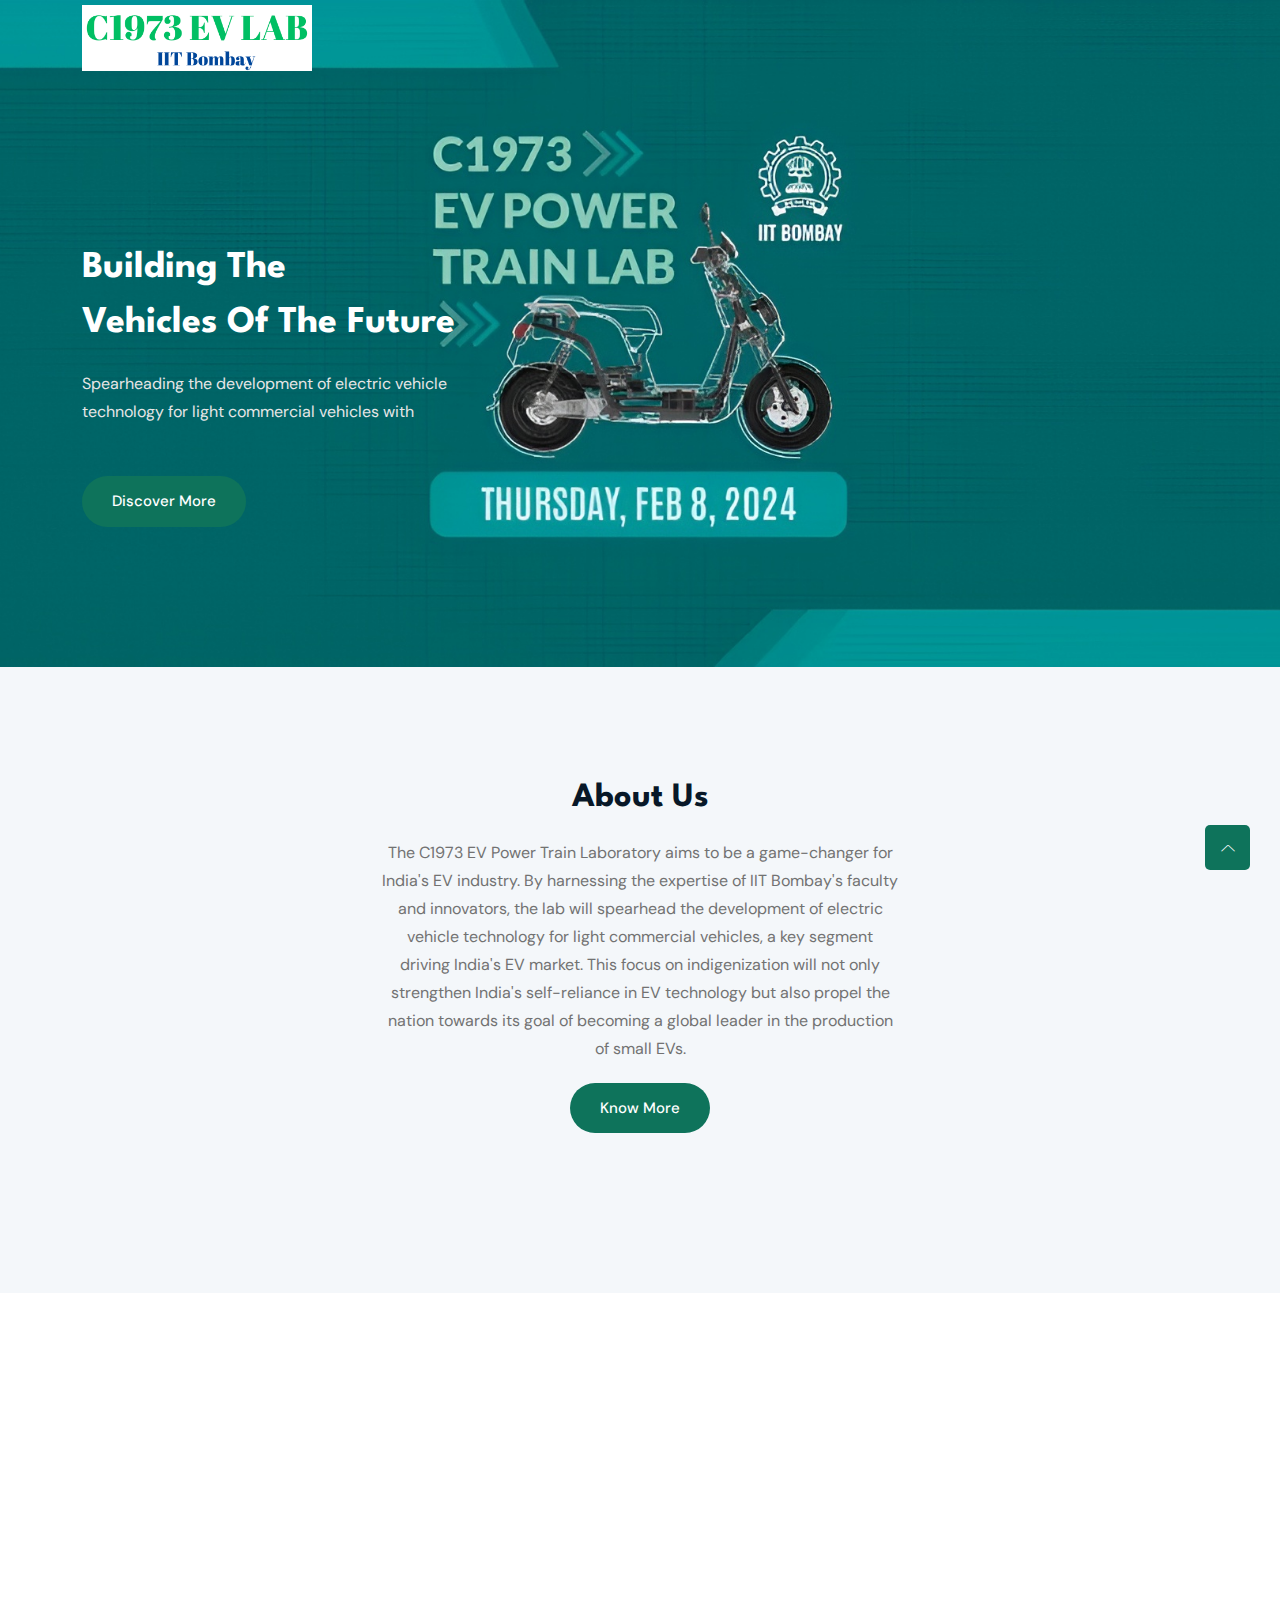
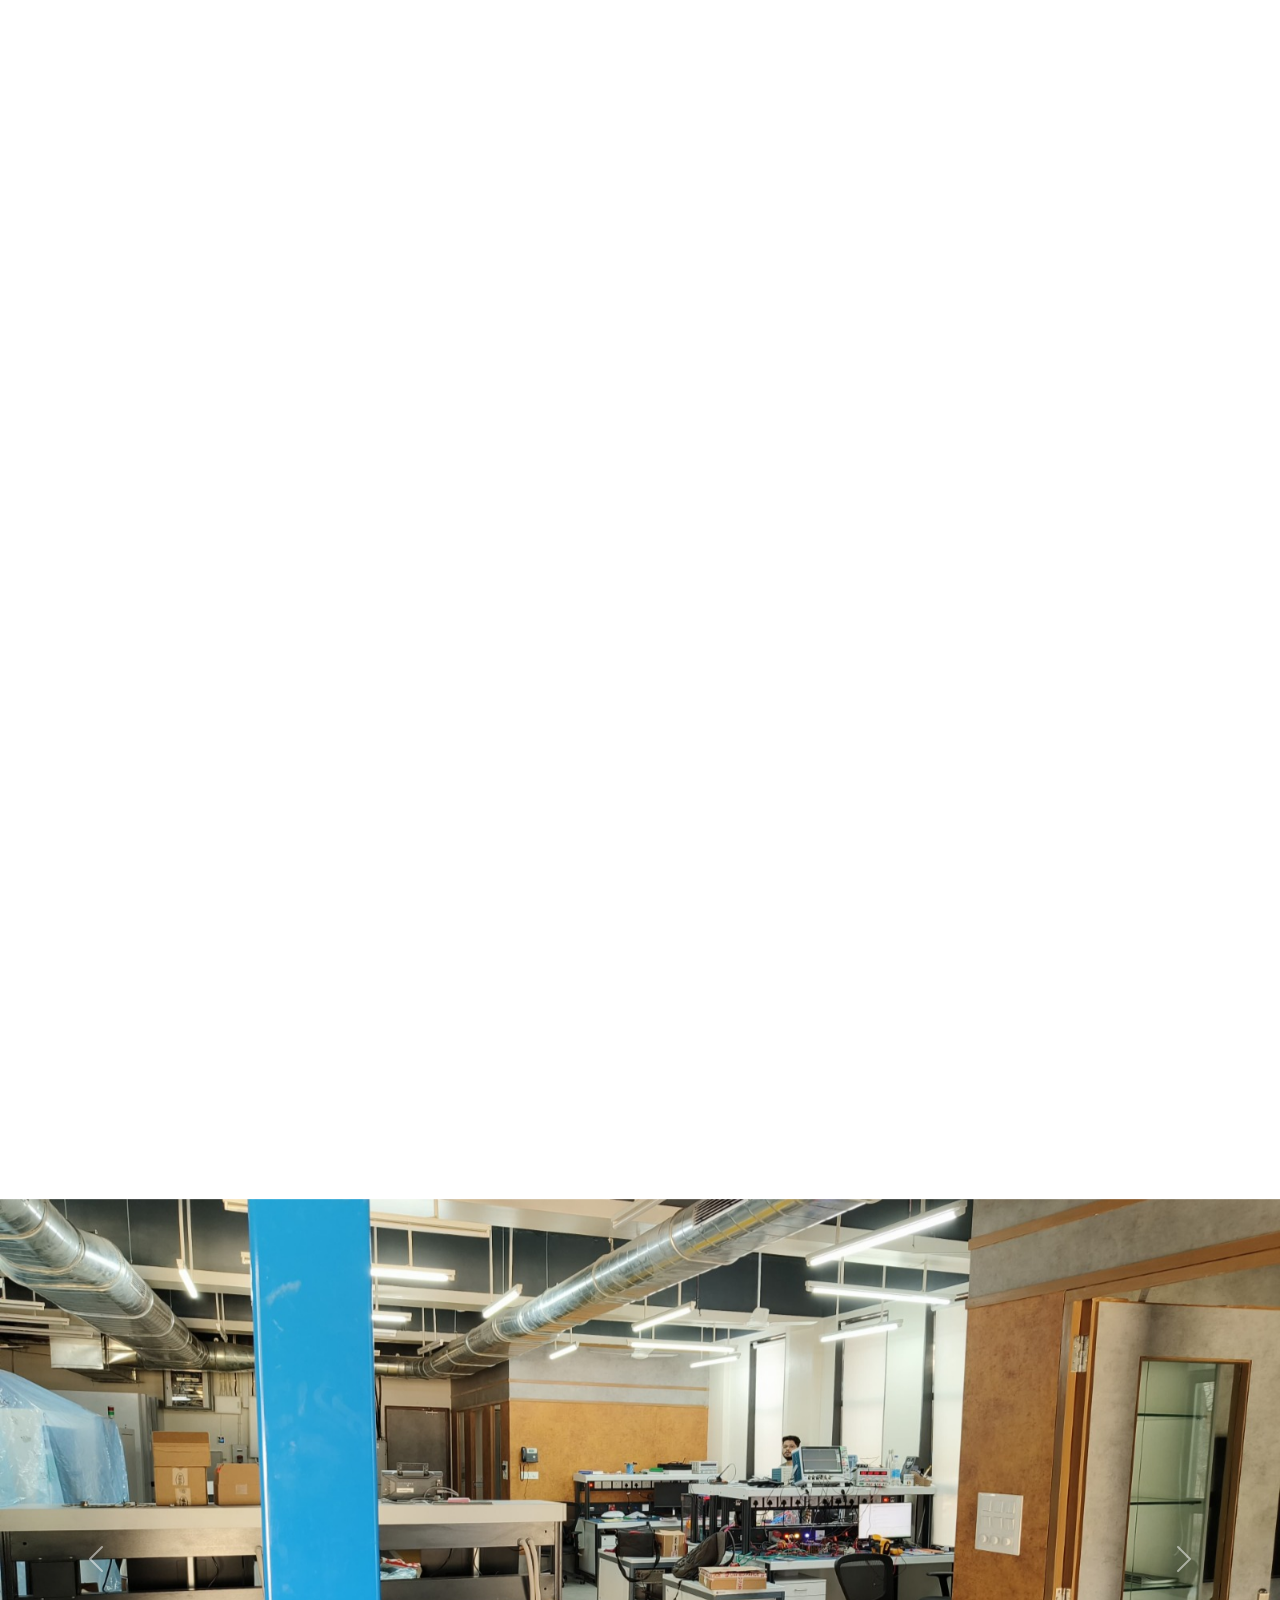
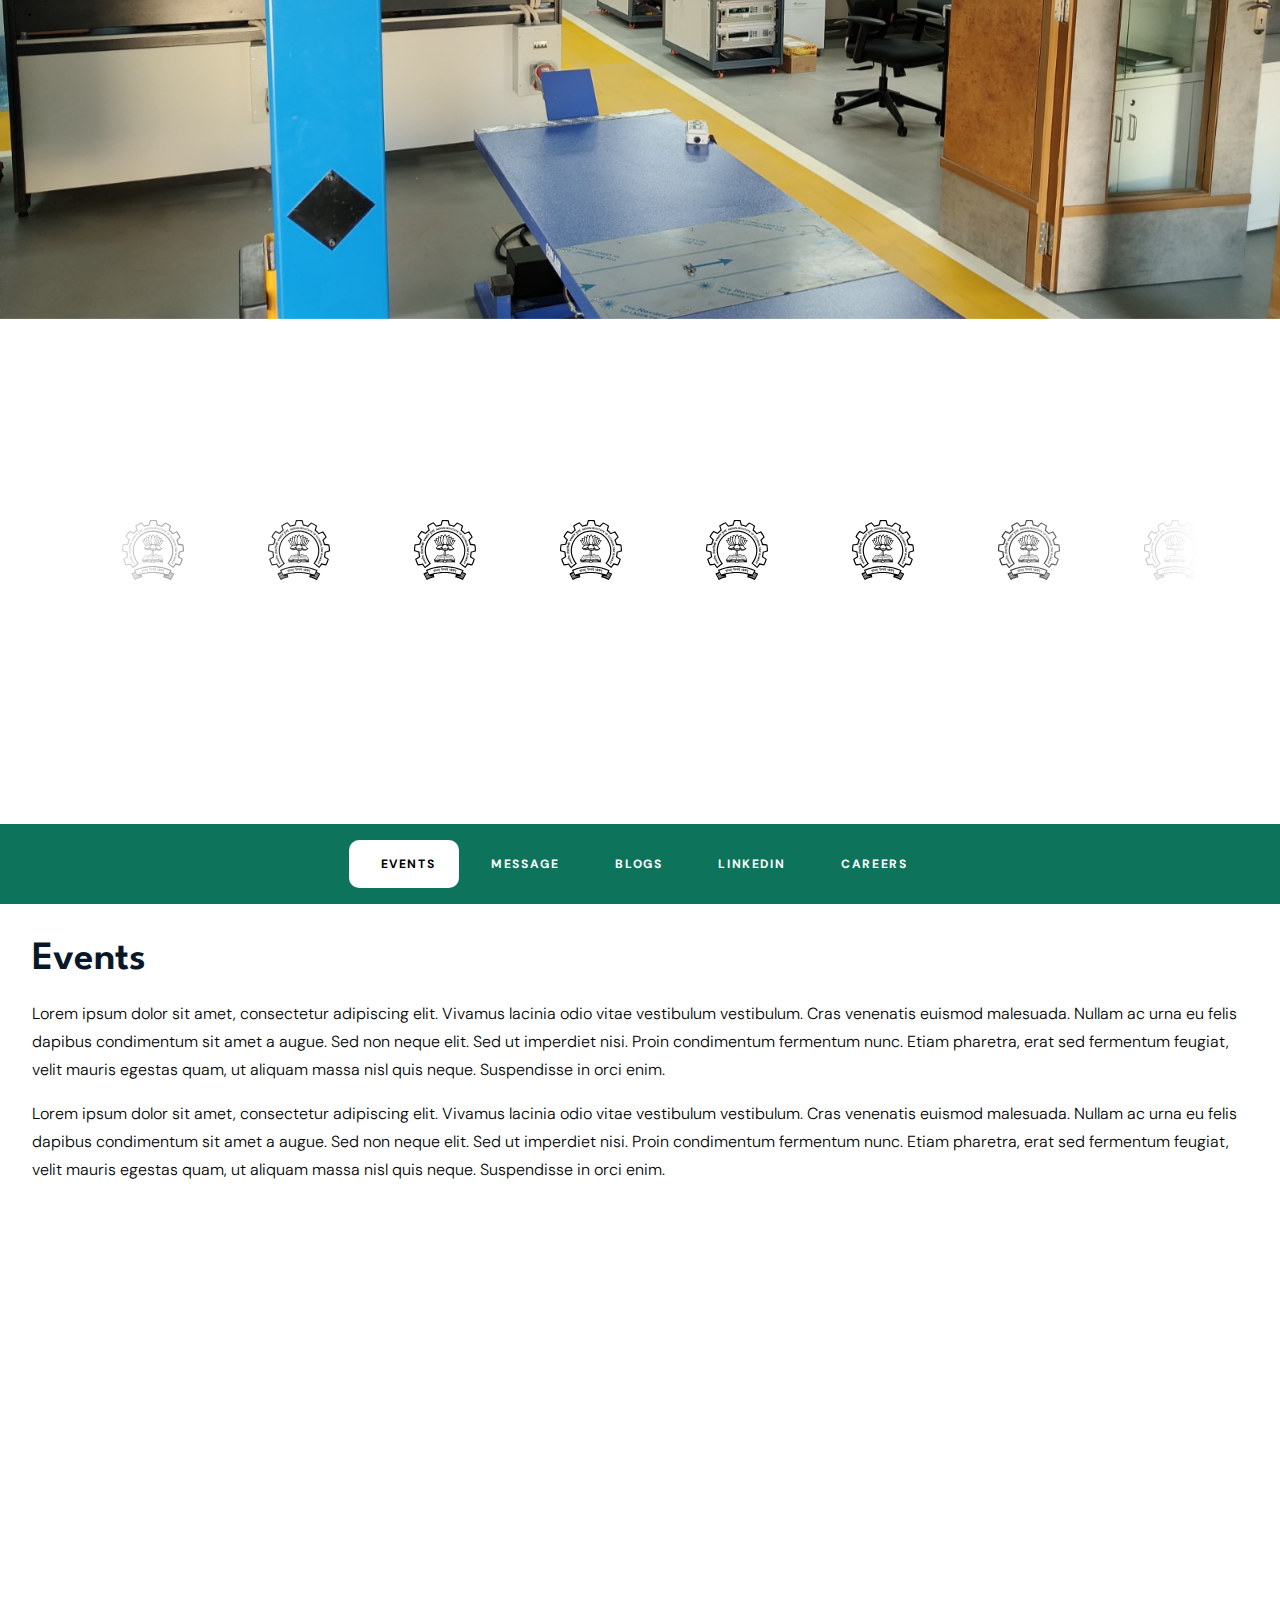
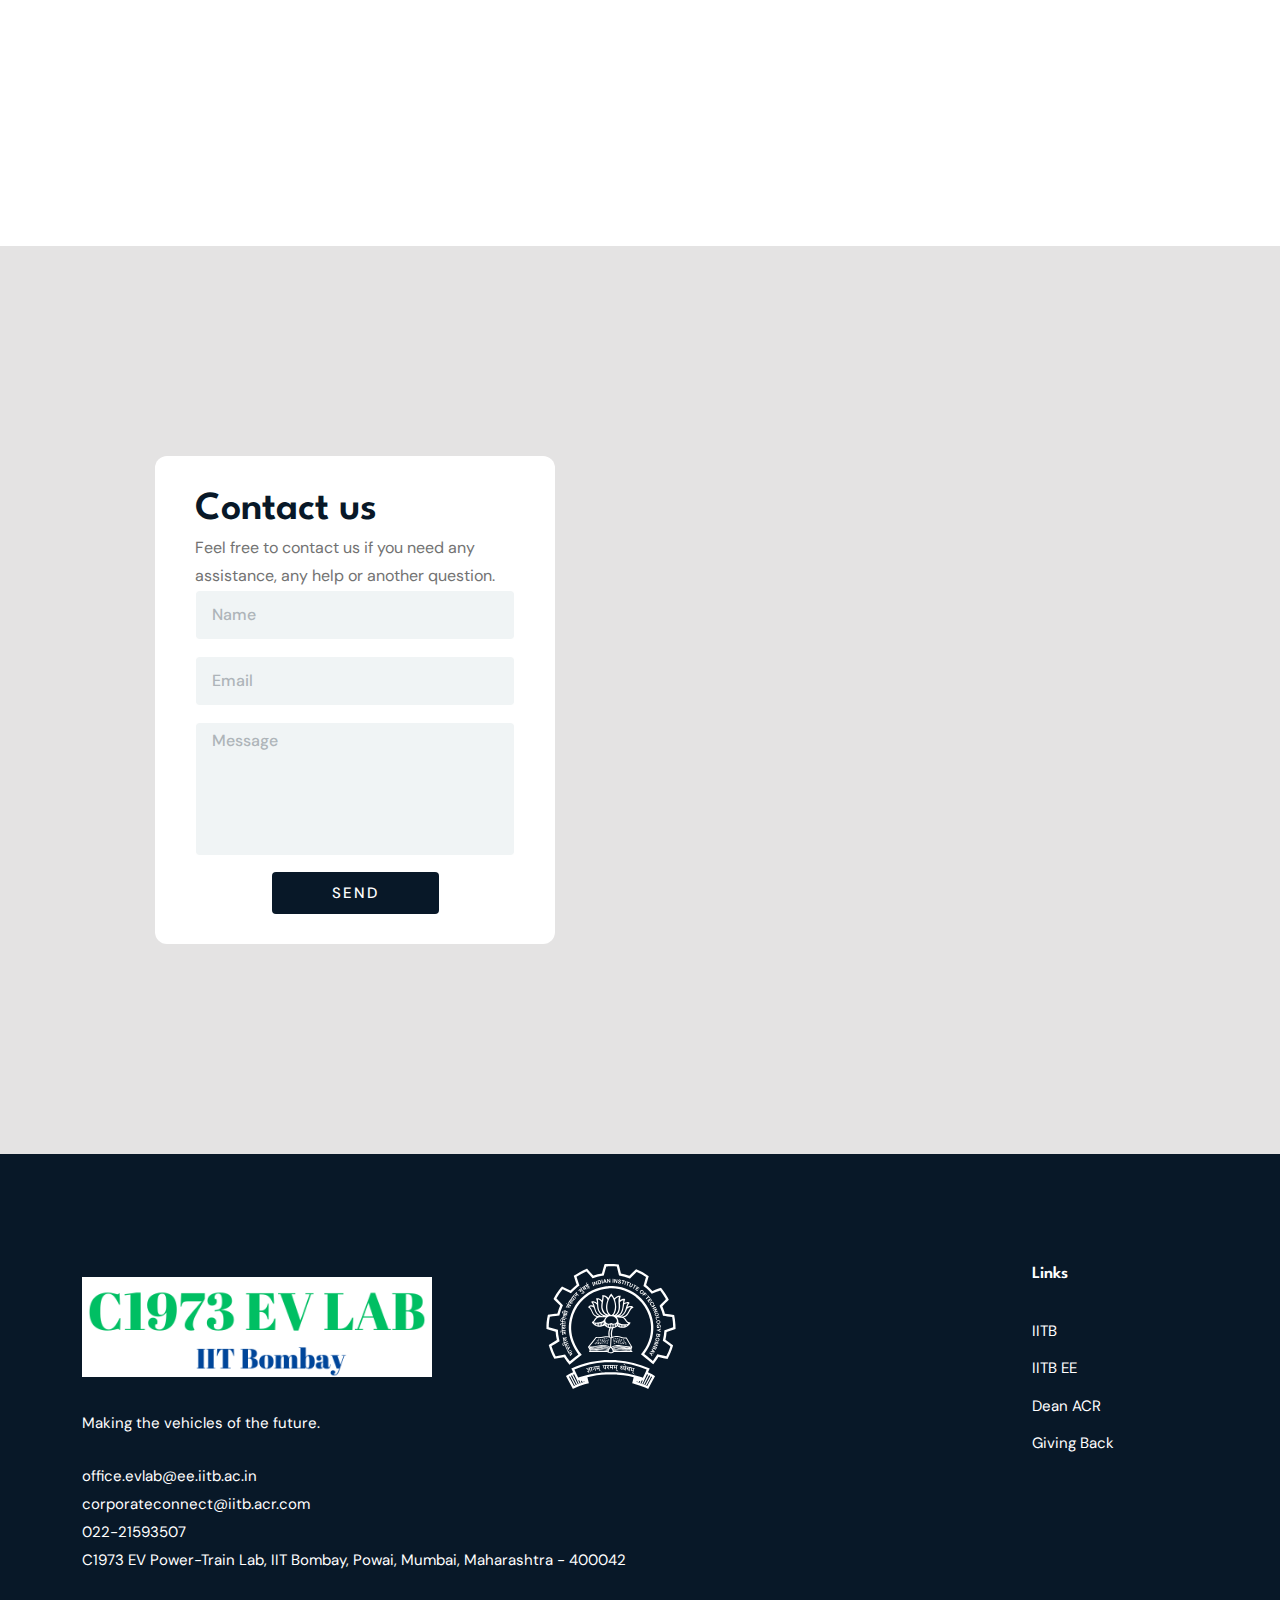
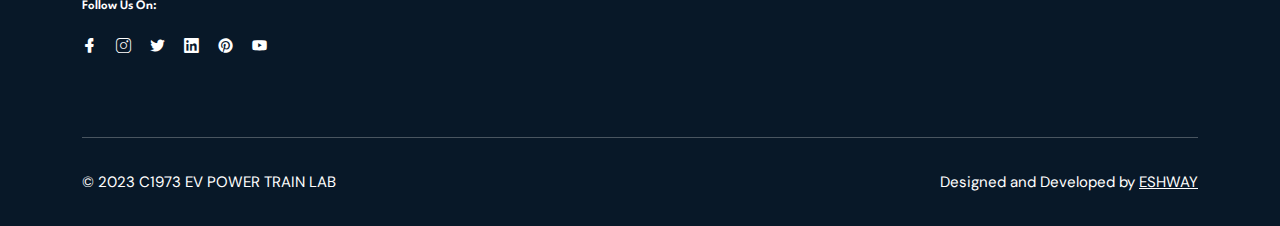
<file: index.html>
<!DOCTYPE html>
<html class="no-js" lang="zxx">

<head>
    <meta charset="utf-8" />
    <meta http-equiv="x-ua-compatible" content="ie=edge" />
    <title>C1973 Power Train</title>
    <meta name="description" content="" />
    <meta name="viewport" content="width=device-width, initial-scale=1" />
    <link rel="shortcut icon" type="image/x-icon" href="ass/iitb.svg" />

    <!-- ========================= CSS here ========================= -->
    <link rel="stylesheet" href="assets/css/bootstrap.min.css" />
    <link rel="stylesheet" href="assets/css/LineIcons.3.0.css" />
    <link rel="stylesheet" href="assets/css/animate.css" />
    <link rel="stylesheet" href="assets/css/tiny-slider.css" />
    <link rel="stylesheet" href="assets/css/glightbox.min.css" />
    <link rel="stylesheet" href="assets/css/main.css" />
    <link rel="stylesheet" href="assets/css/custom.css">
    <link rel="stylesheet" href="assets/css/logocarousel.css">
    <link rel="stylesheet" href="assets/css/tab.css">
    <link rel="stylesheet" href="assets/css/contact.css">

</head>

<body>
    <!--[if lte IE 9]>
      <p class="browserupgrade">
        You are using an <strong>outdated</strong> browser. Please
        <a href="https://browsehappy.com/">upgrade your browser</a> to improve
        your experience and security.
      </p>
    <![endif]-->

    <!-- Preloader -->
    <div class="preloader">
        <div class="preloader-inner">
            <div class="preloader-icon">
                <span></span>
                <span></span>
            </div>
        </div>
    </div>
    <!-- /End Preloader -->

    <!-- Start Header Area -->
    <header class="header navbar-area">
        <div class="container">
            <div class="row align-items-center">
                <div class="col-lg-12">
                    <div class="nav-inner">
                        <!-- Start Navbar -->
                        <nav class="navbar navbar-expand-lg">
                            <a class="navbar-brand" href="index.html">
                                <img src="ass/lwh.png" alt="Logo">
                            </a>

                            <div class="collapse navbar-collapse sub-menu-bar" id="navbarSupportedContent">

                            </div> <!-- navbar collapse -->

                        </nav>
                        <!-- End Navbar -->
                    </div>
                </div>
            </div> <!-- row -->
        </div> <!-- container -->
    </header>
    <!-- End Header Area -->

    <!-- Start Hero Area -->
    <section class="hero-area">
        <div class="container">
            <div class="row align-items-center">
                <div class="col-lg-5 col-md-12 col-12">
                    <div class="hero-content">
                        <h1 class="wow fadeInUp" data-wow-delay=".4s">Building the <br> vehicles of the future</h1>
                        <p class="wow fadeInUp" data-wow-delay=".6s">Spearheading the development of electric vehicle
                            <br>
                            technology for light commercial vehicles
                            with
                        </p>
                        <div class="button wow fadeInUp" data-wow-delay=".8s">
                            <a href="about-us.html" class="btn ">Discover More</a>
                        </div>
                    </div>
                </div>

            </div>
        </div>
    </section>
    <!-- End Hero Area -->

    <!-- Start Services Area -->
    <div class="services section">
        <div class="container">
            <div class="row">
                <div class="col-12">
                    <div class="section-title">

                        <h2 class="wow fadeInUp" data-wow-delay=".4s">About Us</h2>
                        <p class="wow fadeInUp" data-wow-delay=".6s">The C1973 EV Power Train Laboratory aims to be a
                            game-changer for India's EV industry. By harnessing the expertise of IIT Bombay's faculty
                            and innovators, the lab will spearhead the development of electric vehicle technology for
                            light commercial vehicles, a key segment driving India's EV market. This focus on
                            indigenization will not only strengthen India's self-reliance in EV technology but also
                            propel the nation towards its goal of becoming a global leader in the production of small
                            EVs.</p>
                        <div class="button" style="margin-top: 20px;">
                            <a href="about-us.html" class="btn">Know More</a>
                        </div>
                    </div>
                </div>
            </div>

        </div>
    </div>
    <!-- End Services Area -->

    <section class="about section">
        <div class="container">
            <div class="row align-items-center">

                <div class="col-lg-6 col-12">
                    <div class="content wow fadeInRight" data-wow-delay=".4s">
                        <h2>Overview</h2>
                        <p>The EV Power Train Lab, nestled within the institute’s expansive grounds, holds the promise
                            of being a game-changer, fostering advancements in teaching and research within the realm of
                            Electric Vehicles (EVs). The lab would be the core of all EV activities at IIT Bombay,
                            focusing on the production of small vehicles (2/3/4 wheelers) in the country.</p>
                        <p>The goal for the EV Power Train Lab is to become one of the leading R&D laboratories globally
                            for EV Power Trains in small vehicles. It aims to be the preferred source of R&D for firms
                            in India, enabling innovation and global technology competitiveness. The lab also aspires to
                            play a pivotal role in manpower training through internal and professional programs,
                            solidifying IIT Bombay’s position at the forefront of sustainable technology </p>
                    </div>
                </div>
                <div class="col-lg-6 col-12">
                    <div class="image wow fadeInLeft" data-wow-delay=".2s">
                        <img src="ass/powertrain.webp" alt="#">
                    </div>
                </div>
            </div>

            <div class="row">


                <div>
                    <div class="content wow fadeInRight" data-wow-delay=".4s">
                        <h3 style="font-size: larger; font-weight: 800; margin-top: 30px;">We are open for projects in
                        </h3>

                    </div>
                </div>


                <div class="col-lg-4 col-md-6 col-12 wow fadeInUp" data-wow-delay=".2s">
                    <div class="single-service">
                        <div class="main-icon">
                            <i class="lni lni-grid-alt"></i>
                        </div>
                        <h4 class="text-title">Advanced Battery Management </h4>
                        <p>Advanced battery management systems. This
                            would include the characterization of battery
                            cells and accordingly determining the charging
                            current, to extend the overall operational life
                            and safety of the battery. Research will also
                            focus on battery pack design and its life
                            estimation. </p>
                    </div>
                </div>
                <div class="col-lg-4 col-md-6 col-12 wow fadeInUp" data-wow-delay=".4s">
                    <div class="single-service">
                        <div class="main-icon">
                            <i class="lni lni-keyword-research"></i>
                        </div>
                        <h4 class="text-title">Advanced Motor Controller</h4>
                        <p>GaN based motor controllers for electric 2 & 3-
                            wheelers with reduced sensor requirements.
                            Using advanced technology in power
                            electronics, to reduce the size and increase
                            efficiency of powertrain.</p>
                    </div>
                </div>
                <div class="col-lg-4 col-md-6 col-12 wow fadeInUp" data-wow-delay=".6s">
                    <div class="single-service">
                        <div class="main-icon">
                            <i class="lni lni-vector"></i>
                        </div>
                        <h4 class="text-title">Magnetl-less motors</h4>
                        <p>Design and development of magnet-less
                            motors for electric 2 & 3-wheelers. This will
                            reduce dependence on imported permanent
                            magnets and make Indian EV sustainable.</p>
                    </div>
                </div>

            </div>

            <div class="row" style="margin: 30px;">

                <div class="col-lg-6 col-12">
                    <div class="content wow fadeInRight" data-wow-delay=".4s">
                        <h3 style="font-size: larger; font-weight: 800;">Overview</h3>
                        <ul>
                            <li>Advancing R&D in EV Powertrain through new
                                & futuristic technologies</li>
                            <li>
                                Translational Research Level (TRL) - TRL 5-7
                            </li>
                            <li>
                                Training human resources to advance the
                                Indian EV ecosystem
                            </li>
                            <li>
                                Design and deliver specialized courses in EVs
                            </li>
                        </ul>
                    </div>
                </div>
                <div class="col-lg-6 col-12">
                    <div class="content wow fadeInRight" data-wow-delay=".4s">
                        <h3 style="font-size: larger; font-weight: 800;">Strengths</h3>
                        <ul>
                            <li>Complimentary IITB facilities: IITB Research Park, SINE Incubation Center, and other
                                fabrication
                                facilities.</li>
                            <li>
                                Existing core departments like Electrical Engineering, Mechanical Engineering, Chemical
                                Engineering, Aerospace Engineering.
                            </li>
                            <li>
                                Established centers like NCPRE, IIT Bombay-Ohio State Frontier Center
                            </li>
                            <li>
                                The Innovative Concept Award 2023, IEEE International Future Energy Challenge (IFEC)
                                -2023 at
                                Hannover, Germany
                            </li>
                        </ul>
                    </div>
                </div>




            </div>
    </section>

    <section style="width: 100%; margin: auto;">
        <div id="carouselExampleAutoplaying" class="carousel slide" data-bs-ride="carousel">
            <div class="carousel-inner">
                <div class="carousel-item active">
                    <img src="ass/c1973/lab1.jpg" class="d-block w-100" alt="...">
                </div>
                <div class="carousel-item">
                    <img src="ass/c1973/lab2.jpg" class="d-block w-100" alt="...">
                </div>
                <div class="carousel-item">
                    <img src="ass/c1973/lab3.jpg" class="d-block w-100" alt="...">
                </div>
                <div class="carousel-item">
                    <img src="ass/c1973/lab4.jpg" class="d-block w-100" alt="...">
                </div>
            </div>
            <button class="carousel-control-prev" type="button" data-bs-target="#carouselExampleAutoplaying"
                data-bs-slide="prev">
                <span class="carousel-control-prev-icon" aria-hidden="true"></span>
                <span class="visually-hidden">Previous</span>
            </button>
            <button class="carousel-control-next" type="button" data-bs-target="#carouselExampleAutoplaying"
                data-bs-slide="next">
                <span class="carousel-control-next-icon" aria-hidden="true"></span>
                <span class="visually-hidden">Next</span>
            </button>
        </div>
    </section>

    <section class="section">

        <div class="container">
            <div class="row align-items-center">

                <div class="col-lg-6 col-12">
                    <div class="content wow fadeInRight" data-wow-delay=".4s">
                        <h2 class="wow fadeInUp" data-wow-delay=".4s" style="font-size:larger; font-weight: 800;">Our
                            Industrial Collaborations:</h2>
                    </div>
                </div>
            </div>
            <div class="logos">
                <div class="logo_items">
                    <img src="/ass/iitbb.svg" style="margin: 20px; padding: 20px;">
                    <img src="/ass/iitbb.svg" style="margin: 20px; padding: 20px;">
                    <img src="/ass/iitbb.svg" style="margin: 20px; padding: 20px;">
                    <img src="/ass/iitbb.svg" style="margin: 20px; padding: 20px;">
                    <img src="/ass/iitbb.svg" style="margin: 20px; padding: 20px;">
                    <img src="/ass/iitbb.svg" style="margin: 20px; padding: 20px;">
                    <img src="/ass/iitbb.svg" style="margin: 20px; padding: 20px;">
                    <img src="/ass/iitbb.svg" style="margin: 20px; padding: 20px;">
                    <img src="/ass/iitbb.svg" style="margin: 20px; padding: 20px;">
                    <img src="/ass/iitbb.svg" style="margin: 20px; padding: 20px;">
                    <img src="/ass/iitbb.svg" style="margin: 20px; padding: 20px;">
                    <img src="/ass/iitbb.svg" style="margin: 20px; padding: 20px;">
                    <img src="/ass/iitbb.svg" style="margin: 20px; padding: 20px;">
                    <img src="/ass/iitbb.svg" style="margin: 20px; padding: 20px;">
                    <img src="/ass/iitbb.svg" style="margin: 20px; padding: 20px;">
                </div>
            </div>

        </div>




        <script>
            var copy = document.querySelector(".logos-slide").cloneNode(true);
            document.querySelector(".logos").appendChild(copy);
        </script>
    </section>






    <section id="insights">
        <div class="tabs">
            <header class="tab-buttons">
                <button class="tab-button" data-tab="1">
                    <span class="line"></span>
                    <span>Events</span>
                </button>
                <button class="tab-button" data-tab="2">
                    <span class="line"></span>
                    <span>Message</span>
                </button>
                <button class="tab-button" data-tab="3">
                    <span class="line"></span>
                    <span>Blogs</span>
                </button>
                <button class="tab-button" data-tab="4">
                    <span class="line"></span>
                    <span>LinkedIn</span>
                </button>
                <button class="tab-button" data-tab="5">
                    <span class="line"></span>
                    <span>Careers</span>
                </button>
            </header>
            <div class="tab-contents">
                <div class="tab-content" data-tab="1">
                    <h2>Events</h2>
                    <p>Lorem ipsum dolor sit amet, consectetur adipiscing elit. Vivamus lacinia odio vitae vestibulum vestibulum. Cras venenatis euismod malesuada. Nullam ac urna eu felis dapibus condimentum sit amet a augue. Sed non neque elit. Sed ut imperdiet nisi. Proin condimentum fermentum nunc. Etiam pharetra, erat sed fermentum feugiat, velit mauris egestas quam, ut aliquam massa nisl quis neque. Suspendisse in orci enim.</p>
       
                    <p>Lorem ipsum dolor sit amet, consectetur adipiscing elit. Vivamus lacinia odio vitae vestibulum vestibulum. Cras venenatis euismod malesuada. Nullam ac urna eu felis dapibus condimentum sit amet a augue. Sed non neque elit. Sed ut imperdiet nisi. Proin condimentum fermentum nunc. Etiam pharetra, erat sed fermentum feugiat, velit mauris egestas quam, ut aliquam massa nisl quis neque. Suspendisse in orci enim.</p>
                </div>
                <div class="tab-content" data-tab="2">
                    <h2>Message from the team</h2>
                    <p>Lorem ipsum dolor sit amet, consectetur adipiscing elit. Vivamus lacinia odio vitae vestibulum vestibulum. Cras venenatis euismod malesuada. Nullam ac urna eu felis dapibus condimentum sit amet a augue. Sed non neque elit. Sed ut imperdiet nisi. Proin condimentum fermentum nunc. Etiam pharetra, erat sed fermentum feugiat, velit mauris egestas quam, ut aliquam massa nisl quis neque. Suspendisse in orci enim.</p>
                   
                  <p>Lorem ipsum dolor sit amet, consectetur adipiscing elit. Vivamus lacinia odio vitae vestibulum vestibulum. Cras venenatis euismod malesuada. Nullam ac urna eu felis dapibus condimentum sit amet a augue. Sed non neque elit. Sed ut imperdiet nisi. Proin condimentum fermentum nunc. Etiam pharetra, erat sed fermentum feugiat, velit mauris egestas quam, ut aliquam massa nisl quis neque. Suspendisse in orci enim.</p>
                </div>
                <div class="tab-content" data-tab="3">
                    <h2>Blogs</h2>
                    <p>Lorem ipsum dolor sit amet, consectetur adipiscing elit. Vivamus lacinia odio vitae vestibulum vestibulum. Cras venenatis euismod malesuada. Nullam ac urna eu felis dapibus condimentum sit amet a augue. Sed non neque elit. Sed ut imperdiet nisi. Proin condimentum fermentum nunc. Etiam pharetra, erat sed fermentum feugiat, velit mauris egestas quam, ut aliquam massa nisl quis neque. Suspendisse in orci enim.</p>
                 
                  <p>Lorem ipsum dolor sit amet, consectetur adipiscing elit. Vivamus lacinia odio vitae vestibulum vestibulum. Cras venenatis euismod malesuada. Nullam ac urna eu felis dapibus condimentum sit amet a augue. Sed non neque elit. Sed ut imperdiet nisi. Proin condimentum fermentum nunc. Etiam pharetra, erat sed fermentum feugiat, velit mauris egestas quam, ut aliquam massa nisl quis neque. Suspendisse in orci enim.</p>
                </div>
                <div class="tab-content" data-tab="4">
                    <h2>Linked In</h2>
                    <div class="embed" style="height: 60vh;">
                        <div class='sk-ww-linkedin-page-post' data-embed-id='25440627'></div>
                    </div>
                </div>
                <div class="tab-content" data-tab="5">
                    <h2>Blogs</h2>
                    <p>Lorem ipsum dolor sit amet, consectetur adipiscing elit. Vivamus lacinia odio vitae vestibulum vestibulum. Cras venenatis euismod malesuada. Nullam ac urna eu felis dapibus condimentum sit amet a augue. Sed non neque elit. Sed ut imperdiet nisi. Proin condimentum fermentum nunc. Etiam pharetra, erat sed fermentum feugiat, velit mauris egestas quam, ut aliquam massa nisl quis neque. Suspendisse in orci enim.</p>
                 
                  <p>Lorem ipsum dolor sit amet, consectetur adipiscing elit. Vivamus lacinia odio vitae vestibulum vestibulum. Cras venenatis euismod malesuada. Nullam ac urna eu felis dapibus condimentum sit amet a augue. Sed non neque elit. Sed ut imperdiet nisi. Proin condimentum fermentum nunc. Etiam pharetra, erat sed fermentum feugiat, velit mauris egestas quam, ut aliquam massa nisl quis neque. Suspendisse in orci enim.</p>
                </div>
            </div>
        </div>
      
    </section>



        <!-- Start About Area -->
        <section class="about section">
            <div class="container">
                <div class="row align-items-center">
                    <div class="col-lg-6 col-12">
                        <div class="image wow fadeInLeft" data-wow-delay=".2s">
                            <img src="ass/team.jpeg" alt="#">
                        </div>
                    </div>
                    <div class="col-lg-6 col-12">
                        <div class="content wow fadeInRight" data-wow-delay=".4s">
                            <h4>The Team</h4>
                            <h2>Meet the minds behind the future of electric vehicles! ⚡ </h2>
                            <p>Our team at the C1973 EV POWER TRAIN LAB, IIT Bombay is a powerhouse of experience, with our
                                exceptional faculty members and Principal Investigator 𝐏𝐫𝐨𝐟. Sandeep Anand providing
                                guidance and mentorship to our talented students and interns. This dynamic mix fosters an
                                environment of continuous learning and groundbreaking innovation in electric vehicles.</p>
                            <p>Here's a glimpse of our dedicated team ✨ </p>
                        </div>
                    </div>
                </div>
            </div>
        </section>
        <!-- End About Area -->



        <section class="about section" style="background-color: rgb(228, 227, 227);">
            <div class="container">
                <div class="row align-items-center">
     
                    <div class="col-lg-6 col-12">
                        <div>
                            <div class="contact-form-wrapper d-flex justify-content-center">
                              <form action="#" class="contact-form">
                                <h2 >Contact us</h2>
                                <p >Feel free to contact us if you need any assistance, any help or another question.
                                </p>
                                <div>
                                  <input type="text" class="form-control rounded border-white mb-3 form-input" id="name" placeholder="Name" required>
                                </div>
                                <div>
                                  <input type="email" class="form-control rounded border-white mb-3 form-input" placeholder="Email" required>
                                </div>
                                <div>
                                  <textarea id="message" class="form-control rounded border-white mb-3 form-text-area" rows="5" cols="30" placeholder="Message" required></textarea>
                                </div>
                                <div class="submit-button-wrapper">
                                  <input type="submit" value="Send">
                                </div>
                              </form>
                            </div>
                          </div>
                    </div>
                    <div class="col-lg-6 col-12">
                        <div class="image wow fadeInLeft" data-wow-delay=".2s">
                            <img src="ass/evill.webp" alt="#">
                        </div>
                    </div>
                </div>
            </div>
        </section>

 
    
    





    <!-- Start Footer Area -->
    <footer class="footer section">
        <!-- Start Footer Top -->
        <div class="footer-top">
            <div class="container">
                <div class="inner-content">
                    <div class="row">
                        <div class="col-lg-10 col-md-18 col-36">
                            <!-- Single Widget -->
                            <div class="single-footer f-about">
                                <div class="logo">

                                    <img src="ass/lwh.png">
                                    <img src="ass/iitb.svg" width="125px" height="125px" alt="Logo" id="sp">

                                </div>
                                <p>Making the vehicles of the future.</p>
                                <div >
                                    <p><a href="mailto:office.evlab@ee.iitb.ac.in/" style="color: white; text-decoration: none;">office.evlab@ee.iitb.ac.in</a><br>
                                        <a style="color: white; text-decoration: none;" href="mailto:corporateconnect@iitb.acr.com">
                                            corporateconnect@iitb.acr.com
                                        </a><br>
                                        <a href="phoneto:022-21593507" style="color: white; text-decoration: none;">022-21593507</a><br>
                                        C1973 EV Power-Train Lab, IIT Bombay,
Powai, Mumbai, Maharashtra - 400042
                                    </p>
                                </div>
                                <h4 class="social-title">Follow Us On:</h4>
                                <ul class="social">
                                    <li><a href="javascript:void(0)"><i class="lni lni-facebook-filled"></i></a></li>
                                    <li><a href="javascript:void(0)"><i class="lni lni-instagram"></i></a></li>
                                    <li><a href="javascript:void(0)"><i class="lni lni-twitter-original"></i></a></li>
                                    <li><a href="javascript:void(0)"><i class="lni lni-linkedin-original"></i></a></li>
                                    <li><a href="javascript:void(0)"><i class="lni lni-pinterest"></i></a></li>
                                    <li><a href="javascript:void(0)"><i class="lni lni-youtube"></i></a></li>
                                </ul>
                            </div>
                            <!-- End Single Widget -->
                        </div>
                        <div class="col-lg-2 col-md-6 col-12">
                            <!-- Single Widget -->
                            <div class="single-footer f-link">
                                <h3>Links</h3>
                                <ul>
                                    <li><a href="javascript:void(0)">IITB</a></li>
                                    <li><a href="javascript:void(0)">IITB EE</a></li>
                                    <li><a href="javascript:void(0)">Dean ACR</a></li>
                                    <li><a href="javascript:void(0)">Giving Back</a></li>
                                </ul>
                            </div>
                            <!-- End Single Widget -->
                        </div>

                    </div>
                </div>
            </div>
        </div>
        </div>
        <!--/ End Footer Top -->
        <!-- Start Copyright Area -->
        <div class="copyright-area">
            <div class="container">
                <div class="inner-content">
                    <div class="row">
                        <div class="col-lg-6 col-md-6 col-12">
                            <p class="copyright-text">© 2023 C1973 EV POWER TRAIN LAB </p>
                        </div>
                        <div class="col-lg-6 col-md-6 col-12">
                            <p class="copyright-owner">Designed and Developed by <a href="https://www.eshway.com/"
                                    rel="nofollow" target="_blank">ESHWAY</a>
                        </div>
                    </div>
                </div>
            </div>
        </div>
        <!-- End Copyright Area -->
    </footer>
    <!--/ End Footer Area -->

    <!-- ========================= scroll-top ========================= -->
    <a href="#" class="scroll-top">
        <i class="lni lni-chevron-up"></i>
    </a>

    <!-- ========================= JS here ========================= -->
    <script src="assets/js/bootstrap.min.js"></script>
    <script src="assets/js/wow.min.js"></script>
    <script src="assets/js/tiny-slider.js"></script>
    <script src="assets/js/glightbox.min.js"></script>
    <script src="assets/js/count-up.min.js"></script>
    <script src="assets/js/imagesloaded.min.js"></script>
    <script src="assets/js/isotope.min.js"></script>
    <script src="assets/js/main.js"></script>
    <script src="assets/js/tabs.js"></script>
    <script src='https://widgets.sociablekit.com/linkedin-page-posts/widget.js' async defer></script>
</body>

</html>
</file>
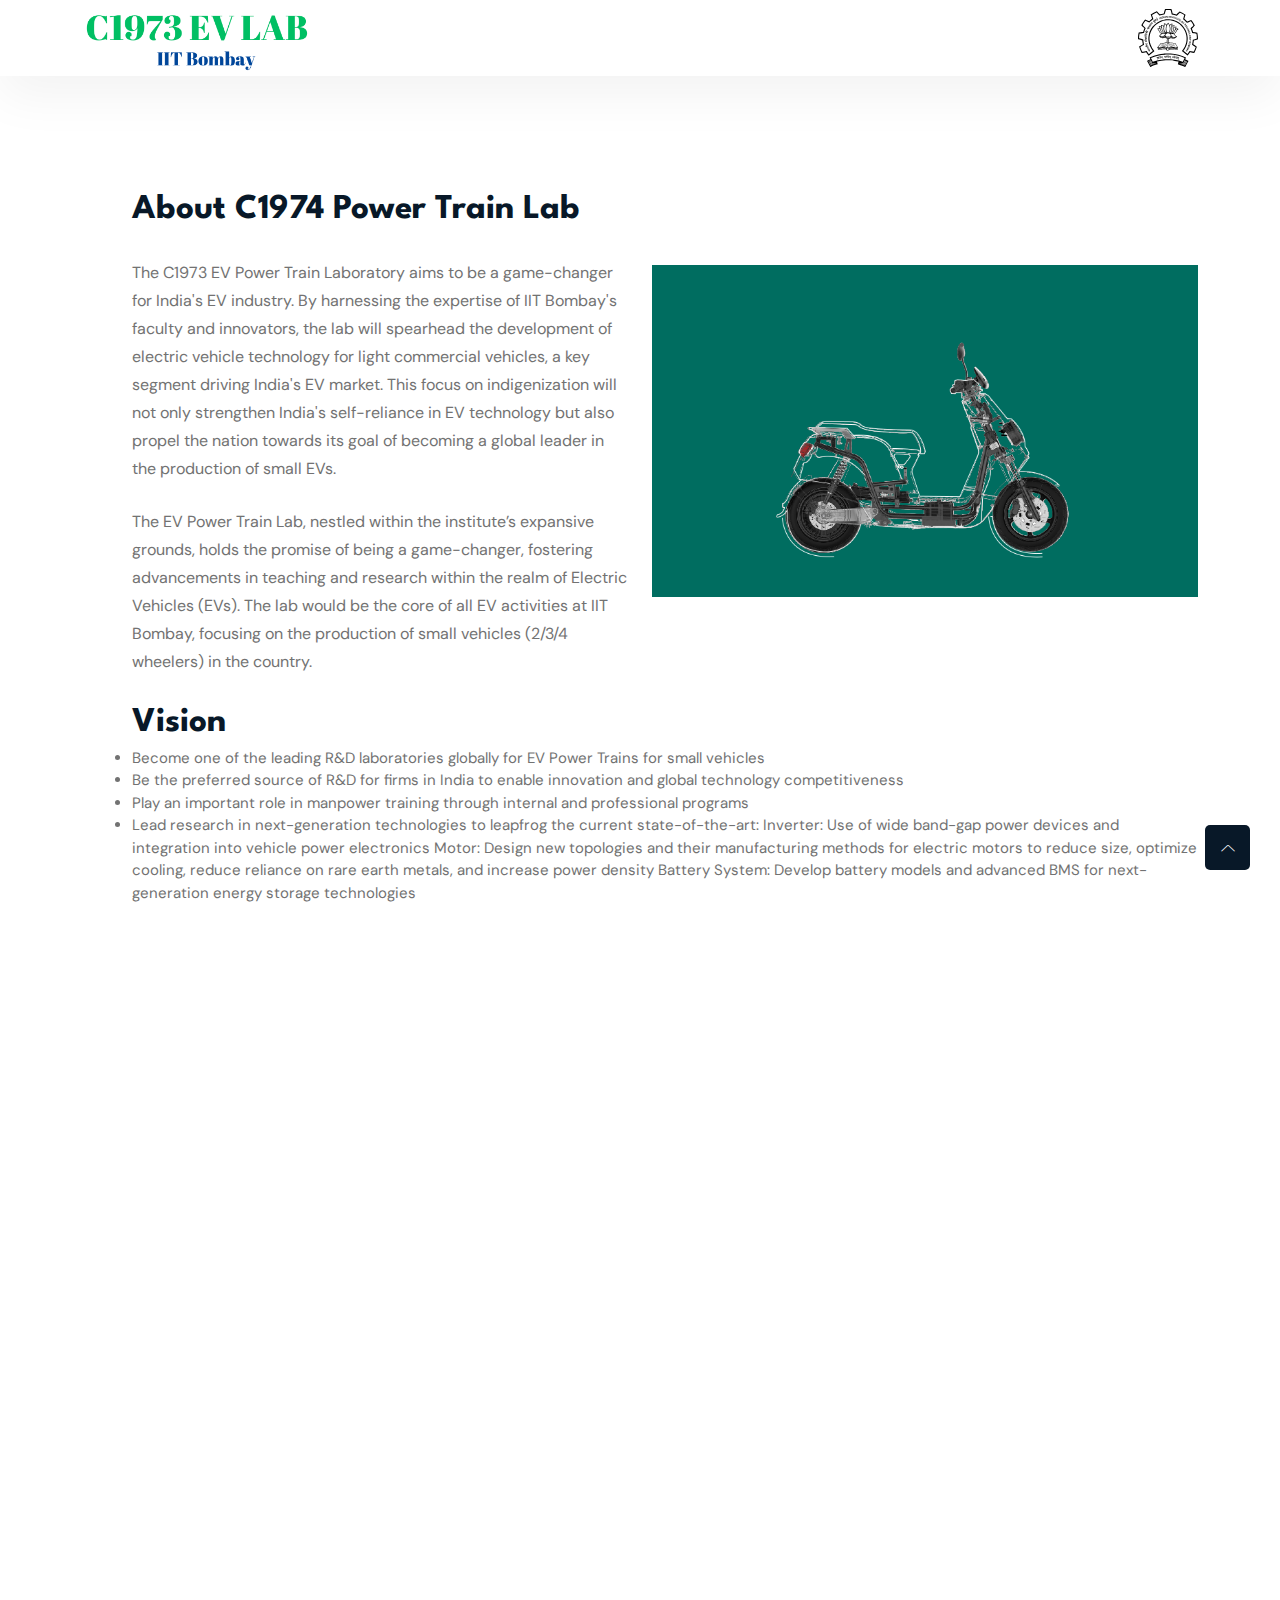
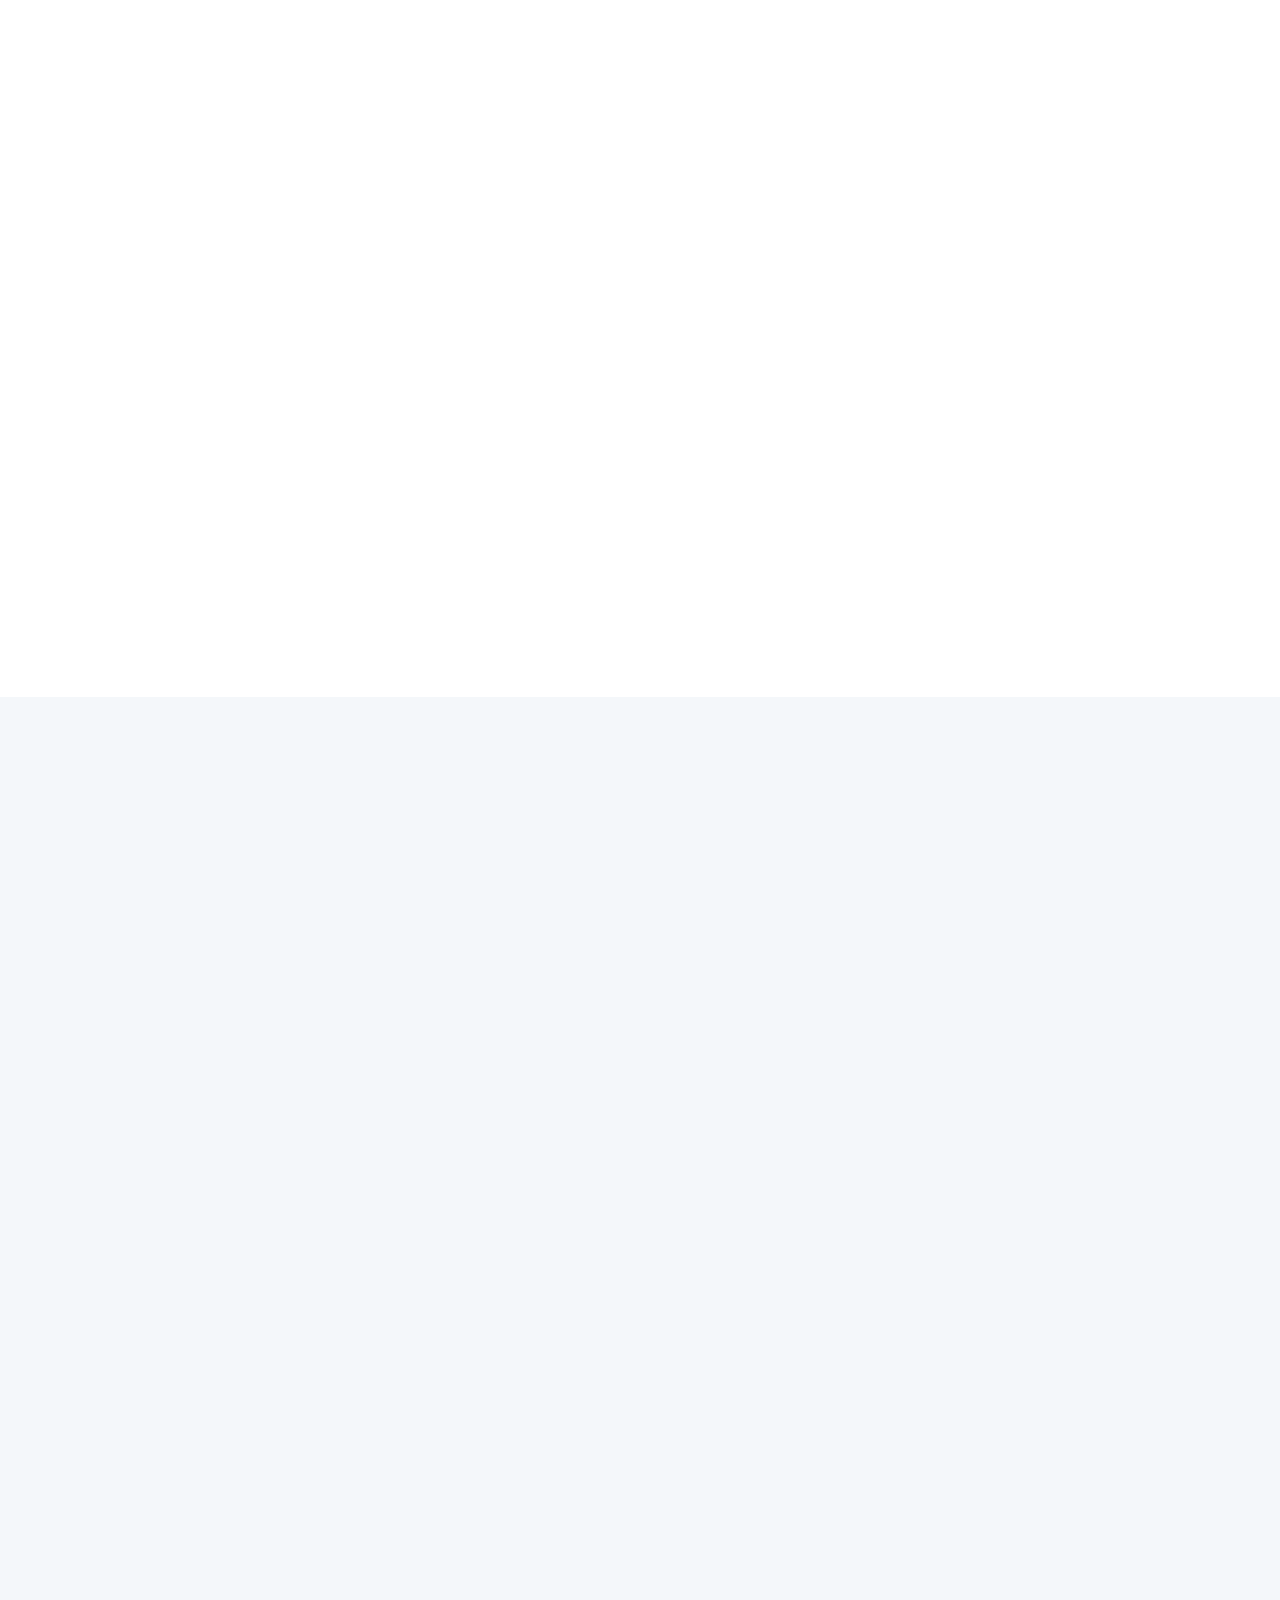
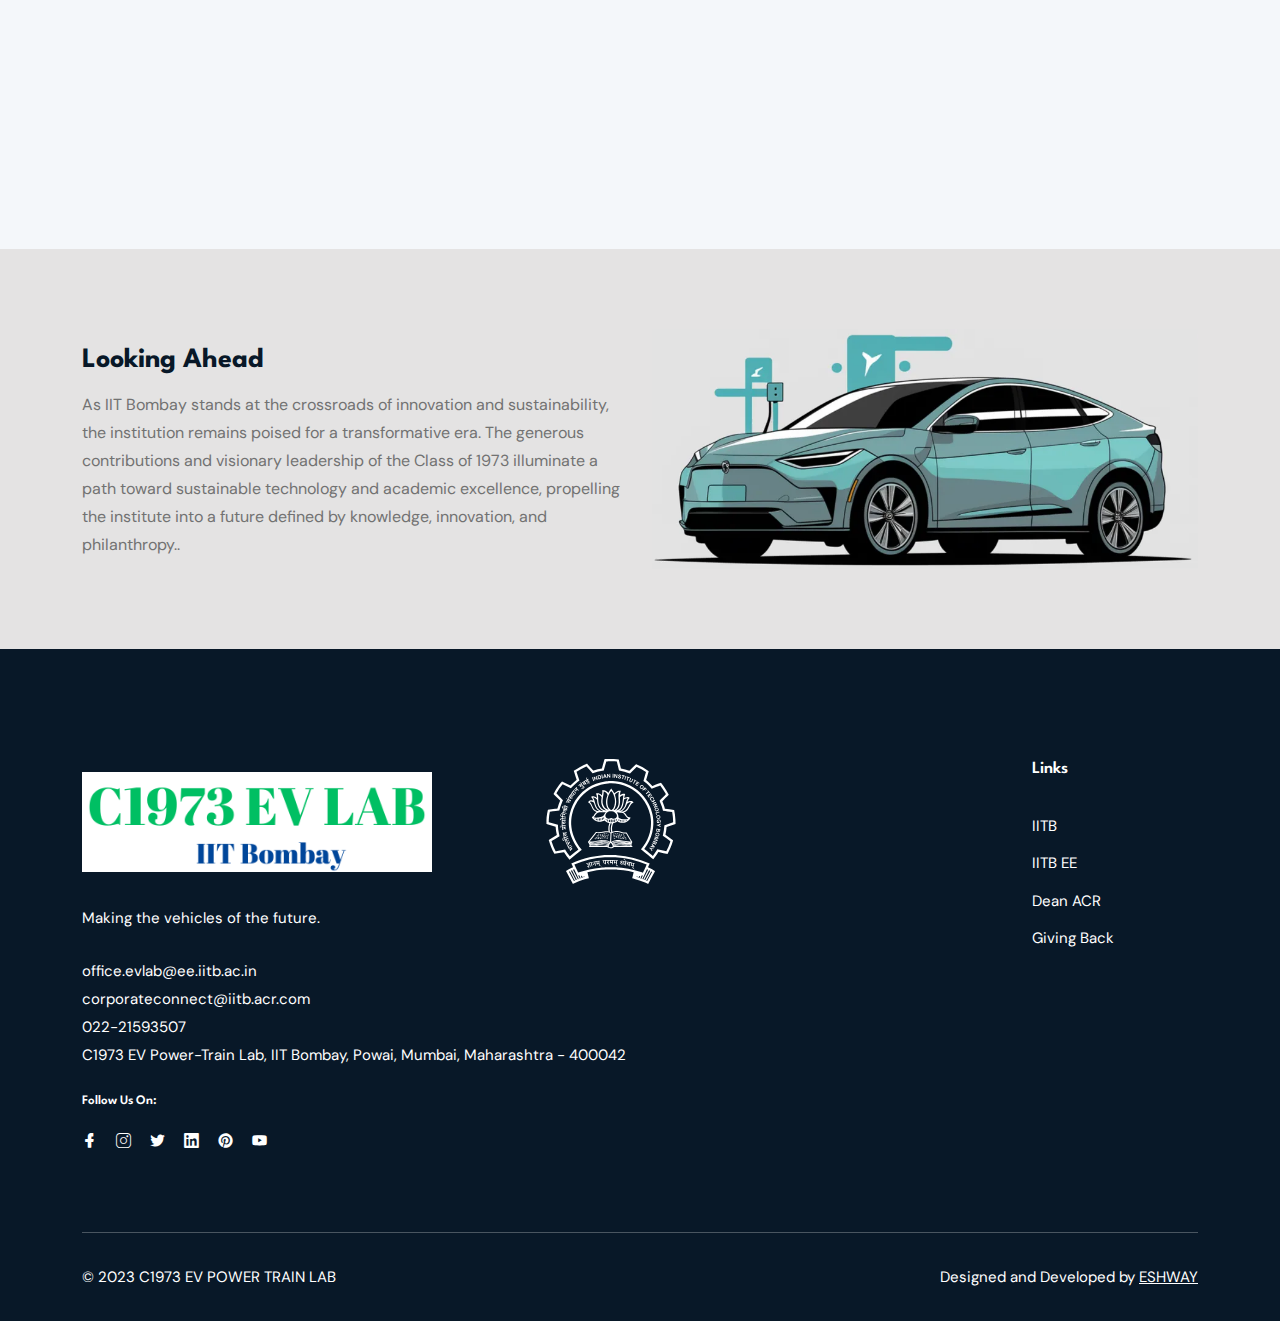
<file: about-us.html>
<!DOCTYPE html>
<html class="no-js" lang="zxx">

<head>
    <meta charset="utf-8" />
    <meta http-equiv="x-ua-compatible" content="ie=edge" />
    <title>About Us</title>
    <meta name="description" content="" />
    <meta name="viewport" content="width=device-width, initial-scale=1" />
    <link rel="shortcut icon" type="image/x-icon" href="ass/iitb.svg" />

    <!-- ========================= CSS here ========================= -->
    <link rel="stylesheet" href="assets/css/bootstrap.min.css" />
    <link rel="stylesheet" href="assets/css/LineIcons.3.0.css" />
    <link rel="stylesheet" href="assets/css/animate.css" />
    <link rel="stylesheet" href="assets/css/tiny-slider.css" />
    <link rel="stylesheet" href="assets/css/glightbox.min.css" />
    <link rel="stylesheet" href="assets/css/main2.css" />

</head>

<body>
    <!--[if lte IE 9]>
      <p class="browserupgrade">
        You are using an <strong>outdated</strong> browser. Please
        <a href="https://browsehappy.com/">upgrade your browser</a> to improve
        your experience and security.
      </p>
    <![endif]-->

    <!-- Preloader -->
    <div class="preloader">
        <div class="preloader-inner">
            <div class="preloader-icon">
                <span></span>
                <span></span>
            </div>
        </div>
    </div>
    <!-- /End Preloader -->

    <!-- Start Header Area -->
    <header class="header navbar-area sticky" style="background-color: white">
        <div class="container">
            <div class="row align-items-center">
                <div class="col-lg-12">
                    <div class="nav-inner">
                        <!-- Start Navbar -->
                        <nav class="navbar navbar-expand-lg ">
                            <a class="navbar-brand" href="index.html">
                                <img src="ass/lbh.png" alt="Logo">
                            </a>

                            <div class="collapse navbar-collapse sub-menu-bar" id="navbarSupportedContent">

                            </div> <!-- navbar collapse -->
                            <div class="log1">
                                <a href="https://www.iitb.ac.in"> <img src="ass/iitbb.svg" alt="Logo" width="60px"> </a>
                            </div>
                        </nav>
                        <!-- End Navbar -->
                    </div>
                </div>
            </div> <!-- row -->
        </div> <!-- container -->
    </header>
    <!-- End Header Area -->

    <!-- Start Breadcrumbs -->

    <!-- End Breadcrumbs -->

    <!-- Start About Area -->


    <section class="about section" style="background: white">
        <div class="container" style="background: white;">
            <div class="row align-items-center" style="background: white;">

                <div class="col-lg-6 col-12" style="background-color: white;">
                    <div class="content wow fadeInRight" data-wow-delay=".4s" >
                        <h2>About C1974 Power Train Lab
                        </h2>
                        <p>The C1973 EV Power Train Laboratory aims to be a
                            game-changer for India's EV industry. By harnessing the expertise of IIT Bombay's faculty
                            and innovators, the lab will spearhead the development of electric vehicle technology for
                            light commercial vehicles, a key segment driving India's EV market. This focus on
                            indigenization will not only strengthen India's self-reliance in EV technology but also
                            propel the nation towards its goal of becoming a global leader in the production of small
                            EVs.</p>
                        <p>
                            The EV Power Train Lab, nestled within the institute’s expansive grounds, holds the promise
                            of being a game-changer, fostering advancements in teaching and research within the realm of
                            Electric Vehicles (EVs). The lab would be the core of all EV activities at IIT Bombay,
                            focusing on the production of small vehicles (2/3/4 wheelers) in the country.
                        </p>

                    </div>
                </div>
                <div class="col-lg-6 col-12">
                    <div class="image wow fadeInLeft" data-wow-delay=".2s">
                        <img src="ass/scooter.png" alt="#">
                    </div>
                </div>
                <div class="col-12" style="margin-top: 2%;">
                    <div class="content wow fadeInRight" data-wow-delay=".4s">
                        <h2>Vision
                        </h2>
                        <ul style="list-style: unset;;">
                            <li>Become one of the leading R&D laboratories globally for EV Power Trains for small
                                vehicles </li>
                            <li>Be the preferred source of R&D for firms in India to enable innovation and global
                                technology competitiveness</li>
                            <li>Play an important role in manpower training through internal and professional programs
                            </li>
                            <li>Lead research in next-generation technologies to leapfrog the current state-of-the-art:
                                Inverter: Use of wide band-gap power devices and integration into vehicle power
                                electronics Motor: Design new topologies and their manufacturing methods for electric
                                motors to reduce size, optimize cooling, reduce reliance on rare earth metals, and
                                increase power density Battery System: Develop battery models and advanced BMS for
                                next-generation energy storage technologies</li>
                        </ul>

                    </div>
                </div>
                <div class="col-12" style="margin-top: 2%;">
                    <div class="content wow fadeInRight" data-wow-delay=".4s">
                        <h2>Mission
                        </h2>
                        <div class="row" style="display: flex;">

                            <div class="col-lg-4 col-md-6 col-12 wow fadeInUp" data-wow-delay=".2s"
                                style="min-height: 100%; align-self: stretch;">
                                <div class="single-service">
                                    <div class="main-icon">
                                        <i class="lni lni-grid-alt"></i>
                                    </div>
                                    <h4 class="text-title">Battery System </h4>
                                    <p>: Develop battery models and advanced BMS for next-generation energy storage
                                        technologies
                                    </p>
                                </div>
                            </div>
                            <div class="col-lg-4 col-md-6 col-12 wow fadeInUp" data-wow-delay=".4s">
                                <div class="single-service">
                                    <div class="main-icon">
                                        <i class="lni lni-keyword-research"></i>
                                    </div>
                                    <h4 class="text-title">Advanced Motor Sytemsr</h4>
                                    <p> Design new topologies and their manufacturing methods for electric motors to
                                        reduce size, optimize cooling, reduce reliance on rare earth metals, and
                                        increase power density </p>
                                </div>
                            </div>
                            <div class="col-lg-4 col-md-6 col-12 wow fadeInUp" data-wow-delay=".6s">
                                <div class="single-service">
                                    <div class="main-icon">
                                        <i class="lni lni-vector"></i>
                                    </div>
                                    <h4 class="text-title">Inverters</h4>
                                    <p>Lead research in next-generation technologies to leapfrog the current
                                        state-of-the-art Inverter. Use of wide band-gap power devices and integration
                                        into vehicle power electronics
                                    </p>
                                </div>
                            </div>
                        </div>
                    </div>
                </div>
            </div>
        </div>
    </section>




    <section class="about section">
        <div class="container">
            <div class="row align-items-center">
                <div class="col-lg-6 col-12">
                    <div class="image wow fadeInLeft" data-wow-delay=".2s">
                        <img src="ass/inaug.jpg" alt="#">
                    </div>
                </div>
                <div class="col-lg-6 col-12">
                    <div class="content wow fadeInRight" data-wow-delay=".4s">
                        <h4>Legacy in Motion:</h4>
                        <h2>Class of 1973 Establishes the C1973 EV Power Train Lab
                        </h2>
                        <p>IIT Bombay, a beacon of technological excellence, marked a historic moment on February 8,
                            2024, with the grand inauguration of the C1973 Electric Vehicle Power Train Laboratory. This
                            visionary initiative, made possible through the generous contributions of the illustrious
                            Class of 1973, amplifies the Institute’s commitment to spearheading India’s self-reliance in
                            Electric Vehicle (EV) manufacturing.</p>
                        <p>The inauguration of the Lab was a fitting occasion for the Institute to showcase its
                            dedication to pioneering advancements in technology and sustainability. Distinguished guests
                            from industry and academia converged to witness the unveiling of this cutting-edge facility
                            that promises to redefine the landscape of EV research and innovation at IIT Bombay.</p>

                    </div>
                </div>
            </div>
        </div>
    </section>




    <!-- End About Area

    <!-- Start Services Area -->
    <div class="services section">
        <div class="container">
            <div class="row">
                <div class="col-lg-6 col-12">
                    <div class="content wow fadeInRight" data-wow-delay=".4s">
                        <h2>Overview:</h2>
                        <p>Against the backdrop of IIT Bombay’s sprawling campus, Prof. Subhasis Chaudhuri, Director,
                            IIT Bombay, set the stage for a transformative era. Welcoming distinguished guests,
                            including the Chairman of the Board of Governors, Shri Sharad Saraf, Chief Guest Mr. Anil
                            Kakodkar, and revered members of the Class of 1973, the Director’s address resonated with
                            the spirit of anticipation and achievement.
                            The EV Power Train Lab, a jewel in the crown of IIT Bombay’s advanced labs, represents more
                            than just a physical facility. It encapsulates the institute’s commitment to innovation and
                            excellence in education. Prof. Chaudhuri skilfully navigated through the lab’s genesis, its
                            ambitious vision, and its alignment with global trends in sustainable technology.
                            As the world moves towards embracing Electric Vehicles as a catalyst for a greener and more
                            sustainable future, the EV Power Train Lab is not just symbolic; it is a tangible leap into
                            a new era of technological evolution. Aligned with the Government of India’s vision, the
                            Class of 1973’s significant contribution is a testament to IIT Bombay’s active role in
                            reducing dependency on foreign markets and fostering a self-sufficient ecosystem for
                            electric vehicle manufacturing within the country.</p>

                    </div>
                </div>

                <div class="col-lg-6 col-12" style="margin-top: auto;margin-bottom: auto;">
                    <div class="image wow fadeInLeft" data-wow-delay=".2s">
                        <img src="ass/inaug2.jpg" alt="#">
                    </div>
                </div>
            </div>
            <div class="row">
                <div>
                    <div class="content wow fadeInRight" data-wow-delay=".4s">
                        <h4 style="margin-top: 20px;">Acknowledgement by Satish Jamdar:</h4>
                        <p>Mr. Satish Jamdar, representing the Class of 1973, delivered an acknowledgment speech,
                            emphasizing the collaborative effort that brought the EV Power Train Lab to fruition. He
                            extended thanks to key figures involved in the project, including Prof. Sandeep Anand, Prof.
                            Ravi Gudi, and other faculty members. He also thanked the seamless coordination among
                            departments, including the Principal Investigator’s team, the architectural unit, the Civil
                            Engineering team, and others including the Electrical team, HVAC team, Public Health team,
                            and DRF team – all of whom played a crucial role in the successful establishment of the EV
                            Power Train Lab. Each department’s dedicated efforts, expertise, and collaborative spirit
                            contributed significantly to the realization of our vision, and he extended his heartfelt
                            gratitude on behalf of his class and ended with his hopeful vision for the future of IIT
                            Bombay. </p>
                        <h4 style="margin-top: 20px;">Vote Of Thanks</h4>
                        <p>Dean Ravi Gudi then took the stage to express gratitude to all participants, emphasizing the
                            significant contributions of faculty, batch representatives, and behind-the-scenes
                            contributors. Special mentions were made to the Chairman, Chief Guest, former professors in
                            attendance, batch leaders, and faculty instrumental in setting up the EV Lab. The Dean
                            concluded by highlighting the profound impact the Class of 1973 has had on shaping IIT
                            Bombay’s future.

                        </p>

                    </div>
                </div>


            </div>


        </div>
    </div>
    </div>
    <!-- End Services Area -->

    <!-- Start Call Action Area -->
    <section class="call-action " style="background-color: rgb(228, 227, 227);">
        <div class="container">
            <div class="inner-content">
                <div class="row align-items-center">
                    <div class="col-lg-6 col-md-7 col-12">
                        <div class="text">
                            <h2>Looking Ahead

                            </h2>
                            <p style="display: block;margin-top: 10px;">As IIT Bombay stands at the crossroads of
                                innovation and sustainability, the institution remains poised for a transformative era.
                                The generous contributions and visionary leadership of the Class of 1973 illuminate a
                                path toward sustainable technology and academic excellence, propelling the institute
                                into a future defined by knowledge, innovation, and philanthropy.. </p>
                        </div>
                    </div>
                    <div class="col-lg-6 col-md-5 col-12">
                        <div class="button">
                            <img src="ass/evill.webp">
                        </div>
                    </div>
                </div>
            </div>
        </div>
    </section>
    <!-- End Call Action Area -->

    <!-- Start Footer Area -->
    <footer class="footer section">
        <!-- Start Footer Top -->
        <div class="footer-top">
            <div class="container">
                <div class="inner-content">
                    <div class="row">
                        <div class="col-lg-10 col-md-18 col-36">
                            <!-- Single Widget -->
                            <div class="single-footer f-about">
                                <div class="logo">

                                    <img src="ass/lwh.png">
                                    <img src="ass/iitb.svg" width="125px" height="125px" alt="Logo" id="sp">

                                </div>
                                <p>Making the vehicles of the future.</p>
                                <div>
                                    <p><a href="mailto:office.evlab@ee.iitb.ac.in/"
                                            style="color: white; text-decoration: none;">office.evlab@ee.iitb.ac.in</a><br>
                                        <a style="color: white; text-decoration: none;"
                                            href="mailto:corporateconnect@iitb.acr.com">
                                            corporateconnect@iitb.acr.com
                                        </a><br>
                                        <a href="phoneto:022-21593507"
                                            style="color: white; text-decoration: none;">022-21593507</a><br>
                                        C1973 EV Power-Train Lab, IIT Bombay,
                                        Powai, Mumbai, Maharashtra - 400042
                                    </p>
                                </div>
                                <h4 class="social-title">Follow Us On:</h4>
                                <ul class="social">
                                    <li><a href="javascript:void(0)"><i class="lni lni-facebook-filled"></i></a></li>
                                    <li><a href="javascript:void(0)"><i class="lni lni-instagram"></i></a></li>
                                    <li><a href="javascript:void(0)"><i class="lni lni-twitter-original"></i></a></li>
                                    <li><a href="javascript:void(0)"><i class="lni lni-linkedin-original"></i></a></li>
                                    <li><a href="javascript:void(0)"><i class="lni lni-pinterest"></i></a></li>
                                    <li><a href="javascript:void(0)"><i class="lni lni-youtube"></i></a></li>
                                </ul>
                            </div>
                            <!-- End Single Widget -->
                        </div>
                        <div class="col-lg-2 col-md-6 col-12">
                            <!-- Single Widget -->
                            <div class="single-footer f-link">
                                <h3>Links</h3>
                                <ul>
                                    <li><a href="javascript:void(0)">IITB</a></li>
                                    <li><a href="javascript:void(0)">IITB EE</a></li>
                                    <li><a href="javascript:void(0)">Dean ACR</a></li>
                                    <li><a href="javascript:void(0)">Giving Back</a></li>
                                </ul>
                            </div>
                            <!-- End Single Widget -->
                        </div>

                    </div>
                </div>
            </div>
        </div>
        </div>
        <!--/ End Footer Top -->
        <!-- Start Copyright Area -->
        <div class="copyright-area">
            <div class="container">
                <div class="inner-content">
                    <div class="row">
                        <div class="col-lg-6 col-md-6 col-12">
                            <p class="copyright-text">© 2023 C1973 EV POWER TRAIN LAB </p>
                        </div>
                        <div class="col-lg-6 col-md-6 col-12">
                            <p class="copyright-owner">Designed and Developed by <a href="https://www.eshway.com/"
                                    rel="nofollow" target="_blank">ESHWAY</a>
                        </div>
                    </div>
                </div>
            </div>
        </div>
        <!-- End Copyright Area -->
    </footer>
    <!--/ End Footer Area -->

    <!--/ End Footer Area -->

    <!-- ========================= scroll-top ========================= -->
    <a href="#" class="scroll-top">
        <i class="lni lni-chevron-up"></i>
    </a>

    <!-- ========================= JS here ========================= -->
    <script src="assets/js/bootstrap.min.js"></script>
    <script src="assets/js/wow.min.js"></script>
    <script src="assets/js/tiny-slider.js"></script>
    <script src="assets/js/glightbox.min.js"></script>
    <script src="assets/js/count-up.min.js"></script>
    <script src="assets/js/main2.js"></script>
    <script src="assets/js/responsive.js"></script>
    <script>
        //========= testimonial 
        tns({
            container: '.testimonial-slider',
            items: 3,
            slideBy: 'page',
            autoplay: false,
            mouseDrag: true,
            gutter: 0,
            nav: true,
            controls: false,
            responsive: {
                0: {
                    items: 1,
                },
                540: {
                    items: 1,
                },
                768: {
                    items: 2,
                },
                992: {
                    items: 2,
                },
                1170: {
                    items: 3,
                }
            }
        });

        //====== counter up 
        var cu = new counterUp({
            start: 0,
            duration: 2000,
            intvalues: true,
            interval: 100,
            append: " ",
        });
        cu.start();
    </script>
</body>

</html>
</file>
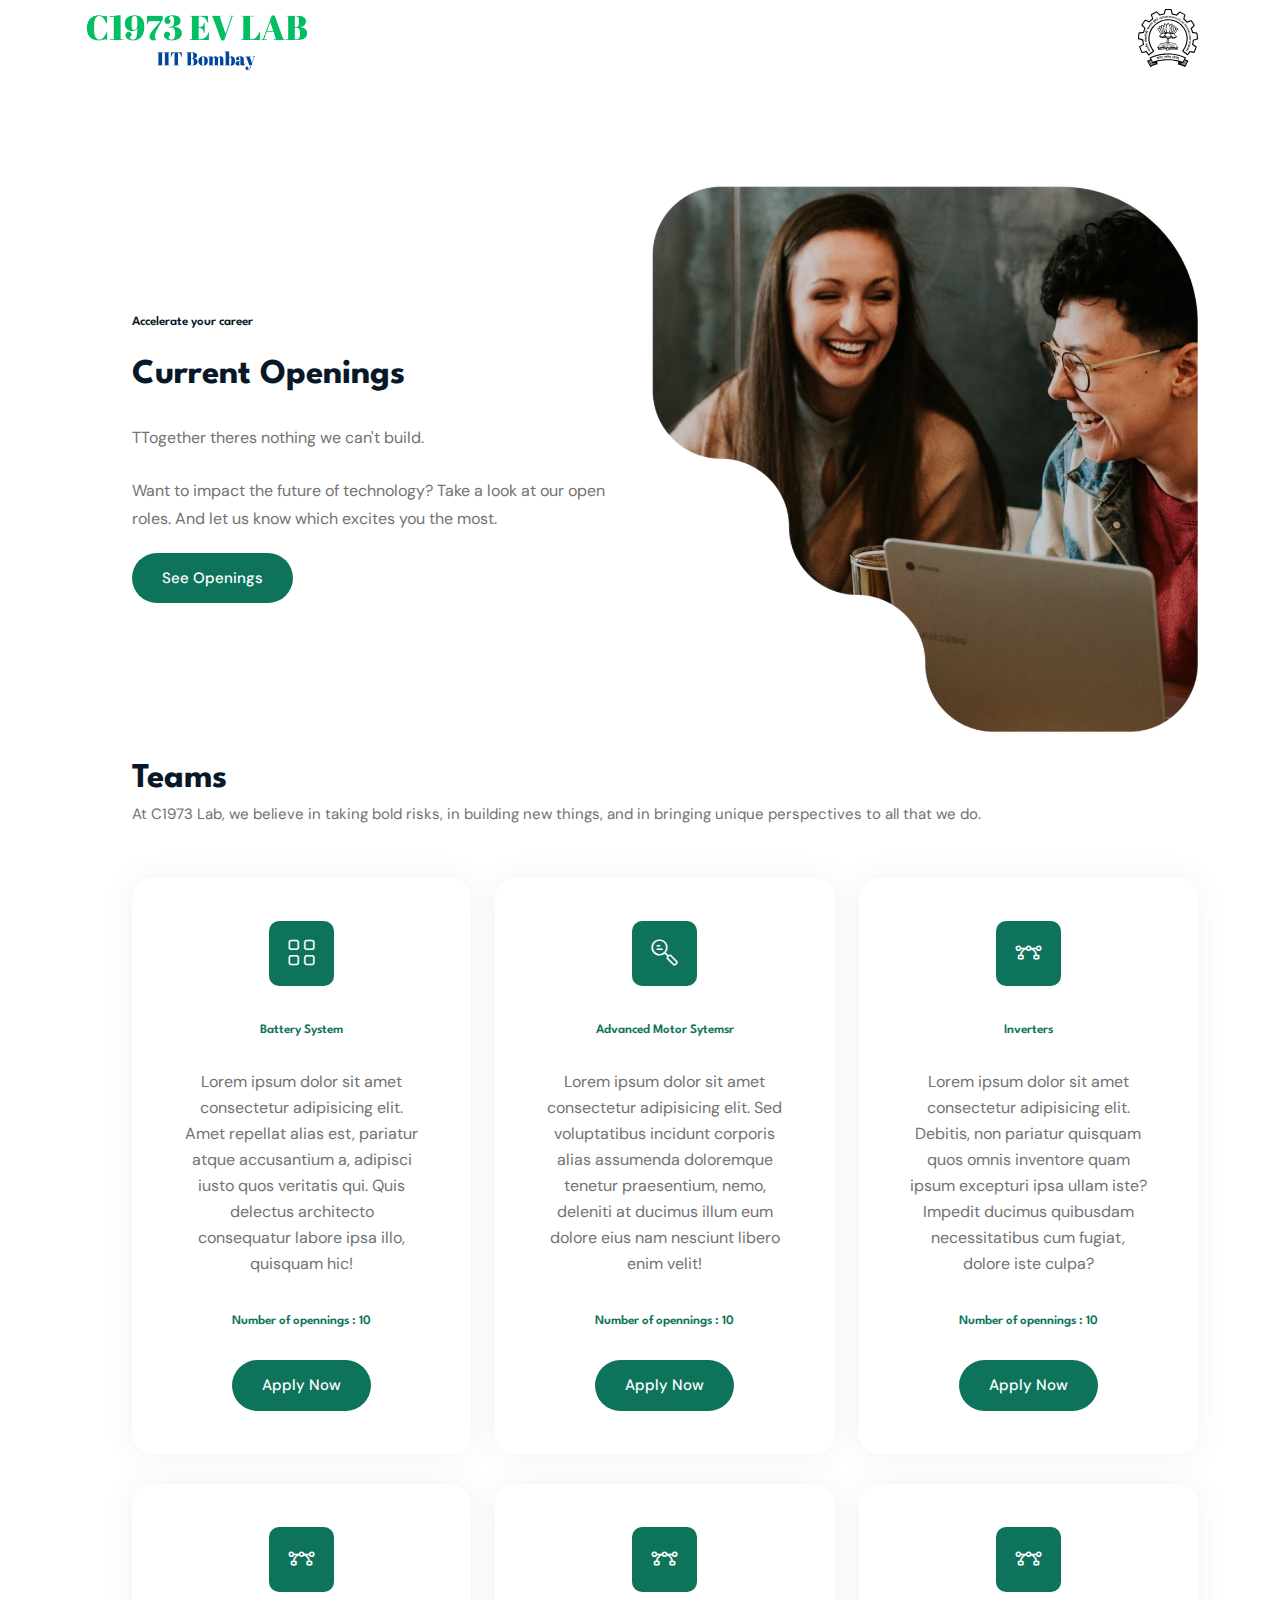
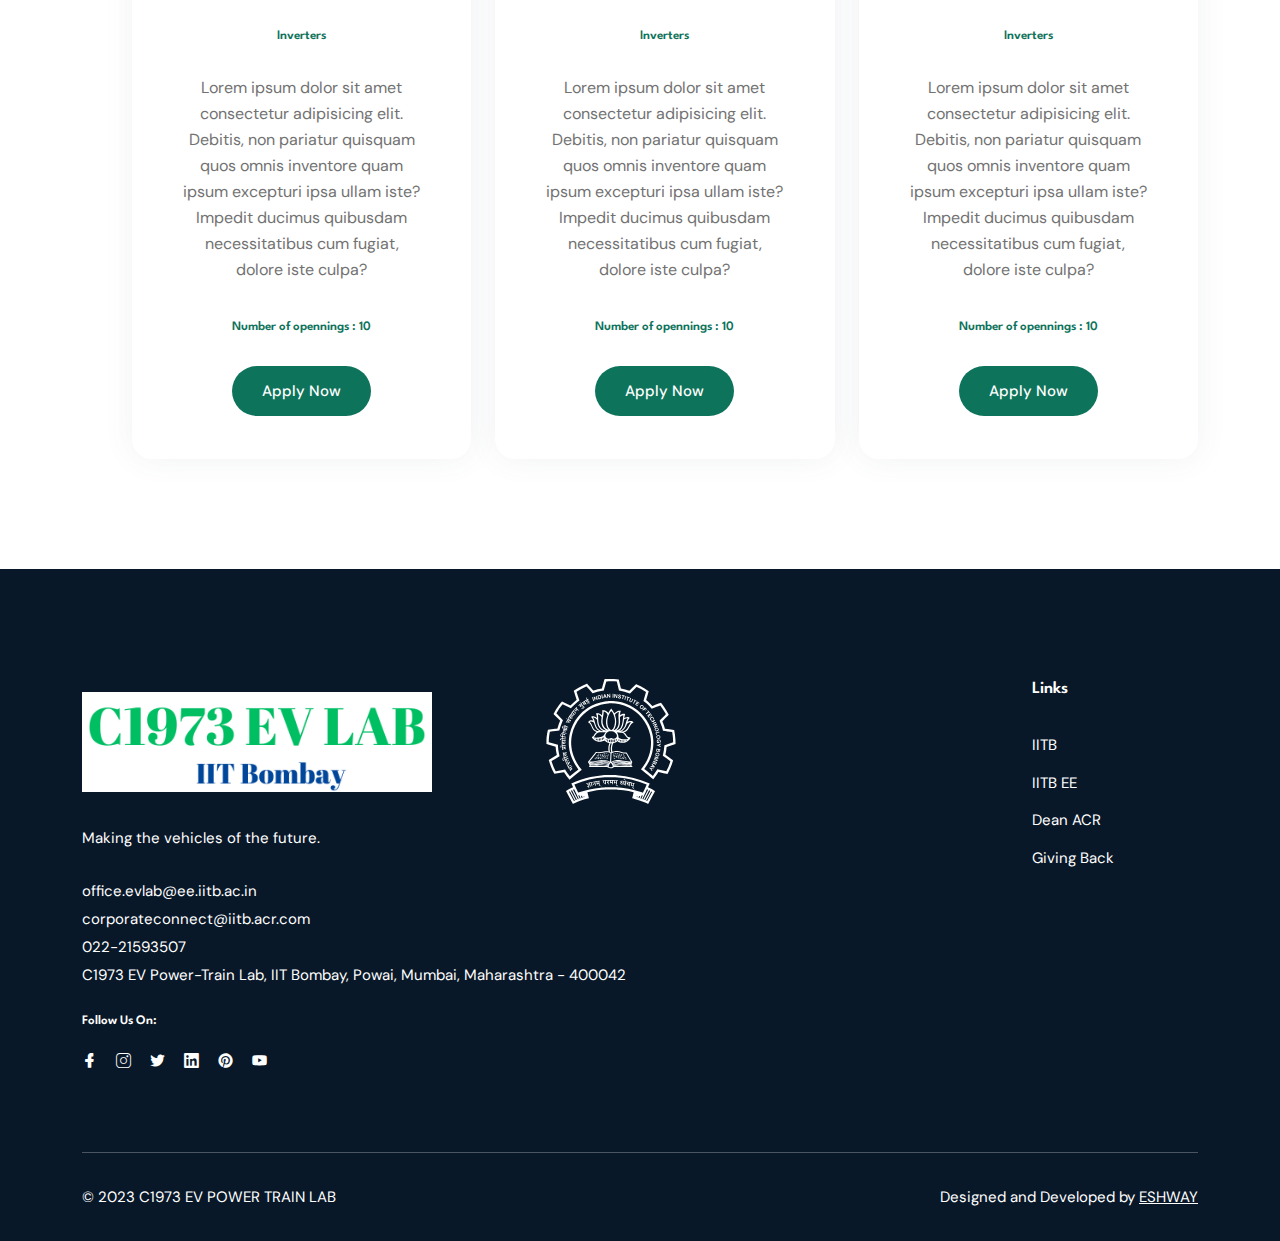
<file: career.html>
<!DOCTYPE html>
<html lang="en">
<head>
    <meta charset="UTF-8">
    <meta name="viewport" content="width=device-width, initial-scale=1.0">
    <title>Document</title>
    <link rel="stylesheet" href="assets/css/bootstrap.min.css" />
    <link rel="stylesheet" href="assets/css/main.css" />
    <link rel="stylesheet" href="assets/css/LineIcons.3.0.css" />
</head>
<body>

    <header class="header navbar-area">
        <div class="container">
            <div class="row align-items-center">
                <div class="col-lg-12">
                    <div class="nav-inner">
                        <!-- Start Navbar -->
                        <nav class="navbar navbar-expand-lg ">
                            <a class="navbar-brand" href="index.html">
                                <img src="ass/lbh.png"  alt="Logo">
                            </a>

                            <div class="collapse navbar-collapse sub-menu-bar" id="navbarSupportedContent">
                                
                            </div> <!-- navbar collapse -->
                            <div class="log1" >
                                <a href="https://www.iitb.ac.in" >  <img src="ass/iitbb.svg"  alt="Logo" width="60px"> </a>
                            </div>
                        </nav>
                        <!-- End Navbar -->
                    </div>
                </div>
            </div> <!-- row -->
        </div> <!-- container -->
    </header>

 


    <section class="about section" style="background: white">
        <div class="container" style="background: white;">
            <div class="row align-items-center" style="background: white;">

                <div class="col-lg-6 col-12" style="background-color: white;">
                    <div class="content wow fadeInRight" data-wow-delay=".4s" >
                        <h4 style="color:  #081828">Accelerate your career</h4>
                        <h2>Current Openings
                        </h2>
                        <p>TTogether theres nothing we can't build.</p>
                        <p>
                            Want to impact the future of technology? Take a look at our open roles. And let us know which excites you the most.
                        </p>
                        <div class="button" style="margin-top: 20px;">
                            <a href="#opennings" class="btn">See Openings
                            </a>
                        </div>
                    </div>
                </div>
                <div class="col-lg-6 col-12">
                    <div class="image wow fadeInLeft" data-wow-delay=".2s">
                        <img src="ass/career.avif" alt="#">
                    </div>
                </div>
                <div class="col-12" style="margin-top: 2%;">
                    <div class="content wow fadeInRight" data-wow-delay=".4s">
                        <h2 id="opennings">Teams
                        </h2>
                        <ul>
                            <li>At C1973 Lab, we believe in taking bold risks, in building new things, and in bringing unique perspectives to all that we do.</li>
                        </ul>

                    </div>
                </div>
                <div class="col-12" style="margin-top: 2%;">
                    <div class="content wow fadeInRight" data-wow-delay=".4s">
                        <div class="row" style="display: flex;">

                            <div class="col-lg-4 col-md-6 col-12 wow fadeInUp" data-wow-delay=".2s"
                                style="min-height: 100%; align-self: stretch;">
                                <div class="single-service">
                                    <div class="main-icon">
                                        <i class="lni lni-grid-alt"></i>
                                    </div>
                                    <h4 class="text-title">Battery System </h4>
                                    <p>Lorem ipsum dolor sit amet consectetur adipisicing elit. Amet repellat alias est, pariatur atque accusantium a, adipisci iusto quos veritatis qui. Quis delectus architecto consequatur labore ipsa illo, quisquam hic!
                                        <h4 class="text-title">Number of opennings : 10</h4>
                                    </p>
                                    <div class="button" style="margin-top: 20px;">
                                        <a href="/career.html" class="btn">Apply Now</a>
                                    </div>
                                </div>
                            </div>
                            <div class="col-lg-4 col-md-6 col-12 wow fadeInUp" data-wow-delay=".4s">
                                <div class="single-service">
                                    <div class="main-icon">
                                        <i class="lni lni-keyword-research"></i>
                                    </div>
                                    <h4 class="text-title">Advanced Motor Sytemsr</h4>
                                    <p> Lorem ipsum dolor sit amet consectetur adipisicing elit. Sed voluptatibus incidunt corporis alias assumenda doloremque tenetur praesentium, nemo, deleniti at ducimus illum eum dolore eius nam nesciunt libero enim velit!
                                        <h4 class="text-title">Number of opennings : 10</h4> </p>
                                        <div class="button" style="margin-top: 20px;">
                                            <a href="/career.html" class="btn">Apply Now</a>
                                        </div>
                                </div>
                            </div>
                            <div class="col-lg-4 col-md-6 col-12 wow fadeInUp" data-wow-delay=".6s">
                                <div class="single-service">
                                    <div class="main-icon">
                                        <i class="lni lni-vector"></i>
                                    </div>
                                    <h4 class="text-title">Inverters</h4>
                                    <p>Lorem ipsum dolor sit amet consectetur adipisicing elit. Debitis, non pariatur quisquam quos omnis inventore quam ipsum excepturi ipsa ullam iste? Impedit ducimus quibusdam necessitatibus cum fugiat, dolore iste culpa?
                                        <h4 class="text-title">Number of opennings : 10</h4>
                                    </p>
                                    <div class="button" style="margin-top: 20px;">
                                        <a href="/career.html" class="btn">Apply Now</a>
                                    </div>
                                </div>
                            </div>
                            <div class="col-lg-4 col-md-6 col-12 wow fadeInUp" data-wow-delay=".6s">
                                <div class="single-service">
                                    <div class="main-icon">
                                        <i class="lni lni-vector"></i>
                                    </div>
                                    <h4 class="text-title">Inverters</h4>
                                    <p>Lorem ipsum dolor sit amet consectetur adipisicing elit. Debitis, non pariatur quisquam quos omnis inventore quam ipsum excepturi ipsa ullam iste? Impedit ducimus quibusdam necessitatibus cum fugiat, dolore iste culpa?
                                        <h4 class="text-title">Number of opennings : 10</h4>
                                    </p>
                                    <div class="button" style="margin-top: 20px;">
                                        <a href="/career.html" class="btn">Apply Now</a>
                                    </div>
                                </div>
                            </div>
                            <div class="col-lg-4 col-md-6 col-12 wow fadeInUp" data-wow-delay=".6s">
                                <div class="single-service">
                                    <div class="main-icon">
                                        <i class="lni lni-vector"></i>
                                    </div>
                                    <h4 class="text-title">Inverters</h4>
                                    <p>Lorem ipsum dolor sit amet consectetur adipisicing elit. Debitis, non pariatur quisquam quos omnis inventore quam ipsum excepturi ipsa ullam iste? Impedit ducimus quibusdam necessitatibus cum fugiat, dolore iste culpa?
                                        <h4 class="text-title">Number of opennings : 10</h4>
                                    </p>
                                    <div class="button" style="margin-top: 20px;">
                                        <a href="/career.html" class="btn">Apply Now</a>
                                    </div>

                                </div>
                            </div>
                            <div class="col-lg-4 col-md-6 col-12 wow fadeInUp" data-wow-delay=".6s">
                                <div class="single-service">
                                    <div class="main-icon">
                                        <i class="lni lni-vector"></i>
                                    </div>
                                    <h4 class="text-title">Inverters</h4>
                                    <p>Lorem ipsum dolor sit amet consectetur adipisicing elit. Debitis, non pariatur quisquam quos omnis inventore quam ipsum excepturi ipsa ullam iste? Impedit ducimus quibusdam necessitatibus cum fugiat, dolore iste culpa?
                                        <h4 class="text-title">Number of opennings : 10</h4>
                                    </p>
                                    <div class="button" style="margin-top: 20px;">
                                        <a href="/career.html" class="btn">Apply Now</a>
                                    </div>
                                </div>
                            </div>
                            
                        </div>
                    </div>
                </div>
            </div>
        </div>
    </section>






      <footer class="footer section">
        <!-- Start Footer Top -->
        <div class="footer-top">
            <div class="container">
                <div class="inner-content">
                    <div class="row">
                        <div class="col-lg-10 col-md-18 col-36">
                            <!-- Single Widget -->
                            <div class="single-footer f-about">
                                <div class="logo">

                                    <img src="ass/lwh.png">
                                    <img src="ass/iitb.svg" width="125px" height="125px" alt="Logo" id="sp">

                                </div>
                                <p>Making the vehicles of the future.</p>
                                <div >
                                    <p><a href="mailto:office.evlab@ee.iitb.ac.in/" style="color: white; text-decoration: none;">office.evlab@ee.iitb.ac.in</a><br>
                                        <a style="color: white; text-decoration: none;" href="mailto:corporateconnect@iitb.acr.com">
                                            corporateconnect@iitb.acr.com
                                        </a><br>
                                        <a href="phoneto:022-21593507" style="color: white; text-decoration: none;">022-21593507</a><br>
                                        C1973 EV Power-Train Lab, IIT Bombay,
Powai, Mumbai, Maharashtra - 400042
                                    </p>
                                </div>
                                <h4 class="social-title">Follow Us On:</h4>
                                <ul class="social">
                                    <li><a href="javascript:void(0)"><i class="lni lni-facebook-filled"></i></a></li>
                                    <li><a href="javascript:void(0)"><i class="lni lni-instagram"></i></a></li>
                                    <li><a href="javascript:void(0)"><i class="lni lni-twitter-original"></i></a></li>
                                    <li><a href="javascript:void(0)"><i class="lni lni-linkedin-original"></i></a></li>
                                    <li><a href="javascript:void(0)"><i class="lni lni-pinterest"></i></a></li>
                                    <li><a href="javascript:void(0)"><i class="lni lni-youtube"></i></a></li>
                                </ul>
                            </div>
                            <!-- End Single Widget -->
                        </div>
                        <div class="col-lg-2 col-md-6 col-12">
                            <!-- Single Widget -->
                            <div class="single-footer f-link">
                                <h3>Links</h3>
                                <ul>
                                    <li><a href="javascript:void(0)">IITB</a></li>
                                    <li><a href="javascript:void(0)">IITB EE</a></li>
                                    <li><a href="javascript:void(0)">Dean ACR</a></li>
                                    <li><a href="javascript:void(0)">Giving Back</a></li>
                                </ul>
                            </div>
                            <!-- End Single Widget -->
                        </div>

                    </div>
                </div>
            </div>
        </div>
        </div>
        <!--/ End Footer Top -->
        <!-- Start Copyright Area -->
        <div class="copyright-area">
            <div class="container">
                <div class="inner-content">
                    <div class="row">
                        <div class="col-lg-6 col-md-6 col-12">
                            <p class="copyright-text">© 2023 C1973 EV POWER TRAIN LAB </p>
                        </div>
                        <div class="col-lg-6 col-md-6 col-12">
                            <p class="copyright-owner">Designed and Developed by <a href="https://www.eshway.com/"
                                    rel="nofollow" target="_blank">ESHWAY</a>
                        </div>
                    </div>
                </div>
            </div>
        </div>
        <!-- End Copyright Area -->
    </footer>
    <!--/ End Footer Area -->

    <script src="assets/js/main2.js"></script>
    <script src="assets//js/responsive.js"></script>
</body>
</html>
</file>
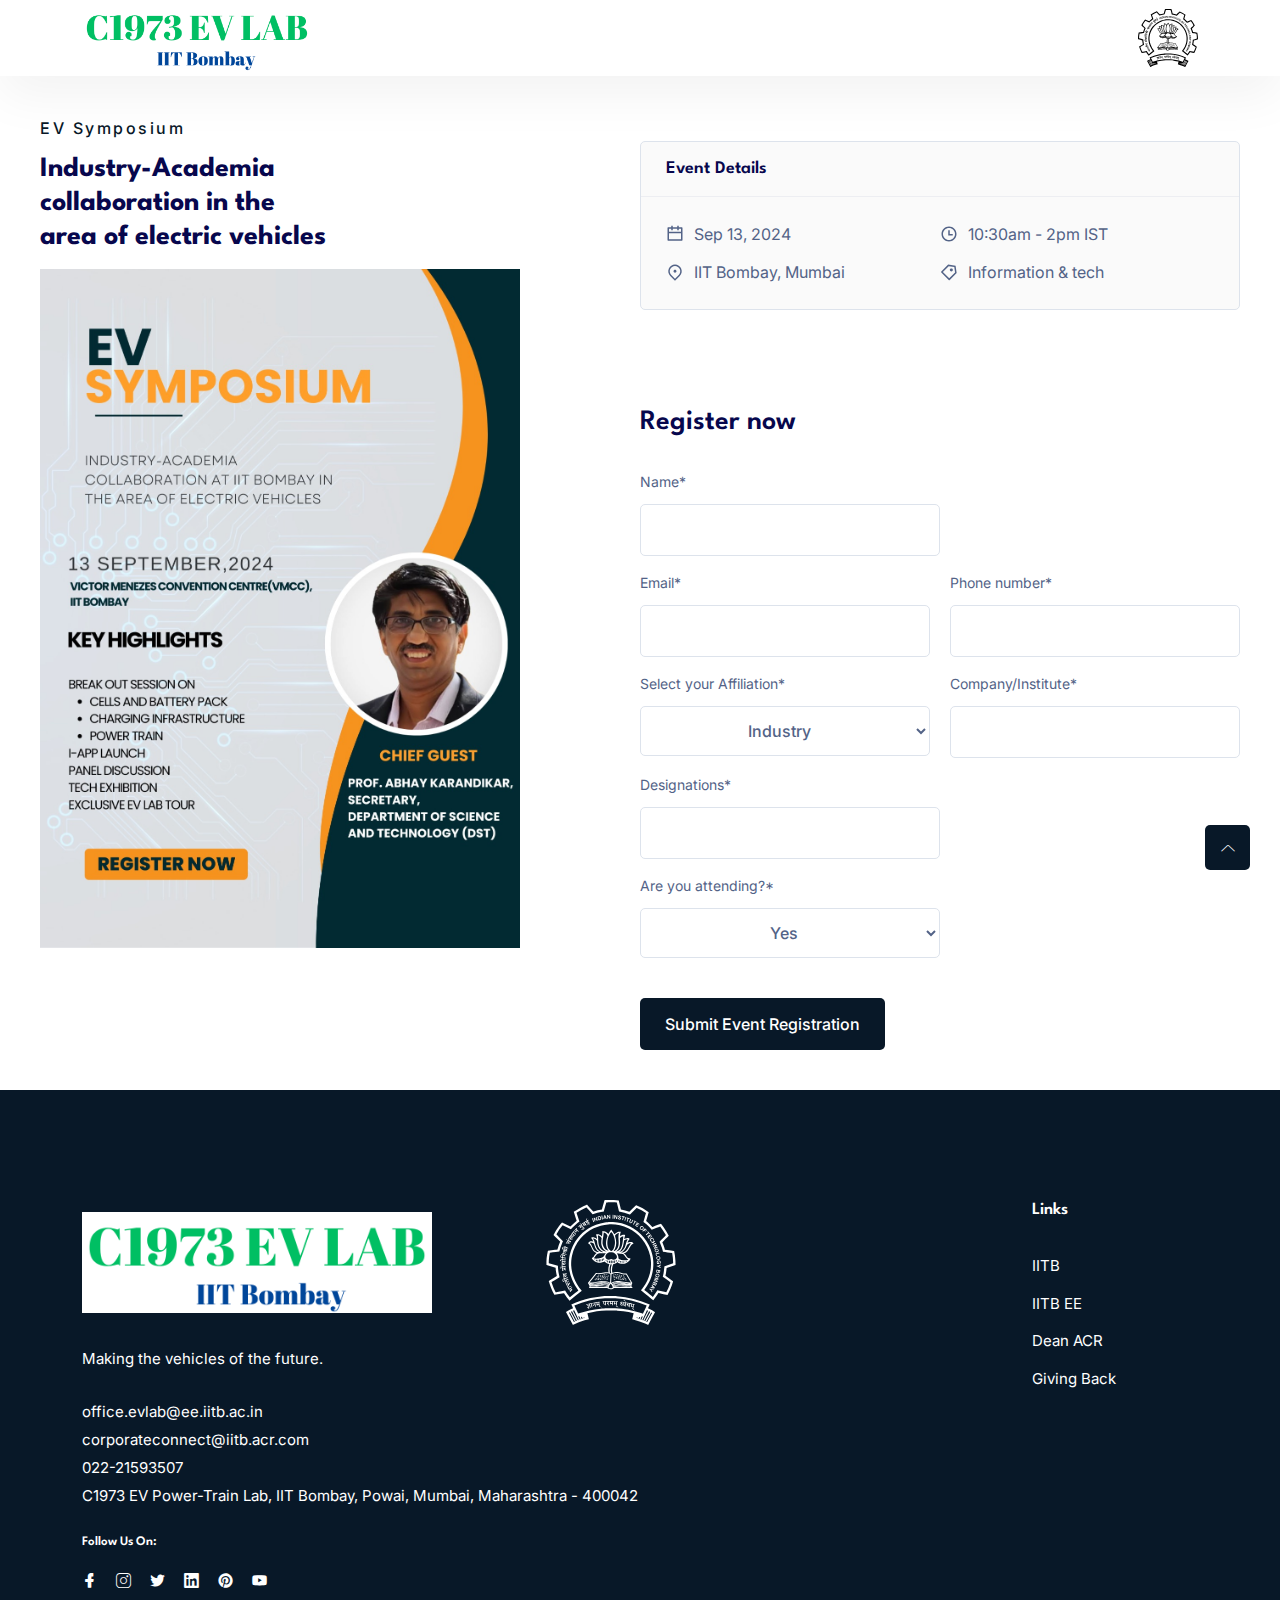
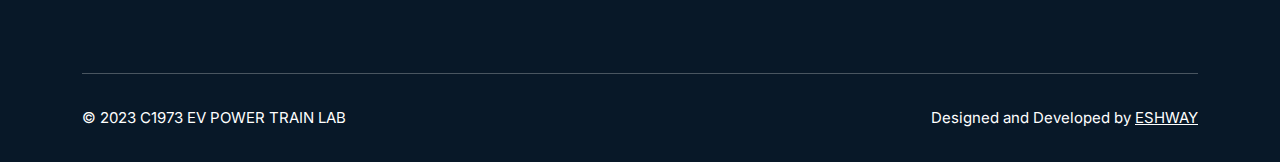
<file: register.html>
<!DOCTYPE html>
<html class="no-js" lang="zxx">

<head>
    <meta charset="utf-8" />
    <meta http-equiv="x-ua-compatible" content="ie=edge" />
    <title>Registration</title>
    <meta name="description" content="" />
    <meta name="viewport" content="width=device-width, initial-scale=1" />
    <link rel="shortcut icon" type="image/x-icon" href="ass/iitb.svg" />

    <!-- ========================= CSS here ========================= -->
    <link rel="stylesheet" href="assets/css/bootstrap.min.css" />
    <link rel="stylesheet" href="assets/css/LineIcons.3.0.css" />
    <link rel="stylesheet" href="assets/css/animate.css" />
    <link rel="stylesheet" href="assets/css/tiny-slider.css" />
    <link rel="stylesheet" href="assets/css/glightbox.min.css" />
    <link rel="stylesheet" href="assets/css/main2.css" />
    <link rel="stylesheet" href="assets/css/tab.css" />
    <link rel="stylesheet" href="assets/css/custom.css">
    <link rel="stylesheet" href="assets/css/contact.css">

</head>

<body>

    <!-- Preloader -->
    <div class="preloader">
        <div class="preloader-inner">
            <div class="preloader-icon">
                <span></span>
                <span></span>
            </div>
        </div>
    </div>
    <!-- /End Preloader -->

    <!-- Start Header Area -->
    <header class="header navbar-area sticky" style="background-color: white;">
        <div class="container">
            <div class="row align-items-center">
                <div class="col-lg-12">
                    <div class="nav-inner">
                        <!-- Start Navbar -->
                        <nav class="navbar navbar-expand-lg ">
                            <a class="navbar-brand" href="index.html">
                                <img src="ass/lbh.png" alt="Logo">
                            </a>

                            <div class="collapse navbar-collapse sub-menu-bar" id="navbarSupportedContent">

                            </div> <!-- navbar collapse -->
                            <div class="log1">
                                <a href="https://www.iitb.ac.in"> <img src="ass/iitbb.svg" alt="Logo" width="60px"> </a>
                            </div>
                        </nav>
                        <!-- End Navbar -->
                    </div>
                </div>
            </div> <!-- row -->
        </div> <!-- container -->
    </header>
    <!-- End Header Area -->



    <div class="formbold-main-wrapper">
        <!-- Author: FormBold Team -->
        <!-- Learn More: https://formbold.com -->
        <div class="formbold-form-wrapper">
            <div class="formbold-event-wrapper" >
                <span>EV Symposium</span>
                <h3>Industry-Academia collaboration in the area of electric vehicles </h3>
                <img src="/ass/events/event1.jpeg">


            </div>
            <div>
                <div class="formbold-event-details">
                    <h5>Event Details</h5>

                    <ul>
                        <li>
                            <svg width="18" height="18" viewBox="0 0 18 18" fill="none"
                                xmlns="http://www.w3.org/2000/svg">
                                <g clip-path="url(#clip0_1675_1725)">
                                    <path
                                        d="M12.75 2.25H15.75C15.9489 2.25 16.1397 2.32902 16.2803 2.46967C16.421 2.61032 16.5 2.80109 16.5 3V15C16.5 15.1989 16.421 15.3897 16.2803 15.5303C16.1397 15.671 15.9489 15.75 15.75 15.75H2.25C2.05109 15.75 1.86032 15.671 1.71967 15.5303C1.57902 15.3897 1.5 15.1989 1.5 15V3C1.5 2.80109 1.57902 2.61032 1.71967 2.46967C1.86032 2.32902 2.05109 2.25 2.25 2.25H5.25V0.75H6.75V2.25H11.25V0.75H12.75V2.25ZM11.25 3.75H6.75V5.25H5.25V3.75H3V6.75H15V3.75H12.75V5.25H11.25V3.75ZM15 8.25H3V14.25H15V8.25Z"
                                        fill="#536387" />
                                </g>
                                <defs>
                                    <clipPath id="clip0_1675_1725">
                                        <rect width="18" height="18" fill="white" />
                                    </clipPath>
                                </defs>
                            </svg>
                            Sep 13, 2024
                        </li>
                        <li>
                            <svg width="18" height="18" viewBox="0 0 18 18" fill="none"
                                xmlns="http://www.w3.org/2000/svg">
                                <g clip-path="url(#clip0_1675_1735)">
                                    <path
                                        d="M9 16.5C4.85775 16.5 1.5 13.1422 1.5 9C1.5 4.85775 4.85775 1.5 9 1.5C13.1422 1.5 16.5 4.85775 16.5 9C16.5 13.1422 13.1422 16.5 9 16.5ZM9 15C10.5913 15 12.1174 14.3679 13.2426 13.2426C14.3679 12.1174 15 10.5913 15 9C15 7.4087 14.3679 5.88258 13.2426 4.75736C12.1174 3.63214 10.5913 3 9 3C7.4087 3 5.88258 3.63214 4.75736 4.75736C3.63214 5.88258 3 7.4087 3 9C3 10.5913 3.63214 12.1174 4.75736 13.2426C5.88258 14.3679 7.4087 15 9 15ZM9.75 9H12.75V10.5H8.25V5.25H9.75V9Z"
                                        fill="#536387" />
                                </g>
                                <defs>
                                    <clipPath id="clip0_1675_1735">
                                        <rect width="18" height="18" fill="white" />
                                    </clipPath>
                                </defs>
                            </svg>
                            10:30am - 2pm IST
                        </li>
                        <li>
                            <svg width="18" height="18" viewBox="0 0 18 18" fill="none"
                                xmlns="http://www.w3.org/2000/svg">
                                <g clip-path="url(#clip0_1675_1730)">
                                    <path
                                        d="M9 17.7959L4.227 13.0229C3.28301 12.0789 2.64014 10.8762 2.3797 9.56683C2.11925 8.25746 2.25293 6.90026 2.76382 5.66687C3.27472 4.43347 4.13988 3.37927 5.24991 2.63757C6.35994 1.89588 7.66498 1.5 9 1.5C10.335 1.5 11.6401 1.89588 12.7501 2.63757C13.8601 3.37927 14.7253 4.43347 15.2362 5.66687C15.7471 6.90026 15.8808 8.25746 15.6203 9.56683C15.3599 10.8762 14.717 12.0789 13.773 13.0229L9 17.7959ZM12.7125 11.9624C13.4467 11.2282 13.9466 10.2927 14.1492 9.27435C14.3517 8.25596 14.2477 7.20039 13.8503 6.24111C13.4529 5.28183 12.78 4.46192 11.9167 3.88507C11.0533 3.30821 10.0383 3.00032 9 3.00032C7.96167 3.00032 6.94666 3.30821 6.08332 3.88507C5.21997 4.46192 4.54706 5.28183 4.14969 6.24111C3.75231 7.20039 3.64831 8.25596 3.85084 9.27435C4.05337 10.2927 4.55333 11.2282 5.2875 11.9624L9 15.6749L12.7125 11.9624ZM9 9.74994C8.60218 9.74994 8.22065 9.5919 7.93934 9.3106C7.65804 9.02929 7.5 8.64776 7.5 8.24994C7.5 7.85212 7.65804 7.47058 7.93934 7.18928C8.22065 6.90798 8.60218 6.74994 9 6.74994C9.39783 6.74994 9.77936 6.90798 10.0607 7.18928C10.342 7.47058 10.5 7.85212 10.5 8.24994C10.5 8.64776 10.342 9.02929 10.0607 9.3106C9.77936 9.5919 9.39783 9.74994 9 9.74994Z"
                                        fill="#536387" />
                                </g>
                                <defs>
                                    <clipPath id="clip0_1675_1730">
                                        <rect width="18" height="18" fill="white" />
                                    </clipPath>
                                </defs>
                            </svg>
                            IIT Bombay, Mumbai
                        </li>
                        <li>
                            <svg width="18" height="18" viewBox="0 0 18 18" fill="none"
                                xmlns="http://www.w3.org/2000/svg">
                                <g clip-path="url(#clip0_1675_1740)">
                                    <path
                                        d="M8.17501 1.57422L15.5993 2.63547L16.6598 10.0605L9.76576 16.9545C9.62512 17.0951 9.43438 17.1741 9.23551 17.1741C9.03664 17.1741 8.84591 17.0951 8.70526 16.9545L1.28026 9.52947C1.13966 9.38882 1.06067 9.19809 1.06067 8.99922C1.06067 8.80035 1.13966 8.60962 1.28026 8.46897L8.17501 1.57422ZM8.70526 3.16572L2.87101 8.99922L9.23551 15.363L15.069 9.52947L14.274 3.96072L8.70526 3.16572ZM10.2953 7.93872C10.0139 7.65726 9.85587 7.27556 9.85594 6.87758C9.85598 6.68052 9.89482 6.4854 9.97027 6.30336C10.0457 6.12131 10.1563 5.95591 10.2956 5.81659C10.435 5.67728 10.6004 5.56678 10.7825 5.4914C10.9646 5.41602 11.1597 5.37724 11.3568 5.37728C11.7548 5.37735 12.1364 5.53551 12.4178 5.81697C12.6991 6.09843 12.8572 6.48013 12.8571 6.87811C12.857 7.27609 12.6988 7.65773 12.4174 7.93909C12.1359 8.22046 11.7542 8.37848 11.3562 8.37841C10.9583 8.37834 10.5766 8.22018 10.2953 7.93872Z"
                                        fill="#536387" />
                                </g>
                                <defs>
                                    <clipPath id="clip0_1675_1740">
                                        <rect width="18" height="18" fill="white" />
                                    </clipPath>
                                </defs>
                            </svg>
                            Information & tech
                        </li>
                    </ul>
                </div>
                <form action="" method="POST" id="regForm">
                    <h2 class="formbold-form-title">Register now</h2>


                    <div class="formbold-input-flex">
                        <div>

                            <label for="lastname" class="formbold-form-label"> Name* </label>
                            <input type="text" name="lastname" id="lastname" placeholder=""
                                class="formbold-form-input" />
                        </div>

                    </div>

                    <div class="formbold-input-flex">
                        <div>
                            <label for="email" class="formbold-form-label"> Email* </label>
                            <input type="email" name="email" id="email" class="formbold-form-input" />
                        </div>
                        <div>
                            <label for="phone" class="formbold-form-label"> Phone number* </label>
                            <input type="text" name="phone" id="phone" class="formbold-form-input" />
                        </div>
                    </div>

                    <div class="formbold-input-flex">
                        <div>
                            <label for="affiliation" class="formbold-form-label"> Select your Affiliation* </label>

                            <select name="affiliation" id="affiliation" class="formbold-form-input">
                                <option value="Industry">Industry</option>
                                <option value="Academy">Academy</option>
                            </select>
                        </div>
                        <div>
                            <label for="company" class="formbold-form-label"> Company/Institute* </label>
                            <input type="text" name="company" id="company" class="formbold-form-input" />
                        </div>
                    </div>

                    <div class="formbold-input-flex">
                        <div>
                            <label for="designation" class="formbold-form-label"> Designations* </label>
                            <input type="text" name="designation" id="designation" class="formbold-form-input" />
                        </div>
                    </div>
                    <div class="formbold-input-flex">
                        <div>
                            <label for="attending" class="formbold-form-label"> Are you attending?* </label>
                            <select name="attending" id="attending" class="formbold-form-input">
                                <option value="Yes">Yes</option>
                                <option value="No">No</option>
                                <option value="Maybe">Maybe</option>
                            </select>
                        </div>
                    </div>

                    <!-- 
                <p class="formbold-policy">
                    By filling out this form and clicking submit, you acknowledge our
                    <a href="#">privacy policy.</a>
                </p> -->

                    <button class="formbold-btn">Submit Event Registration</button>
                </form>
            </div>



            <!-- Script for form submission -->
            <script>
                const regForm = document.getElementById('regForm');
                regForm.addEventListener('submit', (e) => {
                    e.preventDefault();

                    let email = document.getElementById("email");
                    let phone = document.getElementById("phone");
                    let affiliation = document.getElementById("affiliation");
                    let company = document.getElementById("company");
                    let designaion = document.getElementById("designation");
                    let attending = document.getElementById("attending");
                    let lastname = document.getElementById("lastname");

                    let link = ""

                    if (lastname == "" || email == "" || phone == "" || affiliation == "" || company == "" || designaion == "" || attending == "") {
                        alert("One or more fields empty");
                    }
                    else {
                        link = "https://docs.google.com/forms/d/e/1FAIpQLSdcB0WALoDQUmRoghH1bx9Pcm_URhX5fbEgxBE22xUDHnyp3A/viewform?entry.1671981725=" + lastname.value.replace(" ", "%20").trim() + "&entry.703421147=" + email.value.trim() + "&entry.276599312=" + company.value.replace(" ", "%20").trim() + "&entry.813673043=" + designaion.value.replace(" ", "%20").trim() + "&entry.1586955344=" + phone.value.replace(" ", "%20").trim() + "&entry.610373699=" + affiliation.value.replace(" ", "%20").trim() + "&entry.1455028531=" + attending.value.replace(" ", "%20").trim();
                        window.location.href = link;
                    }

                })
            </script>
        </div>
    </div>
    <style>
        @import url('https://fonts.googleapis.com/css2?family=Inter:wght@400;500;600;700&display=swap');

        * {
            margin: 0;
            padding: 0;
            box-sizing: border-box;
        }

        body {
            font-family: 'Inter', sans-serif;
        }

        .formbold-main-wrapper {
            display: flex;
            align-items: center;
            justify-content: center;
            padding: 40px;
        }

        .formbold-form-wrapper {
            margin: 0 auto;
            max-width: 1300px;
            width: 100%;
            background: white;
            display: grid;
            grid-template-columns: 1fr 1fr; 
        }

        .formbold-event-wrapper {
            margin-right: 120px;
        }
        @media screen and (max-width: 1020px) {
            .formbold-form-wrapper {
                display: unset;
        }
        .formbold-event-wrapper {
            margin-right: unset;
        }
        }

        .formbold-event-wrapper span {
            font-weight: 500;
            font-size: 16px;
            line-height: 24px;
            letter-spacing: 2.5px;
            color: #081828;
            display: inline-block;
            margin-bottom: 12px;
        }

        .formbold-event-wrapper h3 {
            font-weight: 700;
            font-size: 28px;
            line-height: 34px;
            color: #07074d;
            width: 60%;
            margin-bottom: 15px;
        }

        .formbold-event-wrapper h4 {
            font-weight: 600;
            font-size: 20px;
            line-height: 24px;
            color: #07074d;
            width: 60%;
            margin: 25px 0 15px;
        }

        .formbold-event-wrapper p {
            font-size: 16px;
            line-height: 24px;
            color: #536387;
        }

        .formbold-event-details {
            background: #fafafa;
            border: 1px solid #dde3ec;
            border-radius: 5px;
            margin: 25px 0 30px;
        }

        .formbold-event-details h5 {
            color: #07074d;
            font-weight: 600;
            font-size: 18px;
            line-height: 24px;
            padding: 15px 25px;
        }

        .formbold-event-details ul {
            border-top: 1px solid #edeef2;
            padding: 25px;
            margin: 0;
            list-style: none;
            display: flex;
            flex-wrap: wrap;
            row-gap: 14px;
        }

        .formbold-event-details ul li {
            color: #536387;
            font-size: 16px;
            line-height: 24px;
            width: 50%;
            display: flex;
            align-items: center;
            gap: 10px;
        }

        .formbold-form-title {
            color: #07074d;
            font-weight: 600;
            font-size: 28px;
            line-height: 35px;
            
            margin-top: 95px;
            margin-bottom: 30px;
        }

        .formbold-input-flex {
            display: flex;
            gap: 20px;
            margin-bottom: 15px;
        }

        .formbold-input-flex>div {
            width: 50%;
        }

        .formbold-form-input {
            text-align: center;
            width: 100%;
            padding: 13px 22px;
            border-radius: 5px;
            border: 1px solid #dde3ec;
            background: #ffffff;
            font-weight: 500;
            font-size: 16px;
            color: #536387;
            outline: none;
            resize: none;
        }

        .formbold-form-input:focus {
            border-color: #081828;
            box-shadow: 0px 3px 8px rgba(0, 0, 0, 0.05);
        }

        .formbold-form-label {
            color: #536387;
            font-size: 14px;
            line-height: 24px;
            display: block;
            margin-bottom: 10px;
        }

        .formbold-policy {
            font-size: 14px;
            line-height: 24px;
            color: #536387;
            width: 70%;
            margin-top: 22px;
        }

        .formbold-policy a {
            color: #081828;
        }

        .formbold-btn {
            text-align: center;
            font-size: 16px;
            border-radius: 5px;
            padding: 14px 25px;
            border: none;
            font-weight: 500;
            background-color: #081828;
            color: white;
            cursor: pointer;
            margin-top: 25px;
        }

        .formbold-btn:hover {
            box-shadow: 0px 3px 8px rgba(0, 0, 0, 0.05);
        }
    </style>



    <!-- Start Footer Area -->
    <footer class="footer section">
        <!-- Start Footer Top -->
        <div class="footer-top">
            <div class="container">
                <div class="inner-content">
                    <div class="row">
                        <div class="col-lg-10 col-md-18 col-36">
                            <!-- Single Widget -->
                            <div class="single-footer f-about">
                                <div class="logo">

                                    <img src="ass/lwh.png">
                                    <img src="ass/iitb.svg" width="125px" height="125px" alt="Logo" id="sp">

                                </div>
                                <p>Making the vehicles of the future.</p>
                                <div>
                                    <p><a href="mailto:office.evlab@ee.iitb.ac.in/"
                                            style="color: white; text-decoration: none;">office.evlab@ee.iitb.ac.in</a><br>
                                        <a style="color: white; text-decoration: none;"
                                            href="mailto:corporateconnect@iitb.acr.com">
                                            corporateconnect@iitb.acr.com
                                        </a><br>
                                        <a href="phoneto:022-21593507"
                                            style="color: white; text-decoration: none;">022-21593507</a><br>
                                        C1973 EV Power-Train Lab, IIT Bombay,
                                        Powai, Mumbai, Maharashtra - 400042
                                    </p>
                                </div>
                                <h4 class="social-title">Follow Us On:</h4>
                                <ul class="social">
                                    <li><a href="javascript:void(0)"><i class="lni lni-facebook-filled"></i></a></li>
                                    <li><a href="javascript:void(0)"><i class="lni lni-instagram"></i></a></li>
                                    <li><a href="javascript:void(0)"><i class="lni lni-twitter-original"></i></a></li>
                                    <li><a href="javascript:void(0)"><i class="lni lni-linkedin-original"></i></a></li>
                                    <li><a href="javascript:void(0)"><i class="lni lni-pinterest"></i></a></li>
                                    <li><a href="javascript:void(0)"><i class="lni lni-youtube"></i></a></li>
                                </ul>
                            </div>
                            <!-- End Single Widget -->
                        </div>
                        <div class="col-lg-2 col-md-6 col-12">
                            <!-- Single Widget -->
                            <div class="single-footer f-link">
                                <h3>Links</h3>
                                <ul>
                                    <li><a href="javascript:void(0)">IITB</a></li>
                                    <li><a href="javascript:void(0)">IITB EE</a></li>
                                    <li><a href="javascript:void(0)">Dean ACR</a></li>
                                    <li><a href="javascript:void(0)">Giving Back</a></li>
                                </ul>
                            </div>
                            <!-- End Single Widget -->
                        </div>

                    </div>
                </div>
            </div>
        </div>
        </div>
        <!--/ End Footer Top -->
        <!-- Start Copyright Area -->
        <div class="copyright-area">
            <div class="container">
                <div class="inner-content">
                    <div class="row">
                        <div class="col-lg-6 col-md-6 col-12">
                            <p class="copyright-text">© 2023 C1973 EV POWER TRAIN LAB </p>
                        </div>
                        <div class="col-lg-6 col-md-6 col-12">
                            <p class="copyright-owner">Designed and Developed by <a href="https://www.eshway.com/"
                                    rel="nofollow" target="_blank">ESHWAY</a>
                        </div>
                    </div>
                </div>
            </div>
        </div>
        <!-- End Copyright Area -->
    </footer>
    <!--/ End Footer Area -->

    <!--/ End Footer Area -->

    <!-- ========================= scroll-top ========================= -->
    <a href="#" class="scroll-top">
        <i class="lni lni-chevron-up"></i>
    </a>

    <!-- ========================= JS here ========================= -->
    <script src="assets/js/bootstrap.min.js"></script>
    <script src="assets/js/wow.min.js"></script>
    <script src="assets/js/tiny-slider.js"></script>
    <script src="assets/js/glightbox.min.js"></script>
    <script src="assets/js/count-up.min.js"></script>
    <script src="assets/js/imagesloaded.min.js"></script>
    <script src="assets/js/isotope.min.js"></script>
    <script src="assets/js/main.js"></script>
    <script src="assets/js/tabs.js"></script>
    <script src='https://widgets.sociablekit.com/linkedin-page-posts/widget.js' async defer></script>
    <script src="assets/js/responsive.js"></script>
    <script>
        //========= testimonial 
        tns({
            container: '.testimonial-slider',
            items: 3,
            slideBy: 'page',
            autoplay: false,
            mouseDrag: true,
            gutter: 0,
            nav: true,
            controls: false,
            responsive: {
                0: {
                    items: 1,
                },
                540: {
                    items: 1,
                },
                768: {
                    items: 2,
                },
                992: {
                    items: 2,
                },
                1170: {
                    items: 3,
                }
            }
        });

        //====== counter up 
        var cu = new counterUp({
            start: 0,
            duration: 2000,
            intvalues: true,
            interval: 100,
            append: " ",
        });
        cu.start();
    </script>
</body>

</html>

<!-- 
https://docs.google.com/forms/d/e/1FAIpQLSdcB0WALoDQUmRoghH1bx9Pcm_URhX5fbEgxBE22xUDHnyp3A/viewform?entry.1671981725=Dipayan Das&entry.703421147=d.dipayan2002@gmail.com&entry.276599312=<company>&entry.813673043=<designation>&entry.1586955344=<ph>&entry.610373699=Industry&entry.1455028531=lol
 -->
</file>
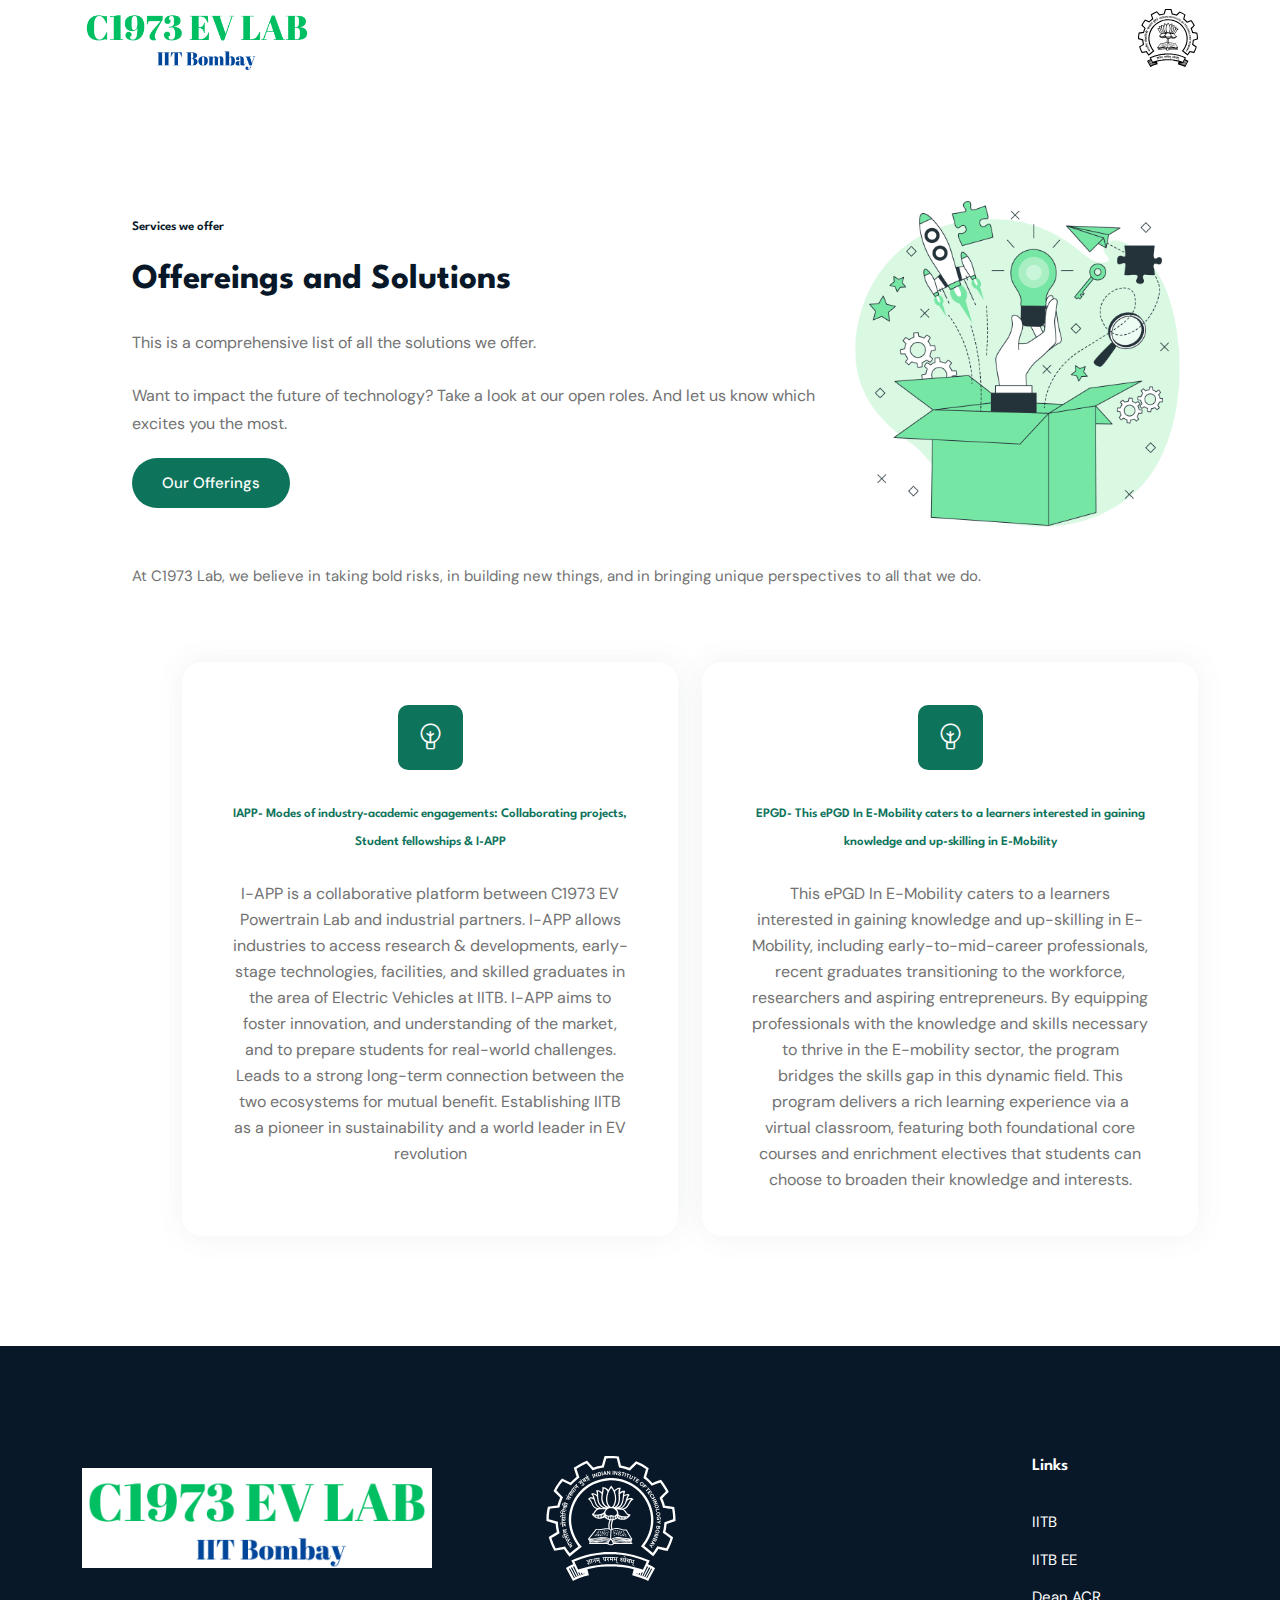
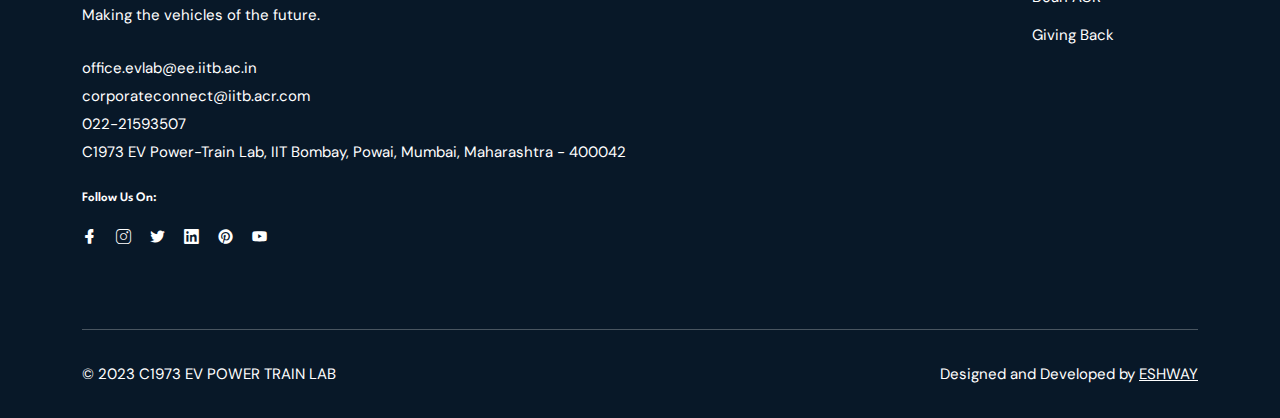
<file: services.html>
<!DOCTYPE html>
<html lang="en">
<head>
    <meta charset="UTF-8">
    <meta name="viewport" content="width=device-width, initial-scale=1.0">
    <title>Offerings</title>
    <link rel="shortcut icon" type="image/x-icon" href="ass/iitb.svg" />
    <link rel="stylesheet" href="assets/css/bootstrap.min.css" />
    <link rel="stylesheet" href="assets/css/main.css" />
    <link rel="stylesheet" href="assets/css/LineIcons.3.0.css" />
</head>
<body>

    <header class="header navbar-area">
        <div class="container">
            <div class="row align-items-center">
                <div class="col-lg-12">
                    <div class="nav-inner">
                        <!-- Start Navbar -->
                        <nav class="navbar navbar-expand-lg ">
                            <a class="navbar-brand" href="index.html">
                                <img src="ass/lbh.png"  alt="Logo">
                            </a>

                            <div class="collapse navbar-collapse sub-menu-bar" id="navbarSupportedContent">
                                
                            </div> <!-- navbar collapse -->
                            <div class="log1" >
                                <a href="https://www.iitb.ac.in" >  <img src="ass/iitbb.svg"  alt="Logo" width="60px"> </a>
                            </div>
                        </nav>
                        <!-- End Navbar -->
                    </div>
                </div>
            </div> <!-- row -->
        </div> <!-- container -->
    </header>

 


    <section class="about section" style="background: white">
        <div class="container" style="background: white;">
            <div class="row align-items-center" style="background: white;">

                <div class="col-lg-8 col-12" style="background-color: white;">
                    <div class="content wow fadeInRight" data-wow-delay=".4s" >
                        <h4 style="color:  #081828">Services we offer</h4>
                        <h2>Offereings and Solutions
                        </h2>
                        <p>This is a comprehensive list of all the solutions we offer.</p>
                        <p>
                            Want to impact the future of technology? Take a look at our open roles. And let us know which excites you the most.
                        </p>
                        <div class="button" style="margin-top: 20px;">
                            <a href="#opennings" class="btn">Our Offerings
                            </a>
                        </div>
                    </div>
                </div>
                <div class="col-lg-4 col-12">
                    <div class="image wow fadeInLeft" data-wow-delay=".2s">
                        <img src="ass/sol.jpg" alt="#">
                    </div>
                </div>
                <div class="col-12" style="margin-top: 2%;">
                    <div class="content wow fadeInRight" data-wow-delay=".4s">
                        <ul>
                            <li>At C1973 Lab, we believe in taking bold risks, in building new things, and in bringing unique perspectives to all that we do.</li>
                        </ul>

                    </div>
                </div>
                <div class="col-12" style="margin-top: 2%;">
                    <div class="content wow fadeInRight" data-wow-delay=".4s">
                        <div class="row" >
                            <div class="col-12" style="margin-top: 2%;">
                                <div class="content wow fadeInRight" data-wow-delay=".4s">
                                    <div class="row" style="display: flex;">
            
                                        <div class="col-lg-6 col-md-6 col-12 wow fadeInUp" data-wow-delay=".2s"
                                            style="min-height: 100%; align-self: stretch;">
                                            <div class="single-service">
                                                <div class="main-icon">
                                                    <i class="lni lni-bulb"></i>
                                                </div>
                                                <h4 class="text-title">IAPP-  Modes of industry-academic engagements: Collaborating projects, Student fellowships & I-APP </h4>
                                                <p>I-APP is a collaborative platform between C1973 EV Powertrain Lab and industrial partners.
                                                    I-APP allows industries to access research & developments, early-stage technologies, facilities, and skilled graduates in the area of Electric Vehicles at IITB.
                                                    I-APP aims to foster innovation, and understanding of the market, and to prepare students for real-world challenges.
                                                    Leads to a strong long-term connection between the two ecosystems for mutual benefit.
                                                    Establishing IITB as a pioneer in sustainability and a world leader in EV revolution<br><span style="color: white;">a</span>
                                                    
                                                </p>
                                            </div>
                                        </div>
                                        <div class="col-lg-6 col-md-6 col-12 wow fadeInUp" data-wow-delay=".4s">
                                            <div class="single-service">
                                                <div class="main-icon">
                                                    <i class="lni lni-bulb"></i>
                                                </div>
                                                <h4 class="text-title">EPGD- This ePGD In E-Mobility caters to a learners interested in gaining knowledge and up-skilling in E-Mobility</h4>
                                                <p> This ePGD In E-Mobility caters to a learners interested in gaining knowledge and up-skilling in E-Mobility, including early-to-mid-career professionals, recent graduates transitioning to the workforce, researchers and aspiring entrepreneurs. By equipping professionals with the knowledge and skills necessary to thrive in the E-mobility sector, the program bridges the skills gap in this dynamic field.  This program delivers a rich learning experience via a virtual classroom, featuring both foundational core courses and enrichment electives that students can choose to broaden their knowledge and interests. 
                                                </p>
                                            </div>
                                        </div>
                                    </div>
                                </div>
                            </div>
                     
                            
                        </div>
                    </div>
                </div>
            </div>
        </div>
    </section>






      <footer class="footer section">
        <!-- Start Footer Top -->
        <div class="footer-top">
            <div class="container">
                <div class="inner-content">
                    <div class="row">
                        <div class="col-lg-10 col-md-18 col-36">
                            <!-- Single Widget -->
                            <div class="single-footer f-about">
                                <div class="logo">

                                    <img src="ass/lwh.png">
                                    <img src="ass/iitb.svg" width="125px" height="125px" alt="Logo" id="sp">

                                </div>
                                <p>Making the vehicles of the future.</p>
                                <div >
                                    <p><a href="mailto:office.evlab@ee.iitb.ac.in/" style="color: white; text-decoration: none;">office.evlab@ee.iitb.ac.in</a><br>
                                        <a style="color: white; text-decoration: none;" href="mailto:corporateconnect@iitb.acr.com">
                                            corporateconnect@iitb.acr.com
                                        </a><br>
                                        <a href="phoneto:022-21593507" style="color: white; text-decoration: none;">022-21593507</a><br>
                                        C1973 EV Power-Train Lab, IIT Bombay,
Powai, Mumbai, Maharashtra - 400042
                                    </p>
                                </div>
                                <h4 class="social-title">Follow Us On:</h4>
                                <ul class="social">
                                    <li><a href="javascript:void(0)"><i class="lni lni-facebook-filled"></i></a></li>
                                    <li><a href="javascript:void(0)"><i class="lni lni-instagram"></i></a></li>
                                    <li><a href="javascript:void(0)"><i class="lni lni-twitter-original"></i></a></li>
                                    <li><a href="javascript:void(0)"><i class="lni lni-linkedin-original"></i></a></li>
                                    <li><a href="javascript:void(0)"><i class="lni lni-pinterest"></i></a></li>
                                    <li><a href="javascript:void(0)"><i class="lni lni-youtube"></i></a></li>
                                </ul>
                            </div>
                            <!-- End Single Widget -->
                        </div>
                        <div class="col-lg-2 col-md-6 col-12">
                            <!-- Single Widget -->
                            <div class="single-footer f-link">
                                <h3>Links</h3>
                                <ul>
                                    <li><a href="javascript:void(0)">IITB</a></li>
                                    <li><a href="javascript:void(0)">IITB EE</a></li>
                                    <li><a href="javascript:void(0)">Dean ACR</a></li>
                                    <li><a href="javascript:void(0)">Giving Back</a></li>
                                </ul>
                            </div>
                            <!-- End Single Widget -->
                        </div>

                    </div>
                </div>
            </div>
        </div>
        </div>
        <!--/ End Footer Top -->
        <!-- Start Copyright Area -->
        <div class="copyright-area">
            <div class="container">
                <div class="inner-content">
                    <div class="row">
                        <div class="col-lg-6 col-md-6 col-12">
                            <p class="copyright-text">© 2023 C1973 EV POWER TRAIN LAB </p>
                        </div>
                        <div class="col-lg-6 col-md-6 col-12">
                            <p class="copyright-owner">Designed and Developed by <a href="https://www.eshway.com/"
                                    rel="nofollow" target="_blank">ESHWAY</a>
                        </div>
                    </div>
                </div>
            </div>
        </div>
        <!-- End Copyright Area -->
    </footer>
    <!--/ End Footer Area -->

    <script src="assets/js/main2.js"></script>
    <script src="assets//js/responsive.js"></script>
</body>
</html>
</file>
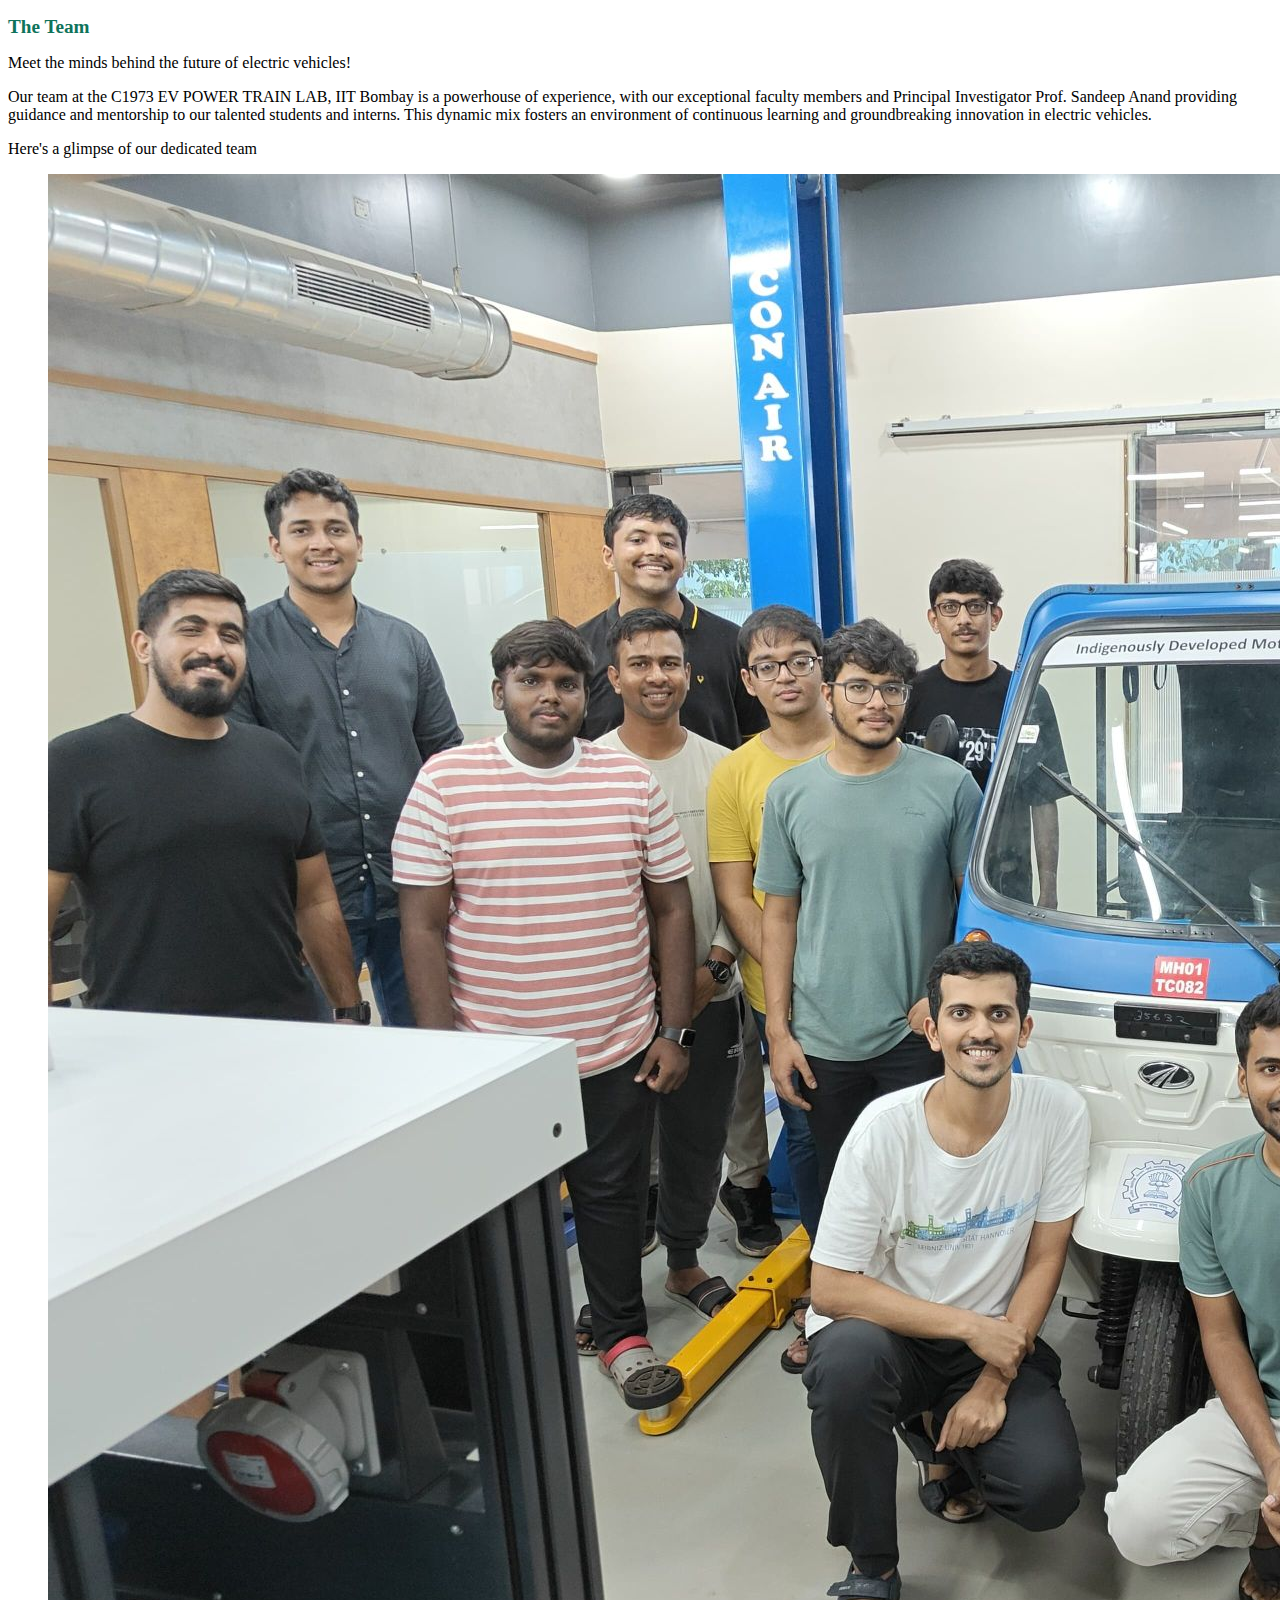
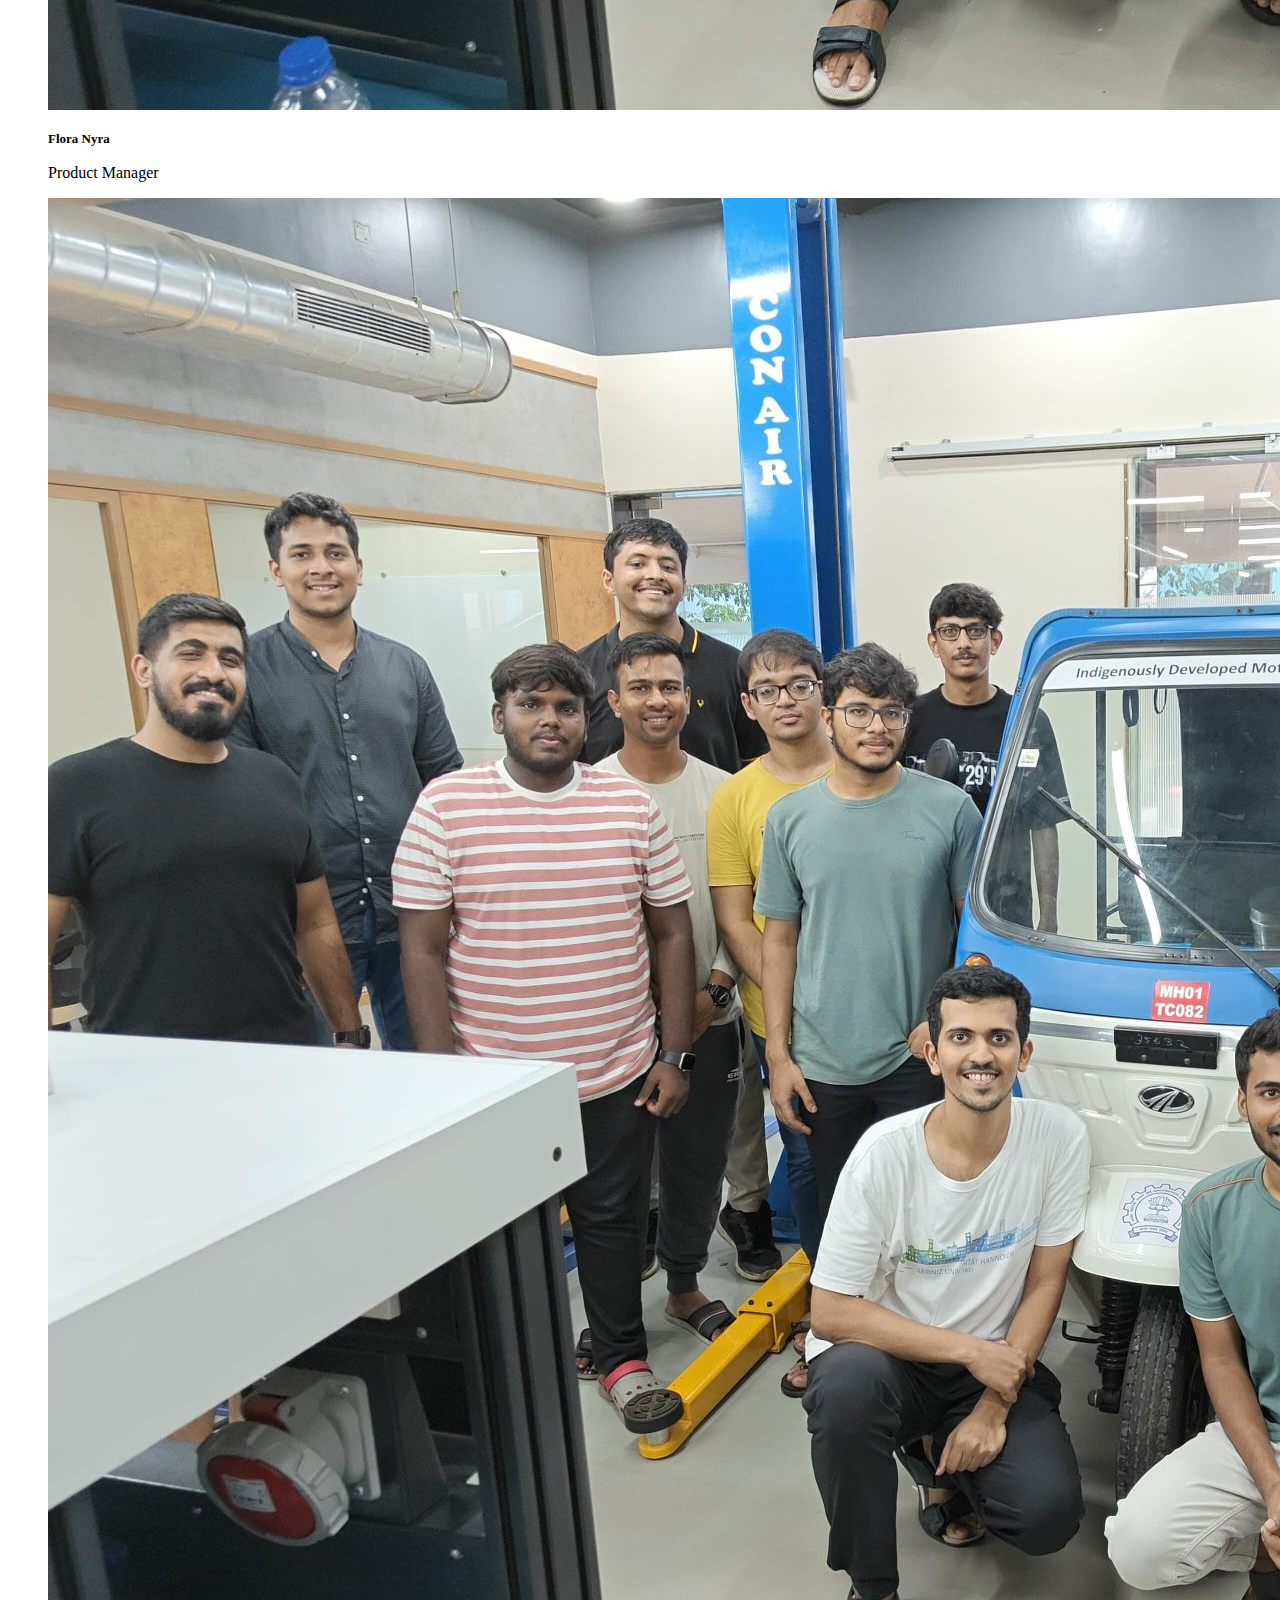
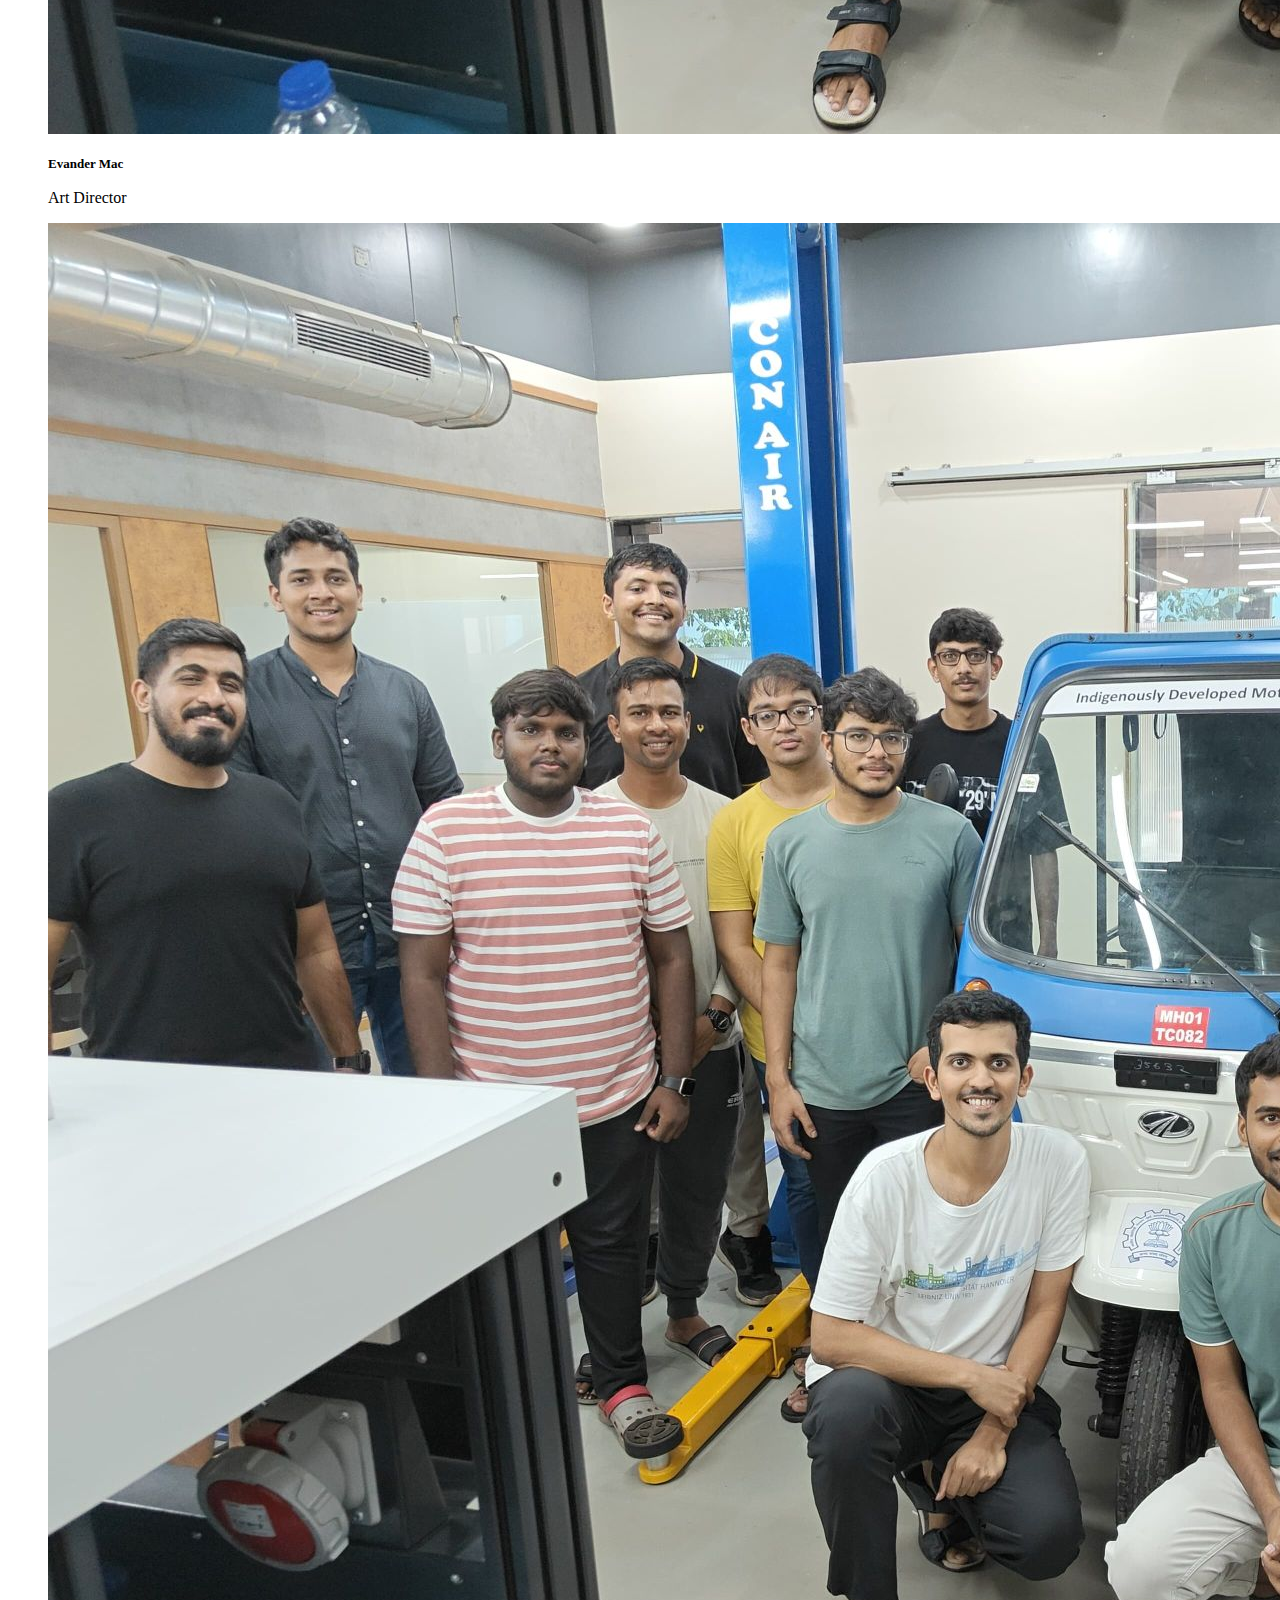
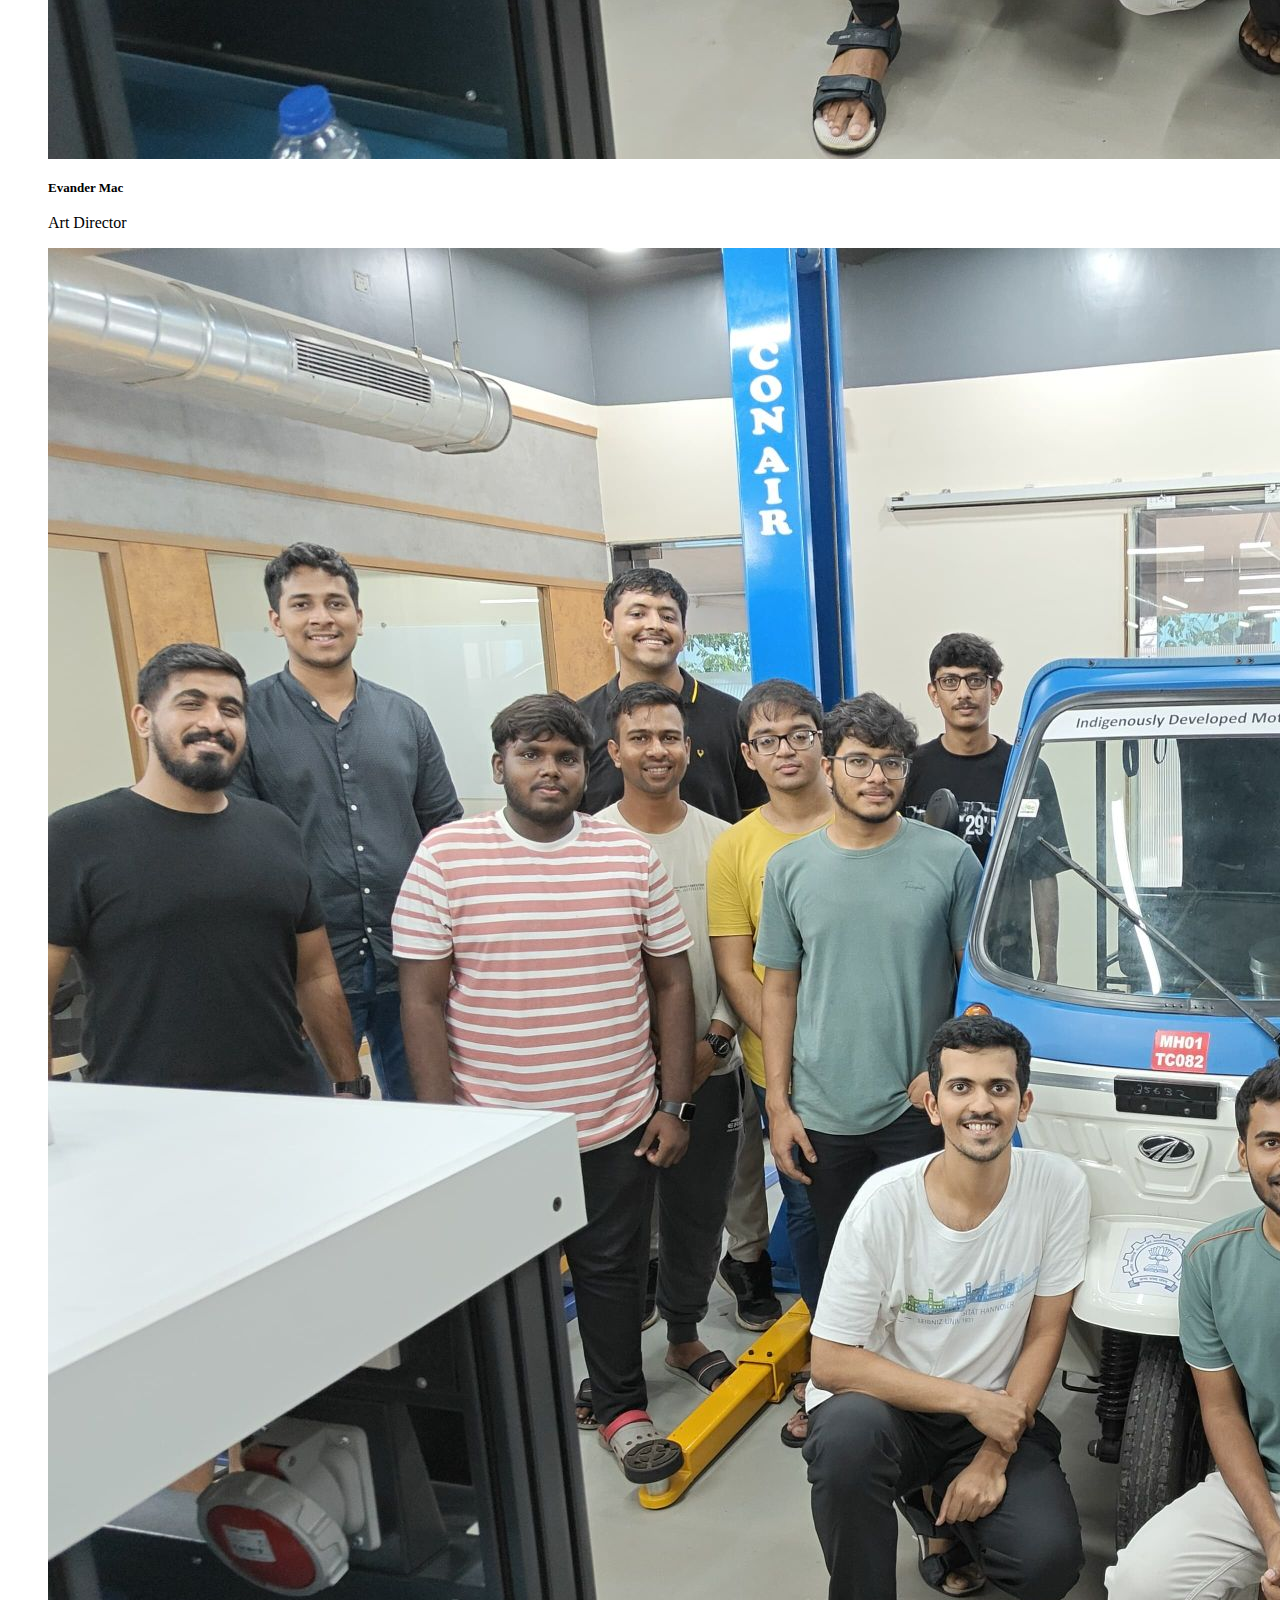
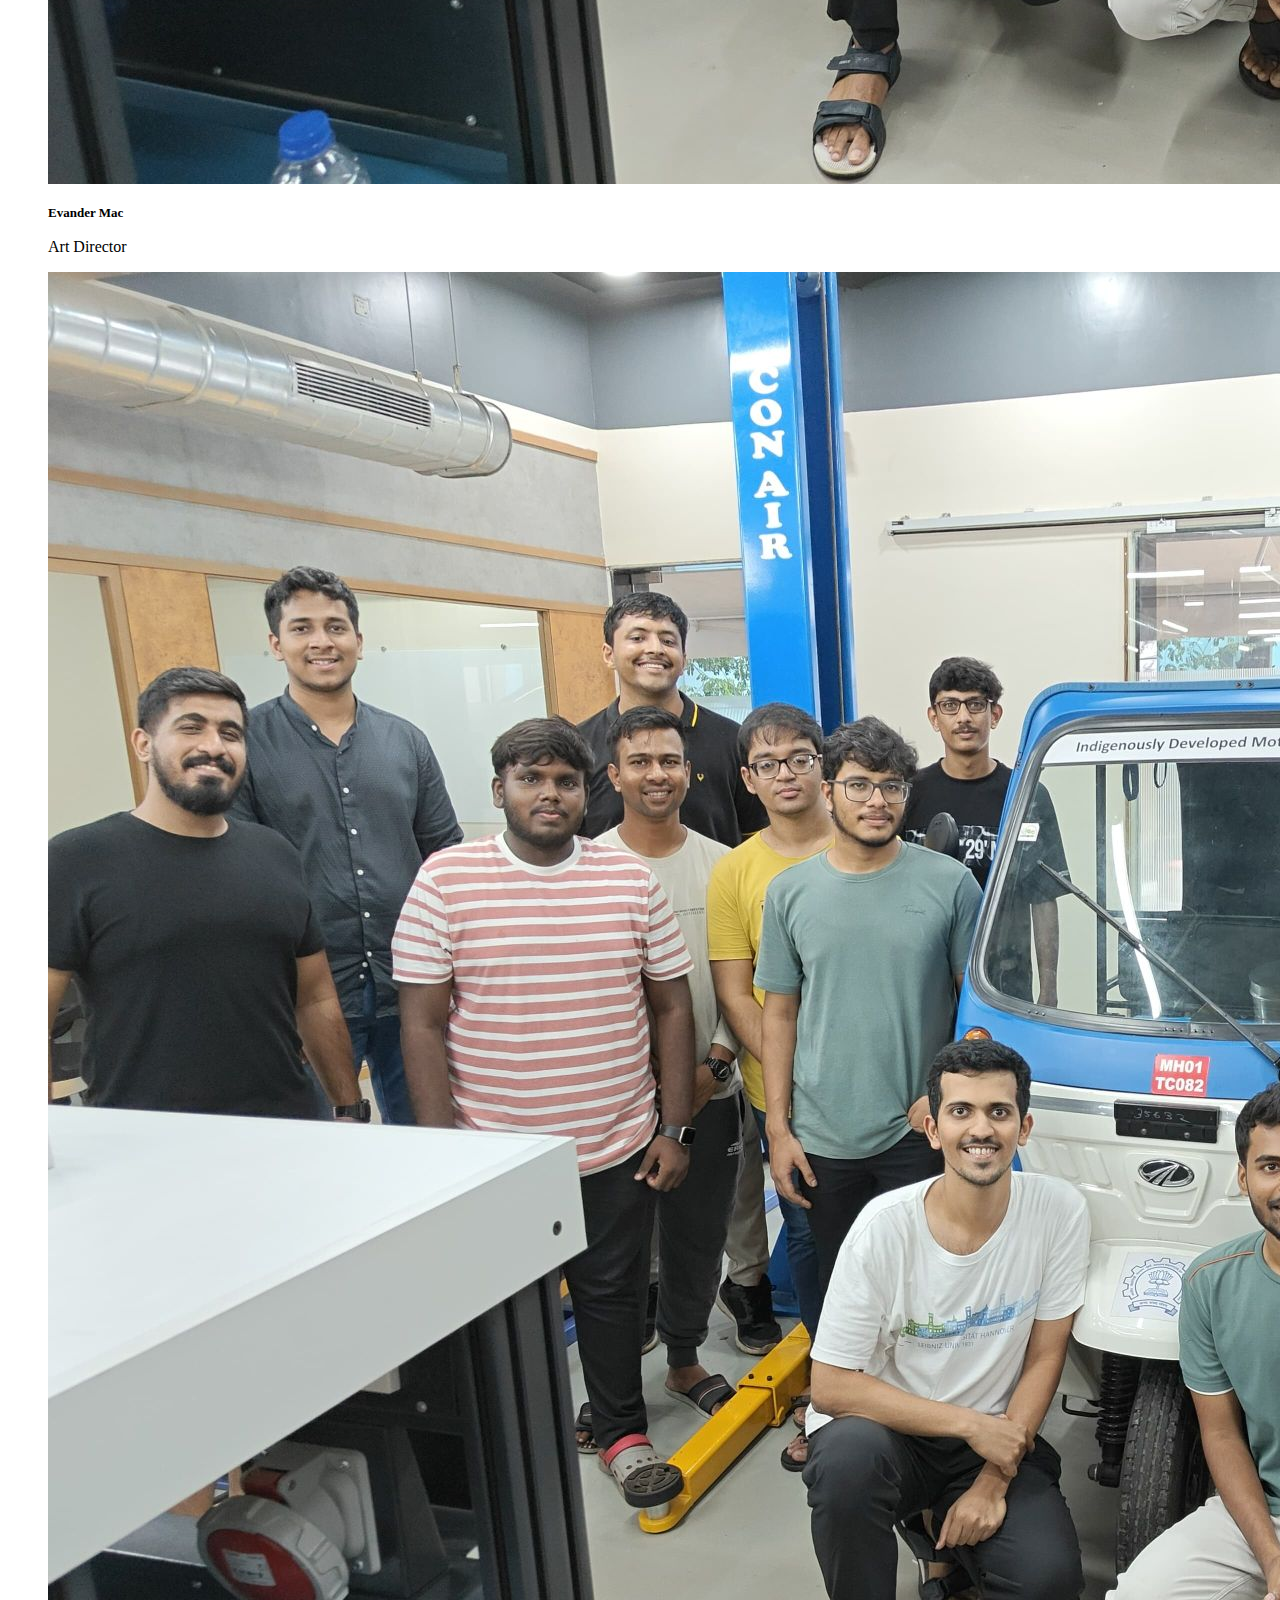
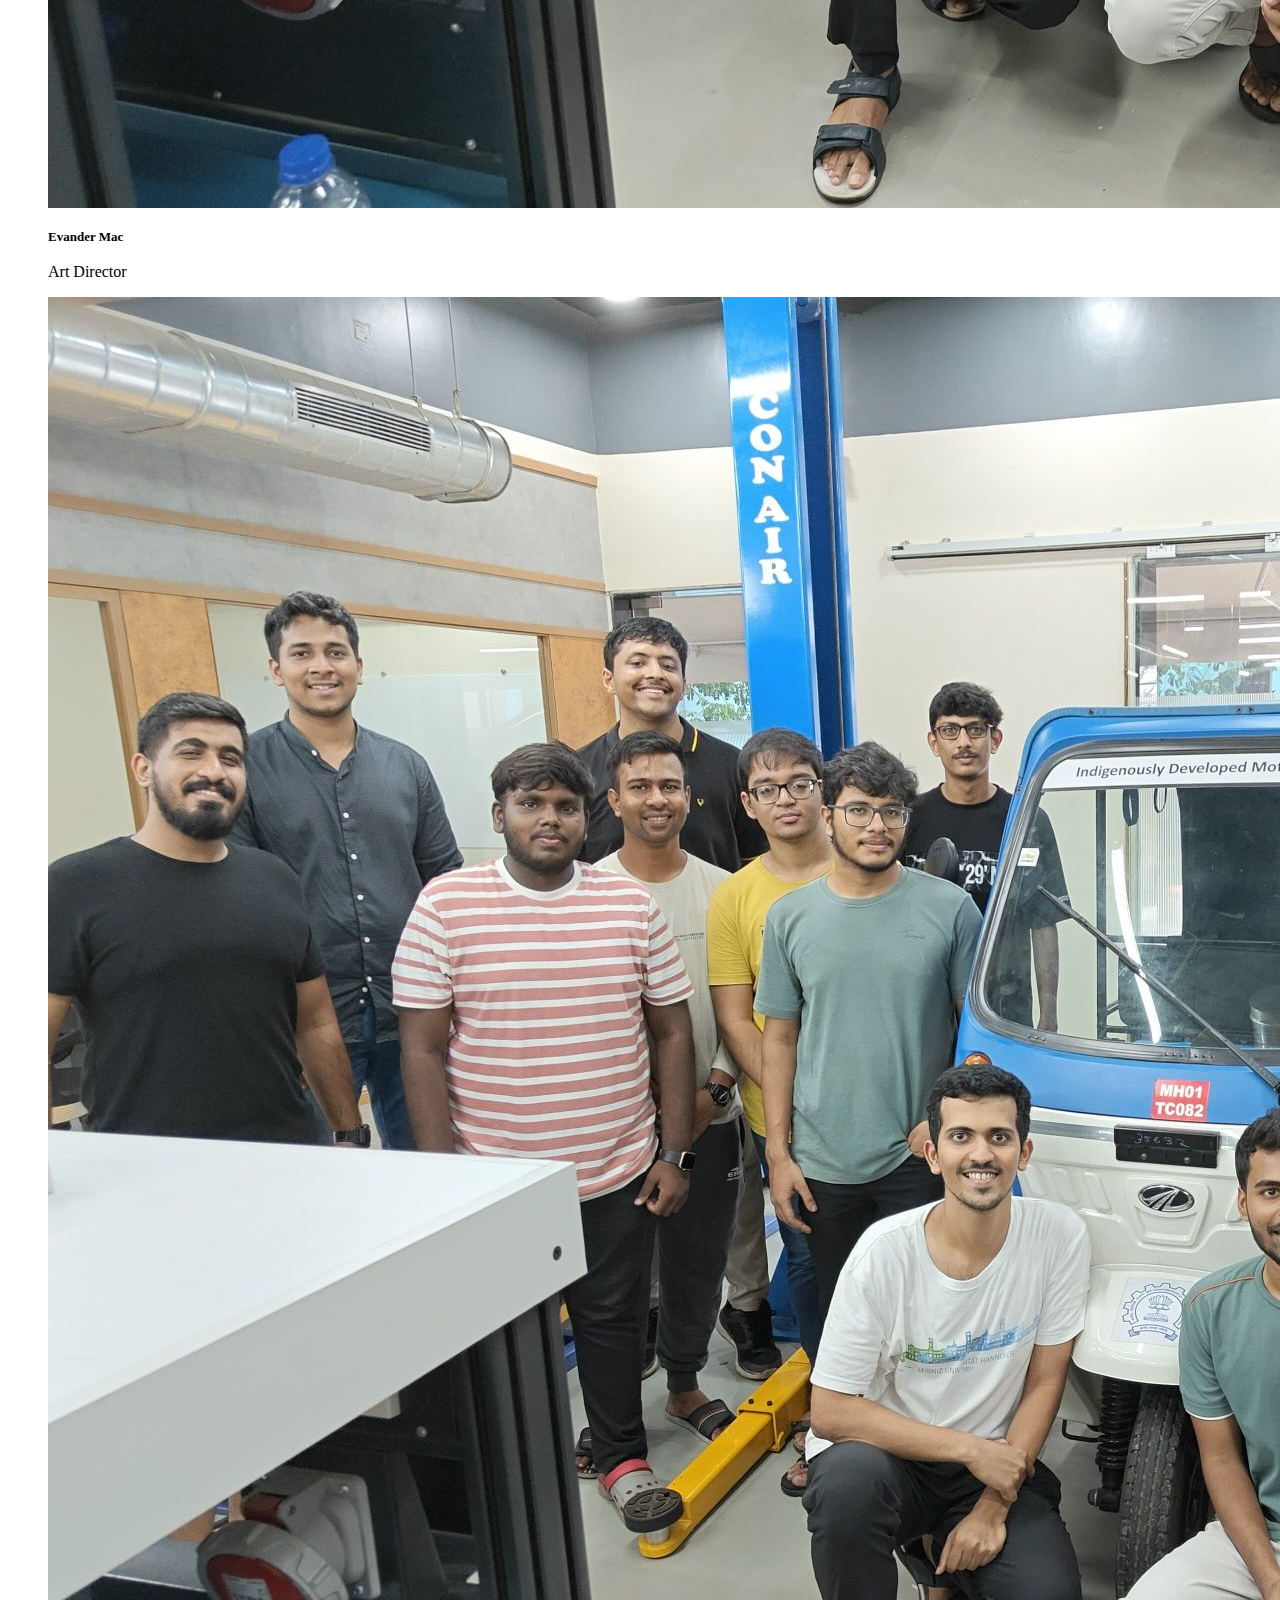
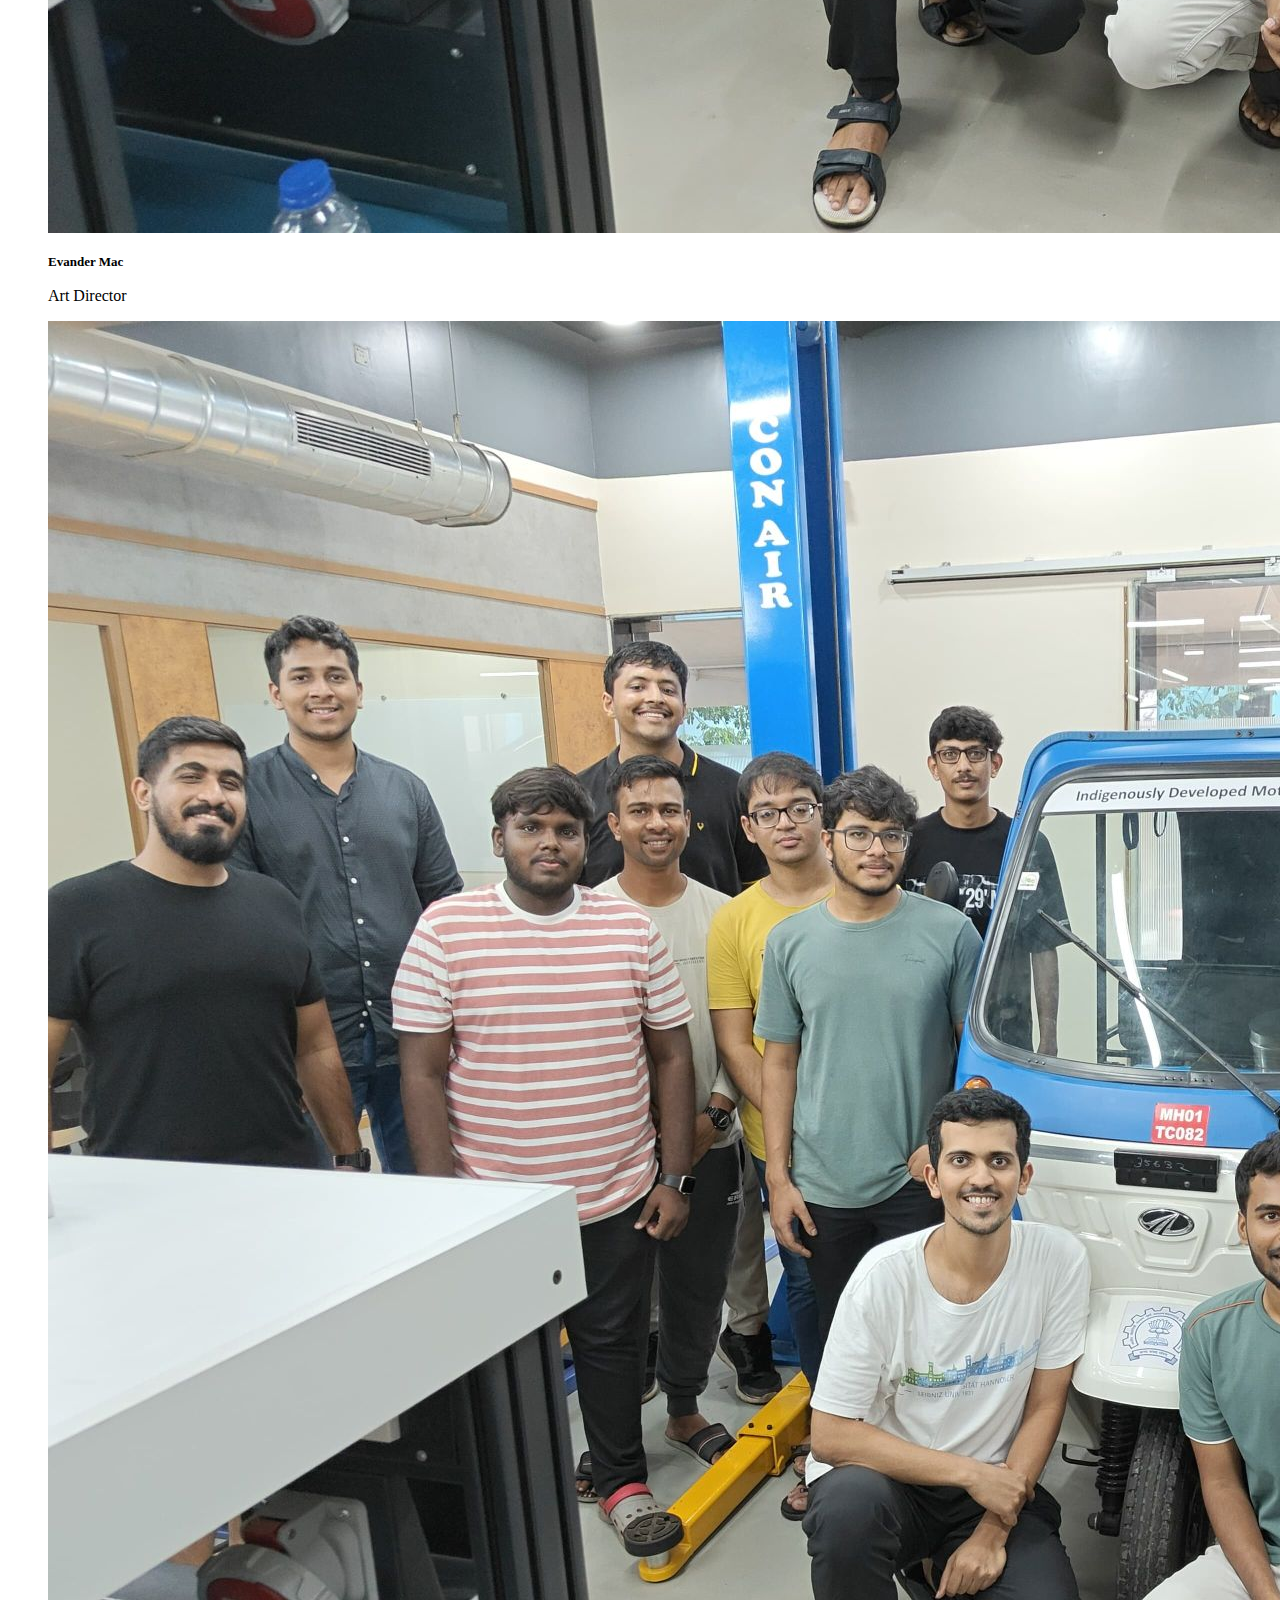
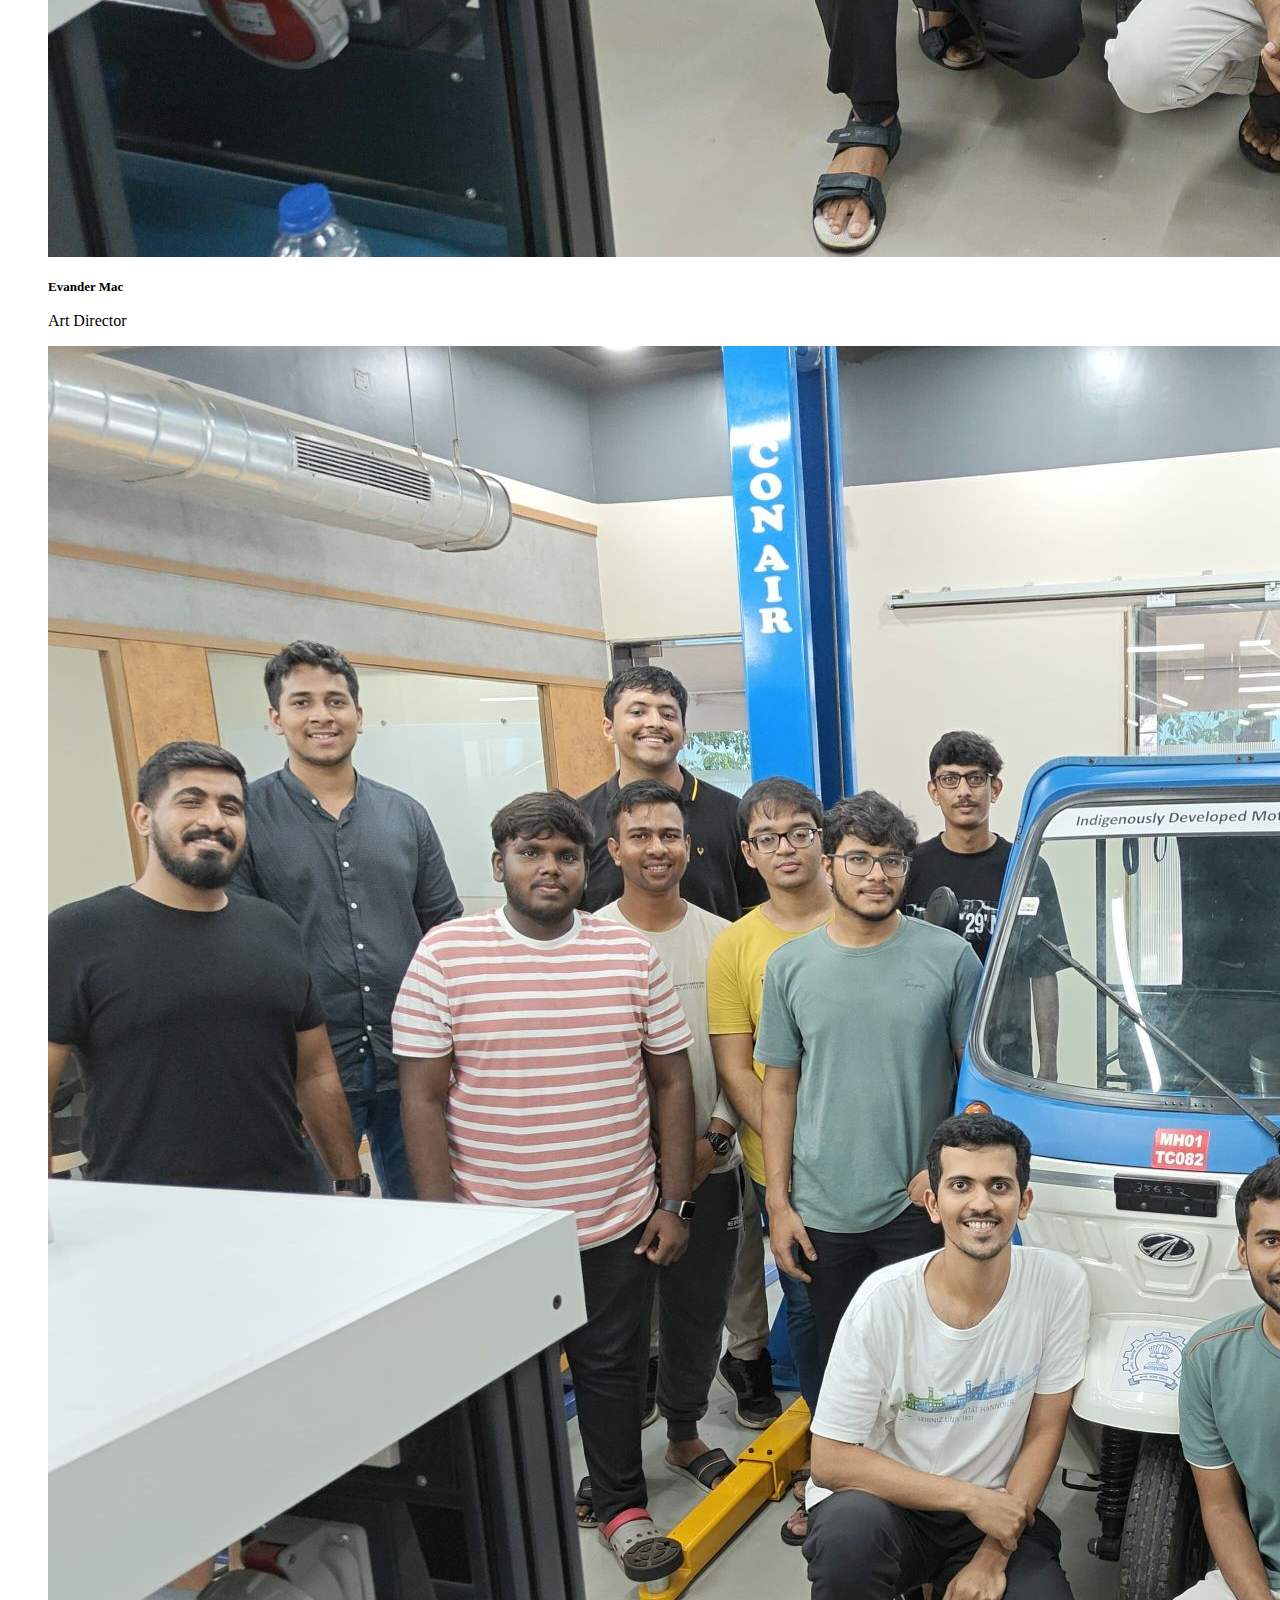
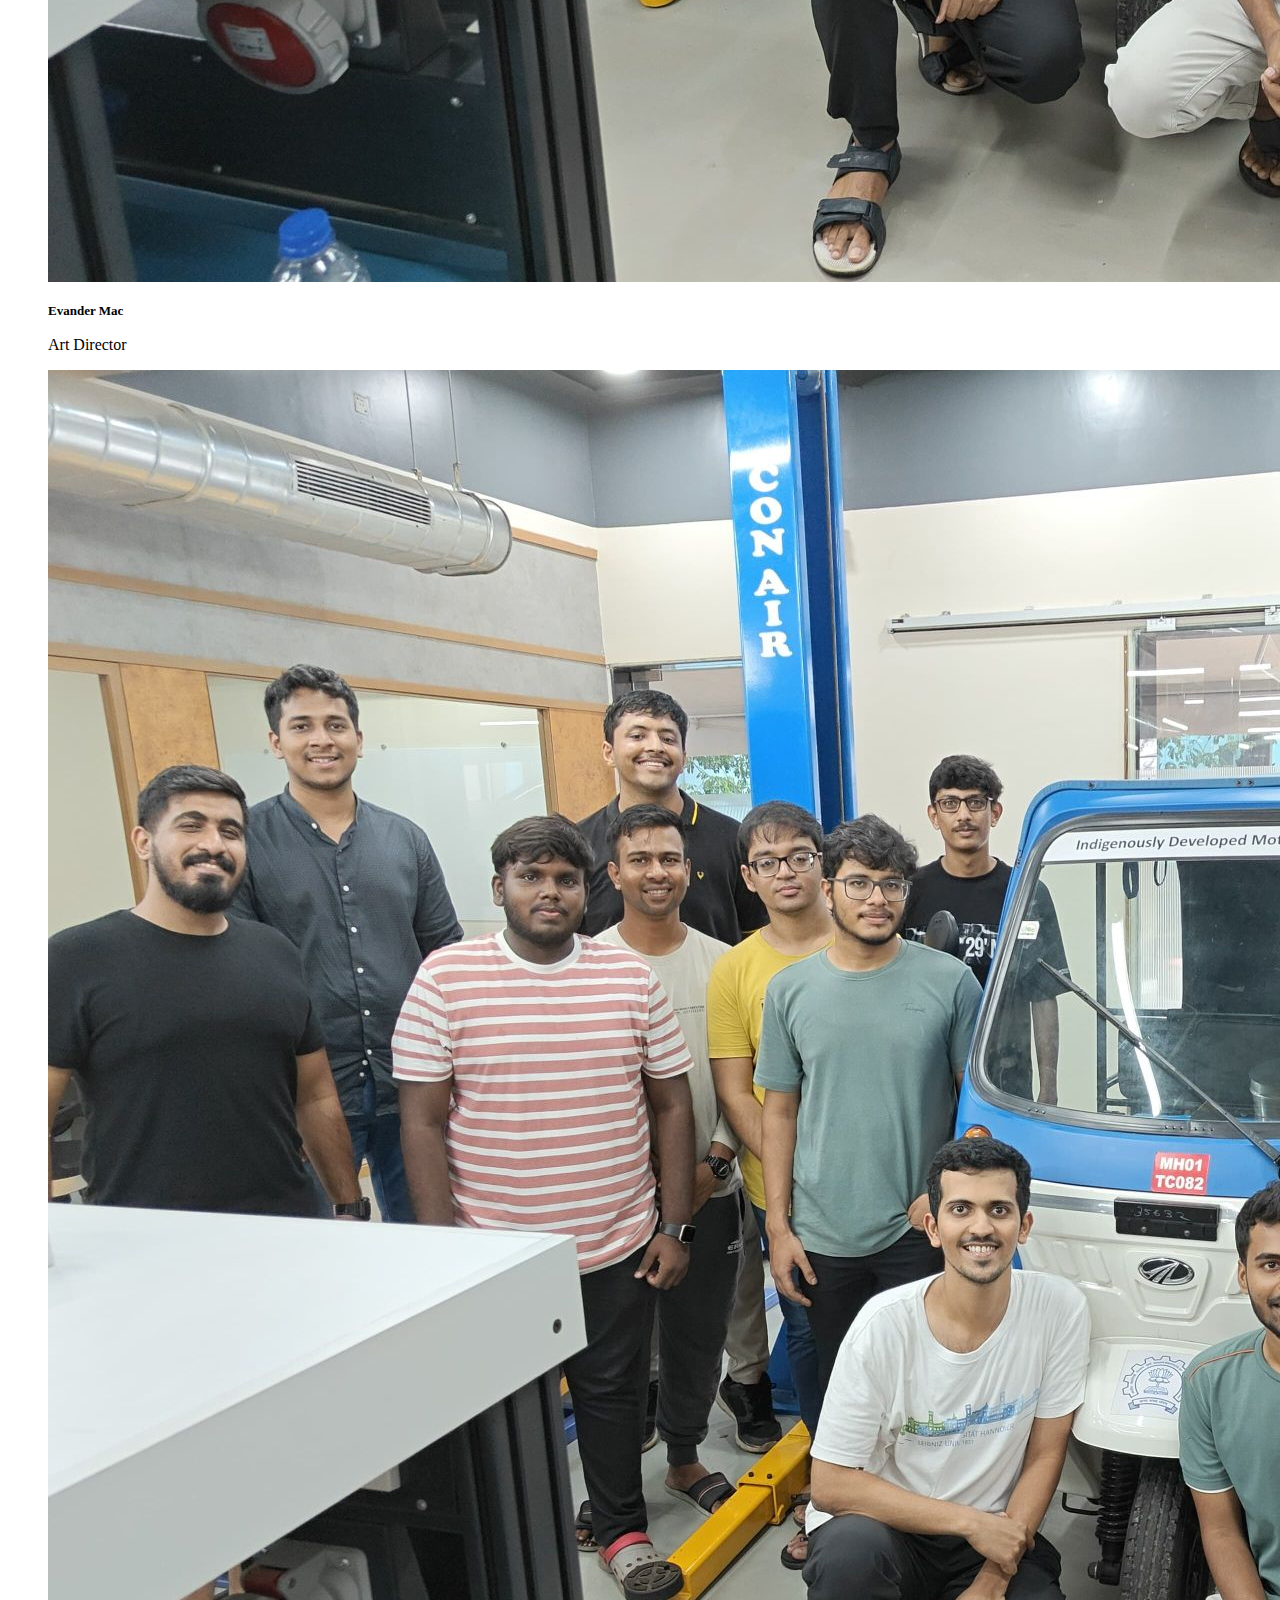
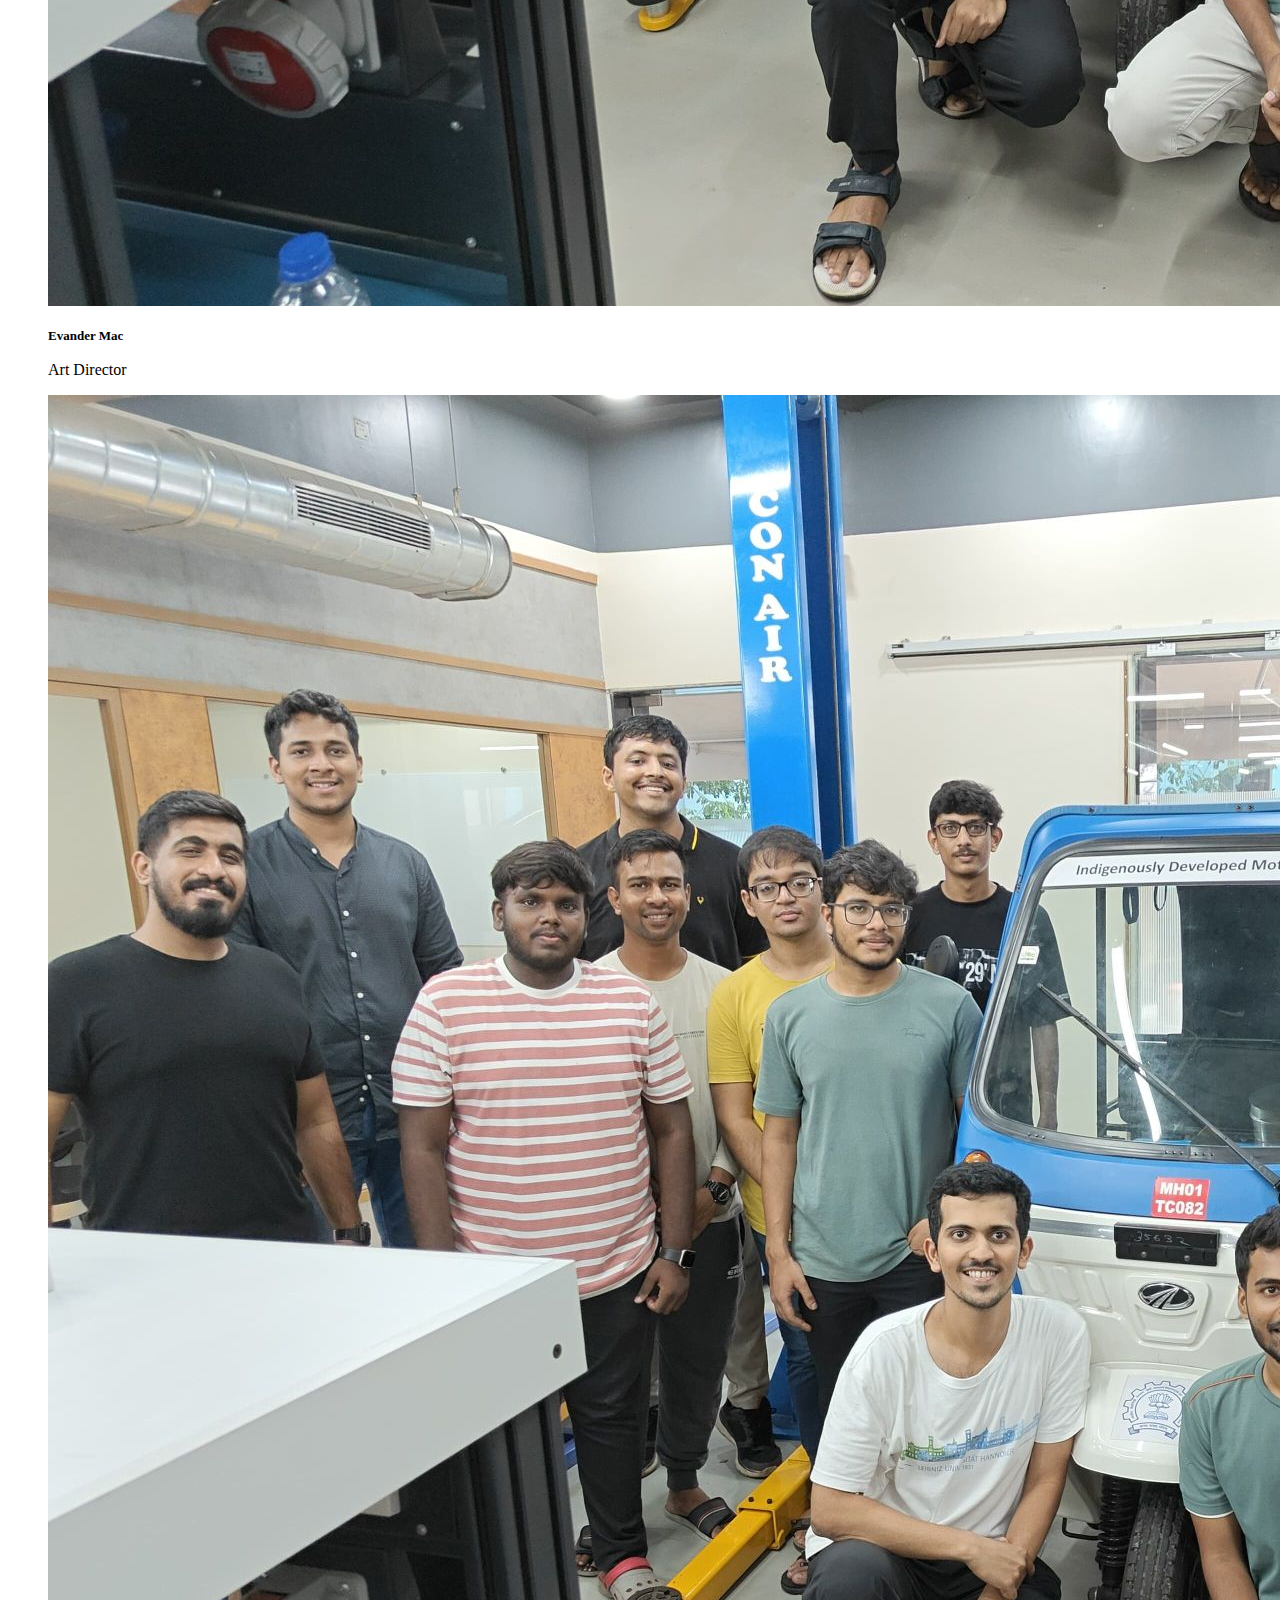
<file: team.html>
<!DOCTYPE html>
<html lang="en">
<head>
    <meta charset="UTF-8">
    <meta name="viewport" content="width=device-width, initial-scale=1.0">
    <title>Document</title>
</head>
<body>
    <section class="bg-light py-3 py-md-5 py-xl-8">
        <div class="container mb-5">
          <div class="row justify-content-md-center">
            <div class="col-12 col-md-10 col-lg-8 col-xl-7 col-xxl-6">
                <h2 class="text-center mb-3" style="font-size: larger; color: #0e735b; ">The Team</h2>
              <p class="text-secondary mb-3 text-center lead fs-4 wow fadeInLeft"  data-wow-delay=".2s">Meet the minds behind the future of electric vehicles!</p>
              <p class="text-center wow fadeInLeft" data-wow-delay=".2s">Our team at the C1973 EV POWER TRAIN LAB, IIT Bombay is a powerhouse of experience, with our
                exceptional faculty members and Principal Investigator Prof. Sandeep Anand providing
                guidance and mentorship to our talented students and interns. This dynamic mix fosters an
                environment of continuous learning and groundbreaking innovation in electric vehicles.</p>
              <p class="text-center">Here's a glimpse of our dedicated team </p>
            
            </div>
          </div>
        </div>
      
        <div class="container overflow-hidden">
          <div class="row gy-4 gy-lg-0 gx-xxl-5">
    
            <div class="col-12 col-md-6 col-lg-2 mb-10">
              <div class="card border-0 border-bottom border-primary shadow-sm overflow-hidden">
                <div class="card-body p-0">
                  <figure class="m-0 p-0">
                    <img class="img-fluid rounded" loading="lazy" src="ass/team.jpeg" alt="Flora Nyra">
                    <figcaption class="m-0 p-4">
                      <h4 class="mb-1 " style="font-size: small;">Flora Nyra</h4>
                      <p class="text-secondary mb-0">Product Manager</p>
                    </figcaption>
                  </figure>
                </div>
              </div>
            </div>
            
            <div class="col-12 col-md-6 col-lg-2 mb-10">
              <div class="card border-0 border-bottom border-primary shadow-sm overflow-hidden">
                <div class="card-body p-0">
                  <figure class="m-0 p-0">
                    <img class="img-fluid" loading="lazy" src="ass/team.jpeg" alt="Evander Mac">
                    <figcaption class="m-0 p-4">
                      <h4 class="mb-1" style="font-size: small;">Evander Mac</h4>
                      <p class="text-secondary mb-0">Art Director</p>
                    </figcaption>
                  </figure>
                </div>
              </div>
            </div>
                   <div class="col-12 col-md-6 col-lg-2 mb-10">
              <div class="card border-0 border-bottom border-primary shadow-sm overflow-hidden">
                <div class="card-body p-0">
                  <figure class="m-0 p-0">
                    <img class="img-fluid" loading="lazy" src="ass/team.jpeg" alt="Evander Mac">
                    <figcaption class="m-0 p-4">
                      <h4 class="mb-1" style="font-size: small;">Evander Mac</h4>
                      <p class="text-secondary mb-0">Art Director</p>
                    </figcaption>
                  </figure>
                </div>
              </div>
            </div>
            <div class="col-12 col-md-6 col-lg-2 mb-10">
                <div class="card border-0 border-bottom border-primary shadow-sm overflow-hidden">
                  <div class="card-body p-0">
                    <figure class="m-0 p-0">
                      <img class="img-fluid" loading="lazy" src="ass/team.jpeg" alt="Evander Mac">
                      <figcaption class="m-0 p-4">
                        <h4 class="mb-1" style="font-size: small;">Evander Mac</h4>
                        <p class="text-secondary mb-0">Art Director</p>
                      </figcaption>
                    </figure>
                  </div>
                </div>
              </div>    
              <div class="col-12 col-md-6 col-lg-2 mb-10">
                <div class="card border-0 border-bottom border-primary shadow-sm overflow-hidden">
                  <div class="card-body p-0">
                    <figure class="m-0 p-0">
                      <img class="img-fluid" loading="lazy" src="ass/team.jpeg" alt="Evander Mac">
                      <figcaption class="m-0 p-4">
                        <h4 class="mb-1" style="font-size: small;">Evander Mac</h4>
                        <p class="text-secondary mb-0">Art Director</p>
                      </figcaption>
                    </figure>
                  </div>
                </div>
              </div>
              <div class="col-12 col-md-6 col-lg-2 mb-10">
                <div class="card border-0 border-bottom border-primary shadow-sm overflow-hidden">
                  <div class="card-body p-0">
                    <figure class="m-0 p-0">
                      <img class="img-fluid" loading="lazy" src="ass/team.jpeg" alt="Evander Mac">
                      <figcaption class="m-0 p-4">
                        <h4 class="mb-1" style="font-size: small;">Evander Mac</h4>
                        <p class="text-secondary mb-0">Art Director</p>
                      </figcaption>
                    </figure>
                  </div>
                </div>
              </div>
              <div class="col-12 col-md-6 col-lg-2 mb-10">
                <div class="card border-0 border-bottom border-primary shadow-sm overflow-hidden">
                  <div class="card-body p-0">
                    <figure class="m-0 p-0">
                      <img class="img-fluid" loading="lazy" src="ass/team.jpeg" alt="Evander Mac">
                      <figcaption class="m-0 p-4">
                        <h4 class="mb-1" style="font-size: small;">Evander Mac</h4>
                        <p class="text-secondary mb-0">Art Director</p>
                      </figcaption>
                    </figure>
                  </div>
                </div>
              </div>
              <div class="col-12 col-md-6 col-lg-2 mb-10">
                <div class="card border-0 border-bottom border-primary shadow-sm overflow-hidden">
                  <div class="card-body p-0">
                    <figure class="m-0 p-0">
                      <img class="img-fluid" loading="lazy" src="ass/team.jpeg" alt="Evander Mac">
                      <figcaption class="m-0 p-4">
                        <h4 class="mb-1" style="font-size: small;">Evander Mac</h4>
                        <p class="text-secondary mb-0">Art Director</p>
                      </figcaption>
                    </figure>
                  </div>
                </div>
              </div>
              <div class="col-12 col-md-6 col-lg-2 mb-10">
                <div class="card border-0 border-bottom border-primary shadow-sm overflow-hidden">
                  <div class="card-body p-0">
                    <figure class="m-0 p-0">
                      <img class="img-fluid" loading="lazy" src="ass/team.jpeg" alt="Evander Mac">
                      <figcaption class="m-0 p-4">
                        <h4 class="mb-1" style="font-size: small;">Evander Mac</h4>
                        <p class="text-secondary mb-0">Art Director</p>
                      </figcaption>
                    </figure>
                  </div>
                </div>
              </div>
              <div class="col-12 col-md-6 col-lg-2 mb-10">
                <div class="card border-0 border-bottom border-primary shadow-sm overflow-hidden">
                  <div class="card-body p-0">
                    <figure class="m-0 p-0">
                      <img class="img-fluid" loading="lazy" src="ass/team.jpeg" alt="Evander Mac">
                      <figcaption class="m-0 p-4">
                        <h4 class="mb-1" style="font-size: small;">Evander Mac</h4>
                        <p class="text-secondary mb-0">Art Director</p>
                      </figcaption>
                    </figure>
                  </div>
                </div>
              </div>
              <div class="col-12 col-md-6 col-lg-2 mb-10">
                <div class="card border-0 border-bottom border-primary shadow-sm overflow-hidden">
                  <div class="card-body p-0">
                    <figure class="m-0 p-0">
                      <img class="img-fluid" loading="lazy" src="ass/team.jpeg" alt="Evander Mac">
                      <figcaption class="m-0 p-4">
                        <h4 class="mb-1" style="font-size: small;">Evander Mac</h4>
                        <p class="text-secondary mb-0">Art Director</p>
                      </figcaption>
                    </figure>
                  </div>
                </div>
              </div>
              <div class="col-12 col-md-6 col-lg-2 mb-10">
                <div class="card border-0 border-bottom border-primary shadow-sm overflow-hidden">
                  <div class="card-body p-0">
                    <figure class="m-0 p-0">
                      <img class="img-fluid" loading="lazy" src="ass/team.jpeg" alt="Evander Mac">
                      <figcaption class="m-0 p-4">
                        <h4 class="mb-1" style="font-size: small;">Evander Mac</h4>
                        <p class="text-secondary mb-0">Art Director</p>
                      </figcaption>
                    </figure>
                  </div>
                </div>
              </div>
          </div>
        </div>
      </section>
</body>
</html>
</file>
<file: assets/css/tiny-slider.css>
.tns-outer{padding:0!important}.tns-outer [hidden]{display:none!important}.tns-outer [aria-controls],.tns-outer [data-action]{cursor:pointer}.tns-slider{-webkit-transition:all 0s;-moz-transition:all 0s;transition:all 0s}.tns-slider>.tns-item{-webkit-box-sizing:border-box;-moz-box-sizing:border-box;box-sizing:border-box}.tns-horizontal.tns-subpixel{white-space:nowrap}.tns-horizontal.tns-subpixel>.tns-item{display:inline-block;vertical-align:top;white-space:normal}.tns-horizontal.tns-no-subpixel:after{content:'';display:table;clear:both}.tns-horizontal.tns-no-subpixel>.tns-item{float:left}.tns-horizontal.tns-carousel.tns-no-subpixel>.tns-item{margin-right:-100%}.tns-no-calc{position:relative;left:0}.tns-gallery{position:relative;left:0;min-height:1px}.tns-gallery>.tns-item{position:absolute;left:-100%;-webkit-transition:transform 0s,opacity 0s;-moz-transition:transform 0s,opacity 0s;transition:transform 0s,opacity 0s}.tns-gallery>.tns-slide-active{position:relative;left:auto!important}.tns-gallery>.tns-moving{-webkit-transition:all .25s;-moz-transition:all .25s;transition:all .25s}.tns-autowidth{display:inline-block}.tns-lazy-img{-webkit-transition:opacity .6s;-moz-transition:opacity .6s;transition:opacity .6s;opacity:.6}.tns-lazy-img.tns-complete{opacity:1}.tns-ah{-webkit-transition:height 0s;-moz-transition:height 0s;transition:height 0s}.tns-ovh{overflow:hidden}.tns-visually-hidden{position:absolute;left:-10000em}.tns-transparent{opacity:0;visibility:hidden}.tns-fadeIn{opacity:1;filter:alpha(opacity=100);z-index:0}.tns-normal,.tns-fadeOut{opacity:0;filter:alpha(opacity=0);z-index:-1}.tns-vpfix{white-space:nowrap}.tns-vpfix>div,.tns-vpfix>li{display:inline-block}.tns-t-subp2{margin:0 auto;width:310px;position:relative;height:10px;overflow:hidden}.tns-t-ct{width:2333.3333333%;width:-webkit-calc(100% * 70/3);width:-moz-calc(100% * 70/3);width:calc(100% * 70/3);position:absolute;right:0}.tns-t-ct:after{content:'';display:table;clear:both}.tns-t-ct>div{width:1.4285714%;width:-webkit-calc(100%/70);width:-moz-calc(100%/70);width:calc(100%/70);height:10px;float:left}
</file>
<file: assets/css/custom.css>
.embed{
    width: 800px;
    height: 500px;
    margin-left: auto;
    margin-right: auto;
    overflow-y: scroll;
    margin-bottom: 40px;
}

@media  screen and (max-width:934px) {
    .embed{
        width: 500px;
        height: 400px;
    }
}

@media  screen and (max-width:450px) {
    .embed{
        width: 320px;
        height: 320px;
    }
}
</file>
<file: assets/css/logocarousel.css>
@keyframes slides {
    from {
      transform: translateX(0);
    }
    to {
      transform: translateX(-100%);
    }
  }
  
  .logos {
    overflow: hidden;
    padding: 30px 0px;
    white-space: nowrap;
    position: relative;
  }
  
  .logos:before, .logos:after {
    position: absolute;
    top: 0;
    content: '';
    width: 250px;
    height: 100%;
    z-index: 2;
  }
  
  .logos:before {
    left: 0;
    background: linear-gradient(to left, rgba(255,255,255,0), rgb(255, 255, 255));
  }
  
  .logos:after {
    right: 0;
    background: linear-gradient(to right, rgba(255,255,255,0), rgb(255, 255, 255));
  }
  
  .logo_items {
    display: inline-block;
    animation: 50s slides infinite linear;
  }
  
  .logos:hover .logo_items {
    animation-play-state: paused;
  }
  
  .logo_items img{
    height: 100px;
  }
</file>
<file: assets/css/tab.css>
@import url('https://fonts.googleapis.com/css2?family=Inter:wght@100..900&display=swap');



button {
  all: unset;
  cursor: pointer;
}

#insights img {
  max-width: 100%;
  height: auto;
}

.tabs {
  display: flex;
  flex-direction: column;
  margin: auto;
}

.tab-buttons {
  margin-top: 5%;
  display: flex;
  flex-direction: row;
  width: 100%;
  position: sticky;
  background-color: #0e735b;
  padding-top: 1rem;
  padding-bottom: 1rem;
  justify-content: center;
}

.tab-button {
  padding: 1rem 1.5rem;
  cursor: pointer;
  border: none;
  font-size: 14px;
  font-weight: 700;
  display: flex;
  align-items: center;
  gap: 0.5rem;
  color: white;
  text-transform: uppercase;
}

.tab-button.active {
  color: black;
  background-color: white;
  border-radius: 10px;
}

.tab-button span:not(.line) {
  line-height: 1rem;
  font-size: .75rem;
  letter-spacing: 0.1rem;
}

.tab-contents {
  padding: 2rem;
  width: 80%;
  color: #000000;
  height: 100%;
  overflow-y: hidden;
  margin: auto;
}

.tab-content {
  transition: all 140ms cubic-bezier(.4,0,.2,1);
  opacity: 0;
  max-height: 0;
  overflow: hidden;
  transform: translateY(20px);
  width: 100%;
}

@media screen and (max-width: 1400px) {
  .tab-contents{
    width: 100%;
  }
}
.tab-content.active {
  opacity: 1;
  display: flex;
  flex-direction: column;
  gap: 1rem;
  max-height: 100%;
  transition: all 140ms cubic-bezier(.4,0,.2,1);
  transform: translateY(0px);


}



.tab-content p {
  font-weight: 300;
}

@media screen and (max-width: 768px) {
  
  .tab-buttons {
    min-width:  100%;
    overflow-x: scroll;
    height: auto;
    background-color: #0e735b;
    backdrop-filter: blur(8px);
    margin: 0;
  }
  
  .tab-contents {
    width: 100%;
  }
}

@media screen and (max-width: 846px) {
  .tab-buttons {
    margin: auto;
    justify-content:unset;
  }

}
</file>
<file: assets/css/contact.css>
.contact-form-wrapper {
    padding: 100px 0;
  }
  
  .contact-form {
    padding: 30px 40px;
    background-color: #ffffff;
    border-radius: 12px;
    max-width: 400px;
  }
  
  .contact-form textarea {
    resize: none;
  }
  
  .contact-form .form-input,
  .form-text-area {
    background-color: #f0f4f5;
    height: 50px;
    padding-left: 16px;
  }
  
  .contact-form .form-text-area {
    background-color: #f0f4f5;
    height: auto;
    padding-left: 16px;
  }
  
  .contact-form .form-control::placeholder {
    color: #aeb4b9;
    font-weight: 500;
    opacity: 1;
  }
  
  .contact-form .form-control:-ms-input-placeholder {
    color: #aeb4b9;
    font-weight: 500;
  }
  
  .contact-form .form-control::-ms-input-placeholder {
    color: #aeb4b9;
    font-weight: 500;
  }
  
  .contact-form .form-control:focus {
    border-color: #081828;
    box-shadow: inset 0 1px 1px rgba(0, 0, 0, 0.07), 0 0 8px #081828;
  }
  
  .contact-form .title {
    text-align: center;
    font-size: 24px;
    font-weight: 500;
  }
  
  .contact-form .description {
    color: #aeb4b9;
    font-size: 14px;
    text-align: center;
  }
  
  .contact-form .submit-button-wrapper {
    text-align: center;
  }
  
  .contact-form .submit-button-wrapper input {
    border: none;
    border-radius: 4px;
    background-color: #081828;
    color: white;
    text-transform: uppercase;
    padding: 10px 60px;
    font-weight: 500;
    letter-spacing: 2px;
  }
  
  .contact-form .submit-button-wrapper input:hover {
    background-color: #094739;
  }
</file>
<file: assets/css/main.css>
/*======================================
    Variables
========================================*/
/*======================================
    Normalize CSS
========================================*/
@import url("https://fonts.googleapis.com/css2?family=Spartan:wght@100;200;300;400;500;600;700;800;900&display=swap");
@import url("https://fonts.googleapis.com/css2?family=DM+Sans:ital,wght@0,400;0,500;0,700;1,400;1,500;1,700&display=swap");
html {
  scroll-behavior: smooth;
}

body {
  font-family: "DM Sans", sans-serif;
  font-weight: normal;
  font-style: normal;
  color: #727272;
  overflow-x: hidden;
  font-size: 15px;
}

p {
  margin: 0;
  padding: 0;
  font-size: 16px;
  line-height: 28px;
}

* {
  margin: 0;
  padding: 0;
}

.navbar-toggler:focus,
a:focus,
input:focus,
textarea:focus,
button:focus,
.btn:focus,
.btn.focus,
.btn:not(:disabled):not(.disabled).active,
.btn:not(:disabled):not(.disabled):active {
  text-decoration: none;
  outline: none;
  outline: none !important;
  border-color: none !important;
  -webkit-box-shadow: none !important;
          box-shadow: none !important;
}

.form-check-input:checked {
  background-color: #0e735b;
  border-color: #0e735b;
}

select {
  -webkit-writing-mode: horizontal-tb !important;
  text-rendering: auto;
  color: #081828;
  letter-spacing: normal;
  word-spacing: normal;
  text-transform: none;
  text-indent: 0px;
  text-shadow: none;
  display: inline-block;
  text-align: start;
  -webkit-appearance: menulist;
     -moz-appearance: menulist;
          appearance: menulist;
  -webkit-box-sizing: border-box;
          box-sizing: border-box;
  -webkit-box-align: center;
      -ms-flex-align: center;
          align-items: center;
  white-space: pre;
  -webkit-rtl-ordering: logical;
  background-color: -internal-light-dark(white, #3b3b3b);
  cursor: default;
  margin: 0em;
  font: 400 14px;
  border-radius: 0px;
  border-width: 1px;
  border-style: solid;
  border-color: -internal-light-dark(#767676, #858585);
  -o-border-image: initial;
     border-image: initial;
}

span,
a {
  display: inline-block;
  text-decoration: none;
  transition: all 0.4s ease;
  -webkit-transition: all 0.4s ease;
  -moz-transition: all 0.4s ease;
}

audio,
canvas,
iframe,
img,
svg,
video {
  vertical-align: middle;
}

img {
  max-width: 100%;
}

h1,
h2,
h3,
h4,
h5,
h6 {
  font-weight: 600;
  margin: 0px;
  color: #081828;
  font-family: 'Spartan', sans-serif;
}

h1 a,
h2 a,
h3 a,
h4 a,
h5 a,
h6 a {
  color: inherit;
}

h1 {
  font-size: 50px;
}

h2 {
  font-size: 40px;
}

h3 {
  font-size: 30px;
}

h4 {
  font-size: 25px;
}

h5 {
  font-size: 20px;
}

h6 {
  font-size: 16px;
}

ul,
ol {
  margin: 0px;
  padding: 0px;
  list-style-type: none;
}

.mt-5 {
  margin-top: 5px;
}

.mt-10 {
  margin-top: 10px;
}

.mt-15 {
  margin-top: 15px;
}

.mt-20 {
  margin-top: 20px;
}

.mt-25 {
  margin-top: 25px;
}

.mt-30 {
  margin-top: 30px;
}

.mt-35 {
  margin-top: 35px;
}

.mt-40 {
  margin-top: 40px;
}

.mt-45 {
  margin-top: 45px;
}

.mt-50 {
  margin-top: 50px;
}

.mt-55 {
  margin-top: 55px;
}

.mt-60 {
  margin-top: 60px;
}

.mt-65 {
  margin-top: 65px;
}

.mt-70 {
  margin-top: 70px;
}

.mt-75 {
  margin-top: 75px;
}

.mt-80 {
  margin-top: 80px;
}

.mt-85 {
  margin-top: 85px;
}

.mt-90 {
  margin-top: 90px;
}

.mt-95 {
  margin-top: 95px;
}

.mt-100 {
  margin-top: 100px;
}

.mt-105 {
  margin-top: 105px;
}

.mt-110 {
  margin-top: 110px;
}

.mt-115 {
  margin-top: 115px;
}

.mt-120 {
  margin-top: 120px;
}

.mt-125 {
  margin-top: 125px;
}

.mt-130 {
  margin-top: 130px;
}

.mt-135 {
  margin-top: 135px;
}

.mt-140 {
  margin-top: 140px;
}

.mt-145 {
  margin-top: 145px;
}

.mt-150 {
  margin-top: 150px;
}

.mt-155 {
  margin-top: 155px;
}

.mt-160 {
  margin-top: 160px;
}

.mt-165 {
  margin-top: 165px;
}

.mt-170 {
  margin-top: 170px;
}

.mt-175 {
  margin-top: 175px;
}

.mt-180 {
  margin-top: 180px;
}

.mt-185 {
  margin-top: 185px;
}

.mt-190 {
  margin-top: 190px;
}

.mt-195 {
  margin-top: 195px;
}

.mt-200 {
  margin-top: 200px;
}

.mt-205 {
  margin-top: 205px;
}

.mt-210 {
  margin-top: 210px;
}

.mt-215 {
  margin-top: 215px;
}

.mt-220 {
  margin-top: 220px;
}

.mt-225 {
  margin-top: 225px;
}

.mb-5 {
  margin-bottom: 5px;
}

.mb-10 {
  margin-bottom: 10px;
}

.mb-15 {
  margin-bottom: 15px;
}

.mb-20 {
  margin-bottom: 20px;
}

.mb-25 {
  margin-bottom: 25px;
}

.mb-30 {
  margin-bottom: 30px;
}

.mb-35 {
  margin-bottom: 35px;
}

.mb-40 {
  margin-bottom: 40px;
}

.mb-45 {
  margin-bottom: 45px;
}

.mb-50 {
  margin-bottom: 50px;
}

.mb-55 {
  margin-bottom: 55px;
}

.mb-60 {
  margin-bottom: 60px;
}

.mb-65 {
  margin-bottom: 65px;
}

.mb-70 {
  margin-bottom: 70px;
}

.mb-75 {
  margin-bottom: 75px;
}

.mb-80 {
  margin-bottom: 80px;
}

.mb-85 {
  margin-bottom: 85px;
}

.mb-90 {
  margin-bottom: 90px;
}

.mb-95 {
  margin-bottom: 95px;
}

.mb-100 {
  margin-bottom: 100px;
}

.mb-105 {
  margin-bottom: 105px;
}

.mb-110 {
  margin-bottom: 110px;
}

.mb-115 {
  margin-bottom: 115px;
}

.mb-120 {
  margin-bottom: 120px;
}

.mb-125 {
  margin-bottom: 125px;
}

.mb-130 {
  margin-bottom: 130px;
}

.mb-135 {
  margin-bottom: 135px;
}

.mb-140 {
  margin-bottom: 140px;
}

.mb-145 {
  margin-bottom: 145px;
}

.mb-150 {
  margin-bottom: 150px;
}

.mb-155 {
  margin-bottom: 155px;
}

.mb-160 {
  margin-bottom: 160px;
}

.mb-165 {
  margin-bottom: 165px;
}

.mb-170 {
  margin-bottom: 170px;
}

.mb-175 {
  margin-bottom: 175px;
}

.mb-180 {
  margin-bottom: 180px;
}

.mb-185 {
  margin-bottom: 185px;
}

.mb-190 {
  margin-bottom: 190px;
}

.mb-195 {
  margin-bottom: 195px;
}

.mb-200 {
  margin-bottom: 200px;
}

.mb-205 {
  margin-bottom: 205px;
}

.mb-210 {
  margin-bottom: 210px;
}

.mb-215 {
  margin-bottom: 215px;
}

.mb-220 {
  margin-bottom: 220px;
}

.mb-225 {
  margin-bottom: 225px;
}

.pt-5 {
  padding-top: 5px;
}

.pt-10 {
  padding-top: 10px;
}

.pt-15 {
  padding-top: 15px;
}

.pt-20 {
  padding-top: 20px;
}

.pt-25 {
  padding-top: 25px;
}

.pt-30 {
  padding-top: 30px;
}

.pt-35 {
  padding-top: 35px;
}

.pt-40 {
  padding-top: 40px;
}

.pt-45 {
  padding-top: 45px;
}

.pt-50 {
  padding-top: 50px;
}

.pt-55 {
  padding-top: 55px;
}

.pt-60 {
  padding-top: 60px;
}

.pt-65 {
  padding-top: 65px;
}

.pt-70 {
  padding-top: 70px;
}

.pt-75 {
  padding-top: 75px;
}

.pt-80 {
  padding-top: 80px;
}

.pt-85 {
  padding-top: 85px;
}

.pt-90 {
  padding-top: 90px;
}

.pt-95 {
  padding-top: 95px;
}

.pt-100 {
  padding-top: 100px;
}

.pt-105 {
  padding-top: 105px;
}

.pt-110 {
  padding-top: 110px;
}

.pt-115 {
  padding-top: 115px;
}

.pt-120 {
  padding-top: 120px;
}

.pt-125 {
  padding-top: 125px;
}

.pt-130 {
  padding-top: 130px;
}

.pt-135 {
  padding-top: 135px;
}

.pt-140 {
  padding-top: 140px;
}

.pt-145 {
  padding-top: 145px;
}

.pt-150 {
  padding-top: 150px;
}

.pt-155 {
  padding-top: 155px;
}

.pt-160 {
  padding-top: 160px;
}

.pt-165 {
  padding-top: 165px;
}

.pt-170 {
  padding-top: 170px;
}

.pt-175 {
  padding-top: 175px;
}

.pt-180 {
  padding-top: 180px;
}

.pt-185 {
  padding-top: 185px;
}

.pt-190 {
  padding-top: 190px;
}

.pt-195 {
  padding-top: 195px;
}

.pt-200 {
  padding-top: 200px;
}

.pt-205 {
  padding-top: 205px;
}

.pt-210 {
  padding-top: 210px;
}

.pt-215 {
  padding-top: 215px;
}

.pt-220 {
  padding-top: 220px;
}

.pt-225 {
  padding-top: 225px;
}

.pb-5 {
  padding-bottom: 5px;
}

.pb-10 {
  padding-bottom: 10px;
}

.pb-15 {
  padding-bottom: 15px;
}

.pb-20 {
  padding-bottom: 20px;
}

.pb-25 {
  padding-bottom: 25px;
}

.pb-30 {
  padding-bottom: 30px;
}

.pb-35 {
  padding-bottom: 35px;
}

.pb-40 {
  padding-bottom: 40px;
}

.pb-45 {
  padding-bottom: 45px;
}

.pb-50 {
  padding-bottom: 50px;
}

.pb-55 {
  padding-bottom: 55px;
}

.pb-60 {
  padding-bottom: 60px;
}

.pb-65 {
  padding-bottom: 65px;
}

.pb-70 {
  padding-bottom: 70px;
}

.pb-75 {
  padding-bottom: 75px;
}

.pb-80 {
  padding-bottom: 80px;
}

.pb-85 {
  padding-bottom: 85px;
}

.pb-90 {
  padding-bottom: 90px;
}

.pb-95 {
  padding-bottom: 95px;
}

.pb-100 {
  padding-bottom: 100px;
}

.pb-105 {
  padding-bottom: 105px;
}

.pb-110 {
  padding-bottom: 110px;
}

.pb-115 {
  padding-bottom: 115px;
}

.pb-120 {
  padding-bottom: 120px;
}

.pb-125 {
  padding-bottom: 125px;
}

.pb-130 {
  padding-bottom: 130px;
}

.pb-135 {
  padding-bottom: 135px;
}

.pb-140 {
  padding-bottom: 140px;
}

.pb-145 {
  padding-bottom: 145px;
}

.pb-150 {
  padding-bottom: 150px;
}

.pb-155 {
  padding-bottom: 155px;
}

.pb-160 {
  padding-bottom: 160px;
}

.pb-165 {
  padding-bottom: 165px;
}

.pb-170 {
  padding-bottom: 170px;
}

.pb-175 {
  padding-bottom: 175px;
}

.pb-180 {
  padding-bottom: 180px;
}

.pb-185 {
  padding-bottom: 185px;
}

.pb-190 {
  padding-bottom: 190px;
}

.pb-195 {
  padding-bottom: 195px;
}

.pb-200 {
  padding-bottom: 200px;
}

.pb-205 {
  padding-bottom: 205px;
}

.pb-210 {
  padding-bottom: 210px;
}

.pb-215 {
  padding-bottom: 215px;
}

.pb-220 {
  padding-bottom: 220px;
}

.pb-225 {
  padding-bottom: 225px;
}

.img-bg {
  background-position: center center;
  background-size: cover;
  background-repeat: no-repeat;
  width: 100%;
  height: 100%;
}

@media only screen and (min-width: 480px) and (max-width: 767px) {
  .container {
    width: 450px;
  }
}



@media only screen and (min-width: 768px) and (max-width: 991px) {
  .breadcrumbs {
    padding-top: 110px;
    padding-bottom: 60px;
  }
}

@media (max-width: 767px) {
  .breadcrumbs {
    padding-top: 100px;
    padding-bottom: 50px;
  }
}

.breadcrumbs .breadcrumbs-content {
  position: relative;
  text-align: center;
}

.breadcrumbs .breadcrumbs-content .page-title {
  font-size: 26px;
  color: #fff;
  font-weight: 700;
  position: relative;
  line-height: 28px;
  text-transform: capitalize;
}

@media only screen and (min-width: 768px) and (max-width: 991px) {
  .breadcrumbs .breadcrumbs-content .page-title {
    font-size: 24px;
    line-height: 28px;
  }
}

@media (max-width: 767px) {
  .breadcrumbs .breadcrumbs-content .page-title {
    font-size: 22px;
    text-align: center;
    line-height: 26px;
  }
}

.breadcrumbs .breadcrumbs-content .breadcrumb-nav {
  background: transparent;
  border-radius: 0;
  margin-bottom: 0;
  padding: 0;
  display: inline-block;
  margin-top: 10px;
}

.breadcrumbs .breadcrumb-nav {
  text-align: right;
}

@media (max-width: 767px) {
  .breadcrumbs .breadcrumb-nav {
    text-align: center;
    margin-top: 15px;
  }
}

.breadcrumbs .breadcrumb-nav li {
  display: inline-block;
  position: relative;
  padding-right: 14px;
  margin-right: 14px;
  text-transform: capitalize;
  color: #fff;
}

.breadcrumbs .breadcrumb-nav li:after {
  content: "\ea62";
  font-family: lineIcons;
  font-size: 11px;
  position: absolute;
  top: 3px;
  right: -7px;
}

.breadcrumbs .breadcrumb-nav li:last-child {
  margin: 0;
  padding: 0;
}

.breadcrumbs .breadcrumb-nav li:last-child::after {
  display: none;
}

.breadcrumbs .breadcrumb-nav li,
.breadcrumbs .breadcrumb-nav li a {
  color: #fff;
  font-size: 14px;
  font-weight: 500;
}

.breadcrumbs .breadcrumb-nav li i,
.breadcrumbs .breadcrumb-nav li a i {
  font-size: 13px;
  display: inline-block;
  margin-right: 3px;
  position: relative;
  top: -1px;
}

.breadcrumbs .breadcrumb-nav li a {
  position: relative;
}

.breadcrumbs .breadcrumb-nav li a:hover {
  color: #e4e4e4;
}

.section {
  padding-top: 110px;
  padding-bottom: 110px;
  position: relative;
}

@media only screen and (min-width: 768px) and (max-width: 991px) {
  .section {
    padding-top: 70px;
    padding-bottom: 70px;
  }
}

@media (max-width: 767px) {
  .section {
    padding-top: 60px;
    padding-bottom: 60px;
  }
}

/* Section Title */
.section-title {
  text-align: center;
  margin-bottom: 80px;
  padding: 0 300px;
  position: relative;
  z-index: 5;
}

.section-title h3 {
  font-size: 15px;
  font-weight: 600;
  display: inline-block;
  margin-bottom: 20px;
  color: #0e735b;
  text-transform: capitalize;
}

.section-title h2 {
  font-size: 34px;
  margin-bottom: 20px;
  line-height: 42px;
  text-transform: capitalize;
  position: relative;
  font-weight: 700;
}

.section-title p {
  font-size: 16px;
  line-height: 28px;
}

@media only screen and (min-width: 992px) and (max-width: 1199px) {
  .section-title {
    padding: 0px 200px;
    margin-bottom: 70px;
  }
}

@media only screen and (min-width: 768px) and (max-width: 991px) {
  .section-title {
    padding: 0px 20px;
    margin-bottom: 50px;
  }
  .section-title h3 {
    font-size: 14px;
    font-weight: 600;
    margin-bottom: 12px;
  }
  .section-title h2 {
    font-size: 24px;
    line-height: 32px;
    margin-bottom: 20px;
  }
  .section-title p {
    font-size: 15px;
  }
}

@media (max-width: 767px) {
  .section-title {
    padding: 0px 10px;
    margin-bottom: 40px;
  }
  .section-title h3 {
    font-size: 14px;
    font-weight: 600;
    margin-bottom: 12px;
  }
  .section-title h2 {
    font-size: 24px;
    line-height: 30px;
    margin-bottom: 18px;
  }
  .section-title p {
    font-size: 15px;
  }
}

.section-title.align-right {
  padding: 0;
  padding-left: 600px;
}

.section-title.align-right h2:before {
  display: none;
}

.section-title.align-right h2:after {
  position: absolute;
  right: 0;
  bottom: -1px;
  height: 2px;
  width: 50px;
  background: #0e735b;
  content: "";
}

.section-title.align-left {
  padding: 0;
  padding-right: 600px;
}

.section-title.align-left h2:before {
  left: 0;
  margin-left: 0;
}

/* One Click Scrool Top Button*/
.scroll-top {
  width: 45px;
  height: 45px;
  line-height: 45px;
  background: #0e735b;
  display: -webkit-box;
  display: -ms-flexbox;
  display: flex;
  -webkit-box-pack: center;
      -ms-flex-pack: center;
          justify-content: center;
  -webkit-box-align: center;
      -ms-flex-align: center;
          align-items: center;
  font-size: 14px;
  color: #fff !important;
  position: fixed;
  bottom: 30px;
  right: 30px;
  z-index: 9;
  cursor: pointer;
  -webkit-transition: all .3s ease-out 0s;
  transition: all .3s ease-out 0s;
  border-radius: 5px;
}

.scroll-top:hover {
  -webkit-box-shadow: 0 1rem 3rem rgba(35, 38, 45, 0.15) !important;
  box-shadow: 0 1rem 3rem rgba(35, 38, 45, 0.15) !important;
  -webkit-transform: translate3d(0, -5px, 0);
  transform: translate3d(0, -5px, 0);
  background-color: #0e735b;
}

/* Overlay */
.overlay {
  position: relative;
  z-index: 1;
}

.overlay::before {
  position: absolute;
  top: 0;
  left: 0;
  width: 100%;
  height: 100%;
  opacity: 0.4;
  background: #081828;
  content: "";
  -webkit-transition: all 0.4s ease;
  transition: all 0.4s ease;
  z-index: -1;
}

/* Pagination CSS */
.pagination {
  text-align: left;
  margin: 60px 0 0 0;
  display: block;
}

@media only screen and (min-width: 768px) and (max-width: 991px) {
  .pagination {
    margin-top: 50px;
  }
}

@media (max-width: 767px) {
  .pagination {
    margin-top: 40px;
  }
}

.pagination.center {
  text-align: center;
}

.pagination.right {
  text-align: right;
}

.pagination.left {
  text-align: left;
}

.pagination .pagination-list {
  display: inline-block;
  overflow: hidden;
}

.pagination .pagination-list li {
  margin-right: 5px;
  display: inline-block;
  margin-top: 10px;
}

.pagination .pagination-list li:last-child {
  margin-right: 0px;
}

.pagination .pagination-list li a {
  background: #fff;
  color: #081828;
  font-weight: 500;
  font-size: 15px;
  border-radius: 5px;
  padding: 8px 20px;
  text-align: center;
  border: 1px solid #eee;
}

.pagination .pagination-list li.active a,
.pagination .pagination-list li:hover a {
  background: #0e735b;
  color: #fff;
  border-color: transparent;
}

.pagination .pagination-list li a i {
  font-size: 13px;
}

.blog-grids.pagination {
  margin-top: 50px;
  text-align: center;
}

.button .btn {
  display: inline-block;
  text-transform: capitalize;
  font-size: 15px;
  font-weight: 500;
  padding: 14px 30px;
  background-color: #0e735b;
  color: #fff;
  border: none;
  -webkit-transition: all 0.4s ease;
  transition: all 0.4s ease;
  border-radius: 30px;
  position: relative;
  z-index: 1;
  margin-right: 7px;
  overflow: hidden;
}

@media only screen and (min-width: 768px) and (max-width: 991px) {
  .button .btn {
    padding: 14px 25px;
    font-size: 14px;
    font-weight: 500;
  }
}

@media (max-width: 767px) {
  .button .btn {
    padding: 14px 25px;
    font-size: 14px;
    font-weight: 500;
  }
}

.button .btn i {
  display: inline-block;
  margin-right: 5px;
}

.button .btn:last-child {
  margin: 0;
}

.button .btn:hover {
  color: #fff;
  background-color: #081828;
}

.button {
  margin-left: 0 !important;
}

.button .btn-alt {
  background-color: #081828 !important;
  color: #fff !important;
}

@media only screen and (min-width: 768px) and (max-width: 991px) {
  .button .btn-alt {
    padding: 14px 25px;
    font-size: 14px;
    font-weight: 500;
  }
}

@media (max-width: 767px) {
  .button .btn-alt {
    padding: 14px 25px;
    font-size: 14px;
    font-weight: 500;
  }
}

.button .btn-alt:hover {
  background-color: #0e735b !important;
  color: #fff !important;
}

.align-left {
  text-align: left;
}

.align-right {
  text-align: right;
}

.align-center {
  text-align: center;
}

/* Preloader */
.preloader {
  position: fixed;
  top: 0;
  left: 0;
  z-index: 999999999;
  width: 100%;
  height: 100%;
  background-color: #fff;
  overflow: hidden;
}

.preloader-inner {
  position: absolute;
  top: 50%;
  left: 50%;
  -webkit-transform: translate(-50%, -50%);
  transform: translate(-50%, -50%);
}

.preloader-icon {
  width: 100px;
  height: 100px;
  display: inline-block;
  padding: 0px;
}

.preloader-icon span {
  position: absolute;
  display: inline-block;
  width: 100px;
  height: 100px;
  border-radius: 100%;
  background: #0e735b;
  -webkit-animation: preloader-fx 1.6s linear infinite;
  animation: preloader-fx 1.6s linear infinite;
}

.preloader-icon span:last-child {
  animation-delay: -0.8s;
  -webkit-animation-delay: -0.8s;
}

@keyframes preloader-fx {
  0% {
    -webkit-transform: scale(0, 0);
            transform: scale(0, 0);
    opacity: 0.5;
  }
  100% {
    -webkit-transform: scale(1, 1);
            transform: scale(1, 1);
    opacity: 0;
  }
}

@-webkit-keyframes preloader-fx {
  0% {
    -webkit-transform: scale(0, 0);
    opacity: 0.5;
  }
  100% {
    -webkit-transform: scale(1, 1);
    opacity: 0;
  }
}

/*======================================
	01. Start Header CSS
========================================*/
.header {
  width: 100%;
  background: transparent;
  position: absolute;
  width: 100%;
  left: 0;
  top: 0;
}

@media only screen and (min-width: 768px) and (max-width: 991px) {
  .header {
    padding: 18px 0 !important;
  }
  .header .mobile-menu-btn .toggler-icon {
    background-color: #fff;
  }
  .header .button {
    margin: 0 !important;
  }
  .header .navbar-collapse {
    position: absolute;
    top: 67px !important;
    left: 0;
    width: 100%;
    background-color: #fff;
    z-index: 9;
    -webkit-box-shadow: 0px 15px 20px 0px rgba(0, 0, 0, 0.1);
            box-shadow: 0px 15px 20px 0px rgba(0, 0, 0, 0.1);
    padding: 10px 20px;
    max-height: 350px;
    overflow-y: scroll;
    border-top: 1px solid #eee;
    border-radius: 8px;
  }
  .header .navbar .navbar-nav .nav-item a:hover {
    color: #0e735b !important;
  }
  .header .navbar .navbar-nav .nav-item a.active {
    color: #0e735b !important;
  }
  .header .navbar-nav .nav-item {
    margin: 0;
  }
  .header .navbar-nav .nav-item:hover a {
    color: #0e735b;
  }
  .header .navbar-nav .nav-item a {
    padding: 12px 16px !important;
  }
  .header .navbar-nav .nav-item a::before {
    display: none;
  }
  .header .navbar-nav .nav-item .sub-menu {
    position: static;
    width: 100%;
    opacity: 1;
    visibility: visible;
    -webkit-box-shadow: none;
            box-shadow: none;
    padding: 0;
    border: none;
    margin-left: 15px;
    margin-right: 15px;
  }
  .header .navbar-nav .nav-item .sub-menu .nav-item a {
    padding: 12px 12px;
  }
  .header .navbar-nav .nav-item .sub-menu .nav-item a:hover {
    color: #0e735b !important;
  }
  .header .navbar-nav .nav-item a {
    color: #0e735b;
    display: -webkit-box;
    display: -ms-flexbox;
    display: flex;
    -webkit-box-pack: justify;
        -ms-flex-pack: justify;
            justify-content: space-between;
    padding: 10px 0;
  }
  .header .navbar-nav .nav-item a::after {
    opacity: 1;
    visibility: visible;
  }
  .header .navbar-nav .nav-item .sub-menu li.active {
    background: #fff !important;
    color: #0e735b !important;
  }
  .header .navbar-nav .nav-item .sub-menu .nav-item {
    margin: 0 !important;
  }
  .header .navbar-nav .nav-item .sub-menu .nav-item a {
    padding: 10px 12px !important;
  }
  .header .navbar-nav .nav-item .sub-menu li:hover {
    background: #fff !important;
    color: #0e735b !important;
  }
  .header .navbar-nav .nav-item a {
    font-size: 14px;
  }
  .header .navbar-nav .nav-item a:hover {
    color: #0e735b;
  }
}

@media (max-width: 767px) {
  .header {
    padding: 18px 0 !important;
  }
  .header .mobile-menu-btn .toggler-icon {
    background-color: #fff;
  }
  .header .navbar-collapse {
    position: absolute;
    top: 62px !important;
    left: 0;
    width: 100%;
    background-color: #fff;
    z-index: 9;
    -webkit-box-shadow: 0px 15px 20px 0px rgba(0, 0, 0, 0.1);
            box-shadow: 0px 15px 20px 0px rgba(0, 0, 0, 0.1);
    padding: 10px 20px;
    max-height: 350px;
    overflow-y: scroll;
    border-top: 1px solid #eee;
    border-radius: 8px;
  }
  .header .navbar .navbar-nav .nav-item a:hover {
    color: #0e735b !important;
  }
  .header .navbar .navbar-nav .nav-item a.active {
    color: #0e735b !important;
  }
  .header .navbar-nav .nav-item {
    margin: 0;
  }
  .header .navbar-nav .nav-item:hover a {
    color: #0e735b;
  }
  .header .navbar-nav .nav-item a {
    padding: 12px 16px !important;
  }
  .header .navbar-nav .nav-item a::before {
    display: none;
  }
  .header .navbar-nav .nav-item .sub-menu {
    position: static;
    width: 100%;
    opacity: 1;
    visibility: visible;
    -webkit-box-shadow: none;
            box-shadow: none;
    padding: 0;
    border: none;
    margin-left: 15px;
    margin-right: 15px;
  }
  .header .navbar-nav .nav-item .sub-menu .nav-item a {
    padding: 12px 12px;
  }
  .header .navbar-nav .nav-item .sub-menu .nav-item a:hover {
    color: #0e735b !important;
  }
  .header .navbar-nav .nav-item a {
    color: #0e735b;
    display: -webkit-box;
    display: -ms-flexbox;
    display: flex;
    -webkit-box-pack: justify;
        -ms-flex-pack: justify;
            justify-content: space-between;
    padding: 10px 0;
  }
  .header .navbar-nav .nav-item a::after {
    opacity: 1;
    visibility: visible;
  }
  .header .navbar-nav .nav-item .sub-menu li.active {
    background: #fff !important;
    color: #0e735b !important;
  }
  .header .navbar-nav .nav-item .sub-menu .nav-item {
    margin: 0 !important;
  }
  .header .navbar-nav .nav-item .sub-menu .nav-item a {
    padding: 10px 12px !important;
  }
  .header .navbar-nav .nav-item .sub-menu li:hover {
    background: #fff !important;
    color: #0e735b !important;
  }
  .header .navbar-nav .nav-item a {
    font-size: 50px;
  }
  .header .navbar-nav .nav-item a:hover {
    color: #0e735b;
  }
}
.navbar-brand{
  color: white;
  font-weight:900;
}
.header .navbar-brand img {
  width: 230px;
}

@media only screen and (min-width: 768px) and (max-width: 991px) {
  .header .navbar-brand img {
    width: 125px;
  }
}

@media (max-width: 767px) {
  .header .navbar-brand img {
    width: 120px;
  }
}

.bg-change{
    background-color: #0e735b;
}

.header.sticky .button .btn {
  background-color: #0e735b;
  color: #fff;
}

.header.sticky .button .btn:hover {
  background-color: #081828;
  color: #fff;
}

.sticky {
  position: fixed;
  z-index: 99;
  -webkit-box-shadow: 0px 20px 50px 0px rgba(0, 0, 0, 0.05);
          box-shadow: 0px 20px 50px 0px rgba(0, 0, 0, 0.05);
  -webkit-transition: all 0.3s ease-out 0s;
  transition: all 0.3s ease-out 0s;
  top: 0;
  background-color: #fff;
}

.navbar-expand-lg .navbar-nav {
  margin: 0;
  margin-left: auto !important;
  margin-right: auto !important;
}

.header .navbar .navbar-nav .nav-item a.active {
  color: #fff;
}

.sticky .navbar .navbar-nav .nav-item a.active {
  color: #0e735b;
}
.sticky a{
  color: #081828;
}

.sticky .navbar .navbar-nav .nav-item a {
  color: #081828;
}

.header .navbar .navbar-nav .nav-item .sub-menu a.active {
  color: #fff;
}

.sticky .navbar .navbar-nav .nav-item .sub-menu a.active {
  color: #fff;
}

.sticky .navbar .mobile-menu-btn .toggler-icon {
  background: #333;
}

/*===== NAVBAR =====*/
.navbar-area {
  width: 100%;
  z-index: 99;
  -webkit-transition: all 0.3s ease-out 0s;
  transition: all 0.3s ease-out 0s;
  padding: 0;
}

.navbar-area.sticky {
  position: fixed;
  z-index: 99;
  -webkit-box-shadow: 0px 20px 50px 0px rgba(0, 0, 0, 0.05);
          box-shadow: 0px 20px 50px 0px rgba(0, 0, 0, 0.05);
  -webkit-transition: all 0.3s ease-out 0s;
  transition: all 0.3s ease-out 0s;
  padding: 0px 0;
}

.navbar {
  padding: 0;
  position: relative;
  -webkit-transition: all 0.3s ease-out 0s;
  transition: all 0.3s ease-out 0s;
}

.navbar-brand {
  padding-left: 0;
  border-radius: 0;
}

.mobile-menu-btn {
  padding: 0px;
}

.mobile-menu-btn:focus {
  text-decoration: none;
  outline: none;
  -webkit-box-shadow: none;
          box-shadow: none;
}

.mobile-menu-btn .toggler-icon {
  width: 30px;
  height: 2px;
  background-color: #222;
  display: block;
  margin: 5px 0;
  position: relative;
  -webkit-transition: all 0.3s ease-out 0s;
  transition: all 0.3s ease-out 0s;
}

.mobile-menu-btn.active .toggler-icon:nth-of-type(1) {
  -webkit-transform: rotate(45deg);
          transform: rotate(45deg);
  top: 7px;
}

.mobile-menu-btn.active .toggler-icon:nth-of-type(2) {
  opacity: 0;
}

.mobile-menu-btn.active .toggler-icon:nth-of-type(3) {
  -webkit-transform: rotate(135deg);
          transform: rotate(135deg);
  top: -7px;
}

.navbar-nav .nav-item {
  z-index: 1;
  position: relative;
  margin-right: 40px;
}

.navbar-nav .nav-item:last-child {
  margin-right: 0 !important;
}

.navbar-nav .nav-item:hover a {
  color: #0e735b;
}

.sticky .navbar-nav .nav-item:hover a {
  color: #0e735b;
}

.navbar-nav .nav-item a {
  font-size: 15px;
  color: #fff;
  -webkit-transition: all 0.3s ease-out 0s;
  transition: all 0.3s ease-out 0s;
  position: relative;
  padding: 35px 0;
  display: -webkit-inline-box;
  display: -ms-inline-flexbox;
  display: inline-flex;
  -webkit-box-align: center;
      -ms-flex-align: center;
          align-items: center;
  font-weight: 500;
  transition: all 0.3s ease-out 0s;
  position: relative;
  text-transform: capitalize;
}

.navbar-nav .nav-item a::after {
  opacity: 0;
  visibility: hidden;
}

.navbar-nav .nav-item:hover a:before {
  width: 100%;
}

.navbar-nav .nav-item a.active {
  color: #fff;
}

.navbar-nav .nav-item a.dd-menu::after {
  content: "\ea5e";
  font: normal normal normal 1em/1 "LineIcons";
  position: absolute;
  right: 17px;
  font-size: 10px;
  top: 50%;
  margin-left: 5px;
  margin-top: 0px;
  -webkit-transition: all 0.3s ease-out 0s;
  transition: all 0.3s ease-out 0s;
  height: 10px;
}
@media only screen and (max-width:992px){
  .navbar-brand  span{
    display: none;
  }
}
@media only screen and (min-width: 992px) and (max-width: 1199px) {
  .navbar-nav .nav-item a.dd-menu::after {
    right: 13px;
  }

}

@media only screen and (min-width: 768px) and (max-width: 991px), (max-width: 767px) {
  .navbar-nav .nav-item a.dd-menu::after {
    top: 18px;
    right: 0;
    -webkit-transform: rotate(180deg);
            transform: rotate(180deg);
  }
}

@media only screen and (min-width: 768px) and (max-width: 991px), (max-width: 767px) {
  .navbar-nav .nav-item a.collapsed::after {
    -webkit-transform: rotate(0deg);
            transform: rotate(0deg);
  }
}

.navbar-nav .nav-item:hover > .sub-menu {
  top: 100%;
  opacity: 1;
  visibility: visible;
}

.navbar-nav .nav-item:hover > .sub-menu .sub-menu {
  left: 100%;
  top: 0;
}

.navbar-nav .nav-item .sub-menu {
  padding: 30px;
  min-width: 240px;
  background: #fff;
  -webkit-box-shadow: 0px 5px 20px #0000001a;
          box-shadow: 0px 5px 20px #0000001a;
  position: absolute;
  top: 110% !important;
  left: 0;
  opacity: 0;
  visibility: hidden;
  -webkit-transition: all 0.3s ease-out 0s;
  transition: all 0.3s ease-out 0s;
  border-radius: 0 0 4px 4px;
  border-radius: 5px;
}

.navbar-nav .nav-item:hover .sub-menu {
  top: 100% !important;
}

.navbar-nav .nav-item .sub-menu .nav-item {
  width: 100%;
  margin-bottom: 15px;
}

.navbar-nav .nav-item .sub-menu .nav-item:last-child {
  margin: 0;
}

.navbar-nav .nav-item .sub-menu .nav-item a {
  padding: 0;
  color: #888;
  display: block;
  width: 100%;
  font-size: 14px;
  font-weight: 500;
  text-transform: capitalize;
  position: relative;
  z-index: 1;
  border-radius: 4px;
  overflow: hidden;
  -webkit-transition: all 0.1s ease;
  transition: all 0.1s ease;
}

.navbar-nav .nav-item .sub-menu .nav-item a:hover {
  color: #0e735b;
}

.navbar-nav .nav-item .sub-menu.left-menu {
  left: -100%;
}

.navbar-nav .nav-item .sub-menu.collapse:not(.show) {
  display: block;
}

@media only screen and (min-width: 768px) and (max-width: 991px), (max-width: 767px) {
  .navbar-nav .nav-item .sub-menu.collapse:not(.show) {
    display: none;
  }
}

.navbar-nav .nav-item .sub-menu > li {
  display: block;
  margin-left: 0;
}

.navbar-nav .nav-item .sub-menu > li:last-child {
  border: none;
}

.navbar-nav .nav-item .sub-menu > li.active > a {
  color: #0e735b !important;
}

.navbar-nav .nav-item .sub-menu > li > a {
  font-weight: 400;
  display: block;
  padding: 12px 15px;
  font-size: 14px;
  color: #222;
  font-weight: 400;
}

.navbar-nav .nav-item .sub-menu > li:first-child a {
  border: none;
}

.header .button {
  display: inline-block;
  margin-left: 10px;
}

@media (max-width: 767px) {
  .header .button {
    display: none;
  }
}

.header .button .btn {
  background-color: #fff;
  color: #081828;
  font-weight: 500;
}

.header .button .btn:hover {
  color: #fff;
  background-color: #0e735b;
}

.sticky .button .btn {
  background-color: #0e735b;
  color: #fff;
}

.sticky .button .btn:hover {
  background-color: #0e735b;
  color: #fff;
}

@media only screen and (min-width: 768px) and (max-width: 991px), (max-width: 767px) {
  .header .button .signin {
    color: #081828;
  }
  .header .button .signin:hover {
    color: #0e735b;
  }
  .header .button .signup {
    background-color: #0e735b;
    color: #fff;
  }
  .header .button .signup:hover {
    background-color: #0e735b;
    color: #fff;
  }
}

/*======================================
     End Header CSS
  ========================================*/
/*======================================
    Hero Area CSS
========================================*/
.hero-area {
  position: relative;
  background-image: url("../../ass/cover.jpg");
  background-size: cover;
  background-position: center;
  background-repeat: no-repeat;
  background-color: #081828;
  z-index: 0;
}

/* @media only screen and (min-width: 768px) and (max-width: 991px) {
  .hero-area {
    background-image: none;
  }
} */

/* @media (max-width: 767px) {
  .hero-area {
    background-image: none;
  }
} */

@media only screen and (min-width: 768px) and (max-width: 991px) {
  .hero-area {
    padding: 150px 0 100px 0;
    background-image:
    linear-gradient(rgba(0, 0, 0, 0.7), rgba(0, 0, 0, 0.7)),
    url(
'/ass/cover.jpg');
  }
}

@media (max-width: 767px) {
  .hero-area {
    padding: 110px 0 80px 0;
    background-image:
    linear-gradient(rgba(0, 0, 0, 0.7), rgba(0, 0, 0, 0.7)),
    url(
'/ass/cover.jpg');
  }
}

.hero-area .hero-content {
  border-radius: 0;
  position: relative;
  z-index: 1;
  text-align: left;
  padding: 240px 0 140px 0;
}

@media only screen and (min-width: 768px) and (max-width: 991px) {
  .hero-area .hero-content {
    padding: 0px 140px;
  }
}

.hero-area .hero-content h4 {
  color: #0e735b;
  font-weight: 600;
  font-size: 15px;
  margin-bottom: 20px;
}

.hero-area .hero-content h1 {
  font-weight: 700;
  font-size: 38px;
  line-height: 55px;
  color: #fff;
  text-transform: capitalize;
}

.hero-area .hero-content p {
  font-weight: 400;
  font-size: 16px;
  line-height: 28px;
  margin-top: 20px;
  color: #e6e6e6;
}

.hero-area .hero-content .button {
  margin-top: 50px;
}

@media only screen and (min-width: 768px) and (max-width: 991px) {
  .hero-area .hero-content .button {
    margin-top: 30px !important;
    width: 100%;
  }
}

@media (max-width: 767px) {
  .hero-area .hero-content .button {
    margin-top: 30px;
    width: 100%;
  }
}

@media (max-width: 767px) {
  .hero-area .hero-content .button .btn {
    width: 100%;
  }
}

.hero-area .hero-content .button .btn:hover {
  color: #081828;
  background-color: #fff;
}

@media only screen and (min-width: 992px) and (max-width: 1199px) {
  .hero-area .hero-content h1 {
    font-size: 40px;
  }
}

@media only screen and (min-width: 768px) and (max-width: 991px) {
  .hero-area .hero-content {
    text-align: center;
  }
  .hero-area .hero-content h1 {
    font-size: 30px;
    font-weight: 700;
    line-height: 38px;
  }
  .hero-area .hero-content p {
    font-size: 15px;
  }
}

@media (max-width: 767px) {
  .hero-area .hero-content {
    padding: 0 10px;
    text-align: center;
  }
  .hero-area .hero-content h1 {
    font-size: 24px;
    line-height: 32px;
  }
  .hero-area .hero-content p {
    margin-top: 15px;
    font-size: 15px;
    line-height: 26px;
  }
  .hero-area .hero-content .button .btn {
    width: 60%;
    margin: 0;
    margin-bottom: 7px;
  }
  .hero-area .hero-content .button .btn:last-child {
    margin: 0;
  }
}

.hero-area .hero-image {
  height: 100%;
  width: 100%;
}

/* @media only screen and (min-width: 768px) and (max-width: 991px), (max-width: 767px) {
  .hero-area .hero-image {
    display: none;
  }
} */

.hero-area .hero-image .main-image {
  position: absolute;
  bottom: 0;
  z-index: 0;
  left: 53%;
}

/*======================================
	Services CSS
========================================*/
.services {
  position: relative;
  z-index: 0;
  background-color: #F4F7FA;
}

.services .section-title {
  margin-bottom: 50px;
}

@media only screen and (min-width: 768px) and (max-width: 991px) {
  .services .section-title {
    margin-bottom: 30px;
  }
}

@media (max-width: 767px) {
  .services .section-title {
    margin-bottom: 30px;
  }
}

@media only screen and (min-width: 1200px) and (max-width: 1399px), only screen and (min-width: 1400px) {
  .services .upper-content {
    padding-right: 100px;
  }
}

.services .upper-content .lasthead {
  font-size: 16px;
  font-weight: 600;
  color: #0e735b;
  margin-bottom: 15px;
}

.services .upper-content .title {
  font-size: 28px;
  font-weight: 600;
  font-size: 40px;
  font-weight: 700;
  padding: 21px 0 16px;
}

.services .upper-content p {
  margin-top: 20px;
}

.services .upper-content .button {
  margin-top: 40px;
}

 .single-service {
  min-height: 300px;
  margin-top: 30px;
  border-radius: 20px;
  background-color: white;
  -webkit-box-shadow: 0px 0px 30px rgba(81, 94, 125, 0.082);
          box-shadow: 0px 0px 30px rgba(81, 94, 125, 0.082);
  padding: 40px 50px;
  text-align: center;
  -webkit-transition: all 0.4s ease;
  transition: all 0.4s ease;
  border-top: 3px solid transparent;
  border-bottom: 3px solid transparent;
}

 .single-service:hover {
  -webkit-transform: scale(1.05);
          transform: scale(1.05);
  border-top-color: #0e735b;
  border-bottom-color: #0e735b;
}

 .single-service .main-icon {
  height: 65px;
  width: 65px;
  line-height: 65px;
  text-align: center;
  background-color: #0e735b;
  color: #fff;
  border-radius: 10px;
  font-size: 27px;
  text-align: center;
  display: inline-block;
}

 .single-service .text-title {
  color: #081828;
  font-size: 18px;
  line-height: 28px;
  font-weight: 700;
  margin-top: 30px;
  margin-bottom: 15px;
}

.single-service p {
  line-height: 26px;
  font-size: 15px;
}

/*======================================
    Process Area CSS
========================================*/
.about img {
  width: 100%;
}

@media only screen and (min-width: 1200px) and (max-width: 1399px) {
  .about .content {
    padding-left: 50px;
  }
}

@media only screen and (min-width: 1400px) {
  .about .content {
    padding-left: 50px;
  }
}

@media only screen and (min-width: 768px) and (max-width: 991px) {
  .about .content {
    margin-top: 60px;
  }
}

@media (max-width: 767px) {
  .about .content {
    margin-top: 50px;
  }
}

.about .content h4 {
  color: #0e735b;
  font-size: 13px;
  font-weight: 600;
  margin-bottom: 20px;
}

.about .content h2 {
  font-size: 35px;
  font-weight: 700;
  line-height: 48px;
}

@media only screen and (min-width: 768px) and (max-width: 991px) {
  .about .content h2 {
    font-size: 30px;
    font-weight: 700;
    line-height: 42px;
  }
}

@media (max-width: 767px) {
  .about .content h2 {
    font-size: 24px;
    font-weight: 700;
    line-height: 34px;
  }
}

.about .content p {
  font-size: 16px;
  margin-top: 25px;
}

.about .content .list .single-list {
  position: relative;
  padding-left: 42px;
  margin-top: 40px;
  display: inline-block;
}

@media only screen and (min-width: 768px) and (max-width: 991px) {
  .about .content .list .single-list {
    width: 49%;
  }
}

.about .content .list .single-list .list-icon {
  height: 20px;
  width: 20px;
  line-height: 20px;
  text-align: center;
  display: block;
  border-radius: 50%;
  color: #0e735b;
  font-size: 11px;
  background-color: #fff;
  position: absolute;
  left: 0;
  top: 0;
  -webkit-transition: all 0.4s ease;
  transition: all 0.4s ease;
  background-color: #0e735b;
  color: #fff;
}

.about .content .list .single-list:hover .list-icon {
  -webkit-transform: rotate(360deg);
          transform: rotate(360deg);
}

.about .content .list .single-list h4 {
  color: #081828;
  font-size: 15px;
  margin-bottom: 10px;
}

.about .content .list .single-list p {
  margin: 0;
  font-size: 15px;
  line-height: 24px;
}

/*======================================
    Call To Action CSS
========================================*/
.call-action {
  background-color: #F4F7FA;
}

.call-action .inner-content {
  position: relative;
  padding: 80px 0;
  border-radius: 10px;
  z-index: 0;
  overflow: hidden;
}

@media only screen and (min-width: 768px) and (max-width: 991px) {
  .call-action .inner-content {
    padding: 50px 0;
  }
}

@media (max-width: 767px) {
  .call-action .inner-content {
    padding: 50px 0;
    text-align: center;
  }
}

.call-action .inner-content .bg-shape {
  position: absolute;
  right: 0;
  bottom: 0;
  z-index: -1;
}

.call-action .text h2 {
  font-size: 28px;
  font-weight: 700;
  line-height: 42px;
  color: #081828;
}

.call-action .text h2 span {
  color: #0e735b;
}

@media only screen and (min-width: 768px) and (max-width: 991px) {
  .call-action .text h2 {
    font-size: 25px;
    line-height: 38px;
  }
}

@media (max-width: 767px) {
  .call-action .text h2 {
    font-size: 22px;
    line-height: 32px;
  }
}

.call-action .text h2 span {
  display: block;
  color: #0e735b;
}

.call-action .button {
  float: right;
}

@media (max-width: 767px) {
  .call-action .button {
    float: none;
    margin-top: 30px;
  }
}

/*======================================
	Footer CSS
========================================*/
.footer {
  background-color: #081828;
  position: relative;
  padding-bottom: 0;
}

@media only screen and (min-width: 768px) and (max-width: 991px) {
  .footer {
    padding-top: 30px;
  }
}

@media (max-width: 767px) {
  .footer {
    padding-top: 20px;
  }
}

@media only screen and (min-width: 768px) and (max-width: 991px) {
  .footer .single-footer {
    margin-top: 40px;
  }
}

@media (max-width: 767px) {
  .footer .single-footer {
    margin-top: 40px;
    text-align: center;
  }
}

.footer .single-footer.f-about {
  padding-right: 30px;
}

@media (max-width: 767px) {
  .footer .single-footer.f-about {
    padding: 0;
  }
}

.footer .single-footer.f-about .logo {
  margin-bottom: 20px;

}

.footer .single-footer.f-about .logo  img {
  width: 350px
}


@media only screen and (min-width: 768px) and (max-width: 991px) {
  .footer .single-footer.f-about .logo img {
    width: 350px;
  }
}

@media (max-width: 767px) {
  .footer .single-footer.f-about .logo img {
    width: 300px;
  }
}

.footer .single-footer.f-about p {
  color: #fff;
  margin-top: 20px;
  font-size: 15px;
  margin-bottom: 25px;
}

.footer .single-footer.f-about .social-title {
  color: #fff;
  font-size: 13px;
  font-weight: 600;
  display: block;
  margin-bottom: 20px;
}

.footer .single-footer.f-about .social li {
  display: inline-block;
  margin-right: 15px;
}

.footer .single-footer.f-about .social li:last-child {
  margin: 0;
}

.footer .single-footer.f-about .social li a {
  color: #fff;
}

.footer .single-footer.f-about .social li a:hover {
  color: #0e735b;
}

.footer .single-footer.f-about .copyright-text {
  color: #fff;
  font-size: 15px;
  margin-top: 40px;
}

.footer .single-footer.f-about .copyright-text span {
  display: block;
}

@media (max-width: 767px) {
  .footer .single-footer.f-about .copyright-text {
    margin-top: 20px;
  }
}

.footer .single-footer.f-about .copyright-text a {
  color: #fff;
  text-decoration: underline;
}

.footer .single-footer.f-link li {
  display: block;
  margin-bottom: 15px;
}

.footer .single-footer.f-link li:last-child {
  margin: 0;
}

.footer .single-footer.f-link li a {
  font-size: 15px;
  font-weight: 400;
  color: #fff;
}

.footer .single-footer.f-link li a:hover {
  color: #0e735b;
}

@media only screen and (min-width: 1200px) and (max-width: 1399px), only screen and (min-width: 1400px) {
  .footer .single-footer.newsletter {
    padding-left: 80px;
  }
}

.footer .single-footer.newsletter p {
  color: #fff;
}

.footer .single-footer h3 {
  font-size: 17px;
  font-weight: 600;
  display: block;
  margin-bottom: 35px;
  color: #fff;
}

@media only screen and (min-width: 768px) and (max-width: 991px) {
  .footer .single-footer h3 {
    margin-bottom: 25px;
  }
}

@media (max-width: 767px) {
  .footer .single-footer h3 {
    margin-bottom: 25px;
  }
}

.footer .newsletter-form {
  margin-top: 30px;
  position: relative;
}

.footer .newsletter-form input {
  height: 52px;
  width: 100%;
  border-radius: 8px;
  border: none;
  -webkit-box-shadow: none;
          box-shadow: none;
  text-shadow: none;
  padding-left: 18px;
  padding-right: 70px;
  -webkit-transition: all 0.4s ease;
  transition: all 0.4s ease;
  background-color: #ffffff1f;
  color: #fff;
}

.footer .newsletter-form input:hover {
  border-color: #0e735b;
}

.footer .newsletter-form input:focus {
  border-color: #0e735b;
}

.footer .newsletter-form .button {
  position: absolute;
  right: 0px;
  top: 0;
}

.footer .newsletter-form .button .sub-btn {
  height: 52px;
  width: 52px;
  border-radius: 0 6px 6px 0;
  background-color: #ffffff29;
  color: #fff;
  text-align: center;
  line-height: 52px;
  border: none;
  -webkit-box-shadow: none;
  box-shadow: none;
  text-shadow: none;
  font-size: 18px;
  -webkit-transition: all 0.4s ease;
  transition: all 0.4s ease;
}

.footer .newsletter-form .button .sub-btn:hover {
  color: #fff;
  background-color: #0e735b;
}

.footer .copyright-area .inner-content {
  border-top: 1px solid rgba(238, 238, 238, 0.288);
  padding-top: 30px;
  padding-bottom: 30px;
  margin-top: 80px;
}

@media (max-width: 767px) {
  .footer .copyright-area .inner-content {
    margin-top: 50px;
    text-align: center;
  }
}

.footer .copyright-area .copyright-owner {
  text-align: right;
}

@media (max-width: 767px) {
  .footer .copyright-area .copyright-owner {
    text-align: center;
    margin-top: 3px;
  }
}

.footer .copyright-area p {
  color: #fff;
  font-size: 15px;
}

.footer .copyright-area p a {
  text-decoration: underline;
  color: #fff;
}

.footer .copyright-area p a:hover {
  color: #0e735b;
}
</file>
<file: assets/css/main2.css>
/*======================================
    Variables
========================================*/
/*======================================
    Normalize CSS
========================================*/
@import url("https://fonts.googleapis.com/css2?family=Spartan:wght@100;200;300;400;500;600;700;800;900&display=swap");
@import url("https://fonts.googleapis.com/css2?family=DM+Sans:ital,wght@0,400;0,500;0,700;1,400;1,500;1,700&display=swap");
html {
  scroll-behavior: smooth;
}

body {
  font-family: "DM Sans", sans-serif;
  font-weight: normal;
  font-style: normal;
  color: #727272;
  overflow-x: hidden;
  font-size: 15px;
  background-color: white;
}

p {
  margin: 0;
  padding: 0;
  font-size: 16px;
  line-height: 28px;
}

* {
  margin: 0;
  padding: 0;
}

.navbar-toggler:focus,
a:focus,
input:focus,
textarea:focus,
button:focus,
.btn:focus,
.btn.focus,
.btn:not(:disabled):not(.disabled).active,
.btn:not(:disabled):not(.disabled):active {
  text-decoration: none;
  outline: none;
  outline: none !important;
  border-color: none !important;
  -webkit-box-shadow: none !important;
          box-shadow: none !important;
}

.form-check-input:checked {
  background-color: #081828;
  border-color: #081828;
}

select {
  -webkit-writing-mode: horizontal-tb !important;
  text-rendering: auto;
  color: #081828;
  letter-spacing: normal;
  word-spacing: normal;
  text-transform: none;
  text-indent: 0px;
  text-shadow: none;
  display: inline-block;
  text-align: start;
  -webkit-appearance: menulist;
     -moz-appearance: menulist;
          appearance: menulist;
  -webkit-box-sizing: border-box;
          box-sizing: border-box;
  -webkit-box-align: center;
      -ms-flex-align: center;
          align-items: center;
  white-space: pre;
  -webkit-rtl-ordering: logical;
  background-color: -internal-light-dark(white, #3b3b3b);
  cursor: default;
  margin: 0em;
  font: 400 14px;
  border-radius: 0px;
  border-width: 1px;
  border-style: solid;
  border-color: -internal-light-dark(#767676, #858585);
  -o-border-image: initial;
     border-image: initial;
}

span,
a {
  display: inline-block;
  text-decoration: none;
  transition: all 0.4s ease;
  -webkit-transition: all 0.4s ease;
  -moz-transition: all 0.4s ease;
}

audio,
canvas,
iframe,
img,
svg,
video {
  vertical-align: middle;
}

img {
  max-width: 100%;
}

h1,
h2,
h3,
h4,
h5,
h6 {
  font-weight: 600;
  margin: 0px;
  color: #081828;
  font-family: 'Spartan', sans-serif;
}

h1 a,
h2 a,
h3 a,
h4 a,
h5 a,
h6 a {
  color: inherit;
}

h1 {
  font-size: 50px;
}

h2 {
  font-size: 40px;
}

h3 {
  font-size: 30px;
}

h4 {
  font-size: 25px;
}

h5 {
  font-size: 20px;
}

h6 {
  font-size: 16px;
}

ul,
ol {
  margin: 0px;
  padding: 0px;
  list-style-type: none;
}

.mt-5 {
  margin-top: 5px;
}

.mt-10 {
  margin-top: 10px;
}

.mt-15 {
  margin-top: 15px;
}

.mt-20 {
  margin-top: 20px;
}

.mt-25 {
  margin-top: 25px;
}

.mt-30 {
  margin-top: 30px;
}

.mt-35 {
  margin-top: 35px;
}

.mt-40 {
  margin-top: 40px;
}

.mt-45 {
  margin-top: 45px;
}

.mt-50 {
  margin-top: 50px;
}

.mt-55 {
  margin-top: 55px;
}

.mt-60 {
  margin-top: 60px;
}

.mt-65 {
  margin-top: 65px;
}

.mt-70 {
  margin-top: 70px;
}

.mt-75 {
  margin-top: 75px;
}

.mt-80 {
  margin-top: 80px;
}

.mt-85 {
  margin-top: 85px;
}

.mt-90 {
  margin-top: 90px;
}

.mt-95 {
  margin-top: 95px;
}

.mt-100 {
  margin-top: 100px;
}

.mt-105 {
  margin-top: 105px;
}

.mt-110 {
  margin-top: 110px;
}

.mt-115 {
  margin-top: 115px;
}

.mt-120 {
  margin-top: 120px;
}

.mt-125 {
  margin-top: 125px;
}

.mt-130 {
  margin-top: 130px;
}

.mt-135 {
  margin-top: 135px;
}

.mt-140 {
  margin-top: 140px;
}

.mt-145 {
  margin-top: 145px;
}

.mt-150 {
  margin-top: 150px;
}

.mt-155 {
  margin-top: 155px;
}

.mt-160 {
  margin-top: 160px;
}

.mt-165 {
  margin-top: 165px;
}

.mt-170 {
  margin-top: 170px;
}

.mt-175 {
  margin-top: 175px;
}

.mt-180 {
  margin-top: 180px;
}

.mt-185 {
  margin-top: 185px;
}

.mt-190 {
  margin-top: 190px;
}

.mt-195 {
  margin-top: 195px;
}

.mt-200 {
  margin-top: 200px;
}

.mt-205 {
  margin-top: 205px;
}

.mt-210 {
  margin-top: 210px;
}

.mt-215 {
  margin-top: 215px;
}

.mt-220 {
  margin-top: 220px;
}

.mt-225 {
  margin-top: 225px;
}

.mb-5 {
  margin-bottom: 5px;
}

.mb-10 {
  margin-bottom: 10px;
}

.mb-15 {
  margin-bottom: 15px;
}

.mb-20 {
  margin-bottom: 20px;
}

.mb-25 {
  margin-bottom: 25px;
}

.mb-30 {
  margin-bottom: 30px;
}

.mb-35 {
  margin-bottom: 35px;
}

.mb-40 {
  margin-bottom: 40px;
}

.mb-45 {
  margin-bottom: 45px;
}

.mb-50 {
  margin-bottom: 50px;
}

.mb-55 {
  margin-bottom: 55px;
}

.mb-60 {
  margin-bottom: 60px;
}

.mb-65 {
  margin-bottom: 65px;
}

.mb-70 {
  margin-bottom: 70px;
}

.mb-75 {
  margin-bottom: 75px;
}

.mb-80 {
  margin-bottom: 80px;
}

.mb-85 {
  margin-bottom: 85px;
}

.mb-90 {
  margin-bottom: 90px;
}

.mb-95 {
  margin-bottom: 95px;
}

.mb-100 {
  margin-bottom: 100px;
}

.mb-105 {
  margin-bottom: 105px;
}

.mb-110 {
  margin-bottom: 110px;
}

.mb-115 {
  margin-bottom: 115px;
}

.mb-120 {
  margin-bottom: 120px;
}

.mb-125 {
  margin-bottom: 125px;
}

.mb-130 {
  margin-bottom: 130px;
}

.mb-135 {
  margin-bottom: 135px;
}

.mb-140 {
  margin-bottom: 140px;
}

.mb-145 {
  margin-bottom: 145px;
}

.mb-150 {
  margin-bottom: 150px;
}

.mb-155 {
  margin-bottom: 155px;
}

.mb-160 {
  margin-bottom: 160px;
}

.mb-165 {
  margin-bottom: 165px;
}

.mb-170 {
  margin-bottom: 170px;
}

.mb-175 {
  margin-bottom: 175px;
}

.mb-180 {
  margin-bottom: 180px;
}

.mb-185 {
  margin-bottom: 185px;
}

.mb-190 {
  margin-bottom: 190px;
}

.mb-195 {
  margin-bottom: 195px;
}

.mb-200 {
  margin-bottom: 200px;
}

.mb-205 {
  margin-bottom: 205px;
}

.mb-210 {
  margin-bottom: 210px;
}

.mb-215 {
  margin-bottom: 215px;
}

.mb-220 {
  margin-bottom: 220px;
}

.mb-225 {
  margin-bottom: 225px;
}

.pt-5 {
  padding-top: 5px;
}

.pt-10 {
  padding-top: 10px;
}

.pt-15 {
  padding-top: 15px;
}

.pt-20 {
  padding-top: 20px;
}

.pt-25 {
  padding-top: 25px;
}

.pt-30 {
  padding-top: 30px;
}

.pt-35 {
  padding-top: 35px;
}

.pt-40 {
  padding-top: 40px;
}

.pt-45 {
  padding-top: 45px;
}

.pt-50 {
  padding-top: 50px;
}

.pt-55 {
  padding-top: 55px;
}

.pt-60 {
  padding-top: 60px;
}

.pt-65 {
  padding-top: 65px;
}

.pt-70 {
  padding-top: 70px;
}

.pt-75 {
  padding-top: 75px;
}

.pt-80 {
  padding-top: 80px;
}

.pt-85 {
  padding-top: 85px;
}

.pt-90 {
  padding-top: 90px;
}

.pt-95 {
  padding-top: 95px;
}

.pt-100 {
  padding-top: 100px;
}

.pt-105 {
  padding-top: 105px;
}

.pt-110 {
  padding-top: 110px;
}

.pt-115 {
  padding-top: 115px;
}

.pt-120 {
  padding-top: 120px;
}

.pt-125 {
  padding-top: 125px;
}

.pt-130 {
  padding-top: 130px;
}

.pt-135 {
  padding-top: 135px;
}

.pt-140 {
  padding-top: 140px;
}

.pt-145 {
  padding-top: 145px;
}

.pt-150 {
  padding-top: 150px;
}

.pt-155 {
  padding-top: 155px;
}

.pt-160 {
  padding-top: 160px;
}

.pt-165 {
  padding-top: 165px;
}

.pt-170 {
  padding-top: 170px;
}

.pt-175 {
  padding-top: 175px;
}

.pt-180 {
  padding-top: 180px;
}

.pt-185 {
  padding-top: 185px;
}

.pt-190 {
  padding-top: 190px;
}

.pt-195 {
  padding-top: 195px;
}

.pt-200 {
  padding-top: 200px;
}

.pt-205 {
  padding-top: 205px;
}

.pt-210 {
  padding-top: 210px;
}

.pt-215 {
  padding-top: 215px;
}

.pt-220 {
  padding-top: 220px;
}

.pt-225 {
  padding-top: 225px;
}

.pb-5 {
  padding-bottom: 5px;
}

.pb-10 {
  padding-bottom: 10px;
}

.pb-15 {
  padding-bottom: 15px;
}

.pb-20 {
  padding-bottom: 20px;
}

.pb-25 {
  padding-bottom: 25px;
}

.pb-30 {
  padding-bottom: 30px;
}

.pb-35 {
  padding-bottom: 35px;
}

.pb-40 {
  padding-bottom: 40px;
}

.pb-45 {
  padding-bottom: 45px;
}

.pb-50 {
  padding-bottom: 50px;
}

.pb-55 {
  padding-bottom: 55px;
}

.pb-60 {
  padding-bottom: 60px;
}

.pb-65 {
  padding-bottom: 65px;
}

.pb-70 {
  padding-bottom: 70px;
}

.pb-75 {
  padding-bottom: 75px;
}

.pb-80 {
  padding-bottom: 80px;
}

.pb-85 {
  padding-bottom: 85px;
}

.pb-90 {
  padding-bottom: 90px;
}

.pb-95 {
  padding-bottom: 95px;
}

.pb-100 {
  padding-bottom: 100px;
}

.pb-105 {
  padding-bottom: 105px;
}

.pb-110 {
  padding-bottom: 110px;
}

.pb-115 {
  padding-bottom: 115px;
}

.pb-120 {
  padding-bottom: 120px;
}

.pb-125 {
  padding-bottom: 125px;
}

.pb-130 {
  padding-bottom: 130px;
}

.pb-135 {
  padding-bottom: 135px;
}

.pb-140 {
  padding-bottom: 140px;
}

.pb-145 {
  padding-bottom: 145px;
}

.pb-150 {
  padding-bottom: 150px;
}

.pb-155 {
  padding-bottom: 155px;
}

.pb-160 {
  padding-bottom: 160px;
}

.pb-165 {
  padding-bottom: 165px;
}

.pb-170 {
  padding-bottom: 170px;
}

.pb-175 {
  padding-bottom: 175px;
}

.pb-180 {
  padding-bottom: 180px;
}

.pb-185 {
  padding-bottom: 185px;
}

.pb-190 {
  padding-bottom: 190px;
}

.pb-195 {
  padding-bottom: 195px;
}

.pb-200 {
  padding-bottom: 200px;
}

.pb-205 {
  padding-bottom: 205px;
}

.pb-210 {
  padding-bottom: 210px;
}

.pb-215 {
  padding-bottom: 215px;
}

.pb-220 {
  padding-bottom: 220px;
}

.pb-225 {
  padding-bottom: 225px;
}

.img-bg {
  background-position: center center;
  background-size: cover;
  background-repeat: no-repeat;
  width: 100%;
  height: 100%;
}

@media only screen and (min-width: 480px) and (max-width: 767px) {
  .container {
    width: 450px;
  }
}



@media only screen and (min-width: 768px) and (max-width: 991px) {
  .breadcrumbs {
    padding-top: 110px;
    padding-bottom: 60px;
  }
}

@media (max-width: 767px) {
  .breadcrumbs {
    padding-top: 100px;
    padding-bottom: 50px;
  }
}

.breadcrumbs .breadcrumbs-content {
  position: relative;
  text-align: center;
}

.breadcrumbs .breadcrumbs-content .page-title {
  font-size: 26px;
  color: #fff;
  font-weight: 700;
  position: relative;
  line-height: 28px;
  text-transform: capitalize;
}

@media only screen and (min-width: 768px) and (max-width: 991px) {
  .breadcrumbs .breadcrumbs-content .page-title {
    font-size: 24px;
    line-height: 28px;
  }
}

@media (max-width: 767px) {
  .breadcrumbs .breadcrumbs-content .page-title {
    font-size: 22px;
    text-align: center;
    line-height: 26px;
  }
}

.breadcrumbs .breadcrumbs-content .breadcrumb-nav {
  background: transparent;
  border-radius: 0;
  margin-bottom: 0;
  padding: 0;
  display: inline-block;
  margin-top: 10px;
}

.breadcrumbs .breadcrumb-nav {
  text-align: right;
}

@media (max-width: 767px) {
  .breadcrumbs .breadcrumb-nav {
    text-align: center;
    margin-top: 15px;
  }
}

.breadcrumbs .breadcrumb-nav li {
  display: inline-block;
  position: relative;
  padding-right: 14px;
  margin-right: 14px;
  text-transform: capitalize;
  color: #fff;
}

.breadcrumbs .breadcrumb-nav li:after {
  content: "\ea62";
  font-family: lineIcons;
  font-size: 11px;
  position: absolute;
  top: 3px;
  right: -7px;
}

.breadcrumbs .breadcrumb-nav li:last-child {
  margin: 0;
  padding: 0;
}

.breadcrumbs .breadcrumb-nav li:last-child::after {
  display: none;
}

.breadcrumbs .breadcrumb-nav li,
.breadcrumbs .breadcrumb-nav li a {
  color: #fff;
  font-size: 14px;
  font-weight: 500;
}

.breadcrumbs .breadcrumb-nav li i,
.breadcrumbs .breadcrumb-nav li a i {
  font-size: 13px;
  display: inline-block;
  margin-right: 3px;
  position: relative;
  top: -1px;
}

.breadcrumbs .breadcrumb-nav li a {
  position: relative;
}

.breadcrumbs .breadcrumb-nav li a:hover {
  color: #e4e4e4;
}

.section {
  padding-top: 110px;
  padding-bottom: 110px;
  position: relative;
}

@media only screen and (min-width: 768px) and (max-width: 991px) {
  .section {
    padding-top: 70px;
    padding-bottom: 70px;
  }
}

@media (max-width: 767px) {
  .section {
    padding-top: 60px;
    padding-bottom: 60px;
  }
}

/* Section Title */
.section-title {
  text-align: center;
  margin-bottom: 80px;
  padding: 0 300px;
  position: relative;
  z-index: 5;
}

.section-title h3 {
  font-size: 15px;
  font-weight: 600;
  display: inline-block;
  margin-bottom: 20px;
  color: #081828;
  text-transform: capitalize;
}

.section-title h2 {
  font-size: 34px;
  margin-bottom: 20px;
  line-height: 42px;
  text-transform: capitalize;
  position: relative;
  font-weight: 700;
}

.section-title p {
  font-size: 16px;
  line-height: 28px;
}

@media only screen and (min-width: 992px) and (max-width: 1199px) {
  .section-title {
    padding: 0px 200px;
    margin-bottom: 70px;
  }
}

@media only screen and (min-width: 768px) and (max-width: 991px) {
  .section-title {
    padding: 0px 20px;
    margin-bottom: 50px;
  }
  .section-title h3 {
    font-size: 14px;
    font-weight: 600;
    margin-bottom: 12px;
  }
  .section-title h2 {
    font-size: 24px;
    line-height: 32px;
    margin-bottom: 20px;
  }
  .section-title p {
    font-size: 15px;
  }
}

@media (max-width: 767px) {
  .section-title {
    padding: 0px 10px;
    margin-bottom: 40px;
  }
  .section-title h3 {
    font-size: 14px;
    font-weight: 600;
    margin-bottom: 12px;
  }
  .section-title h2 {
    font-size: 24px;
    line-height: 30px;
    margin-bottom: 18px;
  }
  .section-title p {
    font-size: 15px;
  }
}

.section-title.align-right {
  padding: 0;
  padding-left: 600px;
}

.section-title.align-right h2:before {
  display: none;
}

.section-title.align-right h2:after {
  position: absolute;
  right: 0;
  bottom: -1px;
  height: 2px;
  width: 50px;
  background: #081828;
  content: "";
}

.section-title.align-left {
  padding: 0;
  padding-right: 600px;
}

.section-title.align-left h2:before {
  left: 0;
  margin-left: 0;
}

/* One Click Scrool Top Button*/
.scroll-top {
  width: 45px;
  height: 45px;
  line-height: 45px;
  background: #081828;
  display: -webkit-box;
  display: -ms-flexbox;
  display: flex;
  -webkit-box-pack: center;
      -ms-flex-pack: center;
          justify-content: center;
  -webkit-box-align: center;
      -ms-flex-align: center;
          align-items: center;
  font-size: 14px;
  color: #fff !important;
  position: fixed;
  bottom: 30px;
  right: 30px;
  z-index: 9;
  cursor: pointer;
  -webkit-transition: all .3s ease-out 0s;
  transition: all .3s ease-out 0s;
  border-radius: 5px;
}

.scroll-top:hover {
  -webkit-box-shadow: 0 1rem 3rem rgba(35, 38, 45, 0.15) !important;
  box-shadow: 0 1rem 3rem rgba(35, 38, 45, 0.15) !important;
  -webkit-transform: translate3d(0, -5px, 0);
  transform: translate3d(0, -5px, 0);
  background-color: #081828;
}

/* Overlay */
.overlay {
  position: relative;
  z-index: 1;
}

.overlay::before {
  position: absolute;
  top: 0;
  left: 0;
  width: 100%;
  height: 100%;
  opacity: 0.4;
  background: #081828;
  content: "";
  -webkit-transition: all 0.4s ease;
  transition: all 0.4s ease;
  z-index: -1;
}

/* Pagination CSS */
.pagination {
  text-align: left;
  margin: 60px 0 0 0;
  display: block;
}

@media only screen and (min-width: 768px) and (max-width: 991px) {
  .pagination {
    margin-top: 50px;
  }
}

@media (max-width: 767px) {
  .pagination {
    margin-top: 40px;
  }
}

.pagination.center {
  text-align: center;
}

.pagination.right {
  text-align: right;
}

.pagination.left {
  text-align: left;
}

.pagination .pagination-list {
  display: inline-block;
  overflow: hidden;
}

.pagination .pagination-list li {
  margin-right: 5px;
  display: inline-block;
  margin-top: 10px;
}

.pagination .pagination-list li:last-child {
  margin-right: 0px;
}

.pagination .pagination-list li a {
  background: #fff;
  color: #081828;
  font-weight: 500;
  font-size: 15px;
  border-radius: 5px;
  padding: 8px 20px;
  text-align: center;
  border: 1px solid #eee;
}

.pagination .pagination-list li.active a,
.pagination .pagination-list li:hover a {
  background: #081828;
  color: #fff;
  border-color: transparent;
}

.pagination .pagination-list li a i {
  font-size: 13px;
}

.blog-grids.pagination {
  margin-top: 50px;
  text-align: center;
}

.button .btn {
  display: inline-block;
  text-transform: capitalize;
  font-size: 15px;
  font-weight: 500;
  padding: 14px 30px;
  background-color: #081828;
  color: #fff;
  border: none;
  -webkit-transition: all 0.4s ease;
  transition: all 0.4s ease;
  border-radius: 30px;
  position: relative;
  z-index: 1;
  margin-right: 7px;
  overflow: hidden;
}

@media only screen and (min-width: 768px) and (max-width: 991px) {
  .button .btn {
    padding: 14px 25px;
    font-size: 14px;
    font-weight: 500;
  }
}

@media (max-width: 767px) {
  .button .btn {
    padding: 14px 25px;
    font-size: 14px;
    font-weight: 500;
  }
}

.button .btn i {
  display: inline-block;
  margin-right: 5px;
}

.button .btn:last-child {
  margin: 0;
}

.button .btn:hover {
  color: #fff;
  background-color: #081828;
}

.button {
  margin-left: 0 !important;
}

.button .btn-alt {
  background-color: #081828 !important;
  color: #fff !important;
}

@media only screen and (min-width: 768px) and (max-width: 991px) {
  .button .btn-alt {
    padding: 14px 25px;
    font-size: 14px;
    font-weight: 500;
  }
}

@media (max-width: 767px) {
  .button .btn-alt {
    padding: 14px 25px;
    font-size: 14px;
    font-weight: 500;
  }
}

.button .btn-alt:hover {
  background-color: #081828 !important;
  color: #fff !important;
}

.align-left {
  text-align: left;
}

.align-right {
  text-align: right;
}

.align-center {
  text-align: center;
}

/* Preloader */
.preloader {
  position: fixed;
  top: 0;
  left: 0;
  z-index: 999999999;
  width: 100%;
  height: 100%;
  background-color: #fff;
  overflow: hidden;
}

.preloader-inner {
  position: absolute;
  top: 50%;
  left: 50%;
  -webkit-transform: translate(-50%, -50%);
  transform: translate(-50%, -50%);
}

.preloader-icon {
  width: 100px;
  height: 100px;
  display: inline-block;
  padding: 0px;
}

.preloader-icon span {
  position: absolute;
  display: inline-block;
  width: 100px;
  height: 100px;
  border-radius: 100%;
  background: #081828;
  -webkit-animation: preloader-fx 1.6s linear infinite;
  animation: preloader-fx 1.6s linear infinite;
}

.preloader-icon span:last-child {
  animation-delay: -0.8s;
  -webkit-animation-delay: -0.8s;
}

@keyframes preloader-fx {
  0% {
    -webkit-transform: scale(0, 0);
            transform: scale(0, 0);
    opacity: 0.5;
  }
  100% {
    -webkit-transform: scale(1, 1);
            transform: scale(1, 1);
    opacity: 0;
  }
}

@-webkit-keyframes preloader-fx {
  0% {
    -webkit-transform: scale(0, 0);
    opacity: 0.5;
  }
  100% {
    -webkit-transform: scale(1, 1);
    opacity: 0;
  }
}

/*======================================
	01. Start Header CSS
========================================*/
.header {
  width: 100%;
  background: transparent;
  position: absolute;
  width: 100%;
  left: 0;
  top: 0;
}

@media only screen and (min-width: 768px) and (max-width: 991px) {
  .header {
    padding: 18px 0 !important;
  }
  .header .mobile-menu-btn .toggler-icon {
    background-color: #fff;
  }
  .header .button {
    margin: 0 !important;
  }
  .header .navbar-collapse {
    position: absolute;
    top: 67px !important;
    left: 0;
    width: 100%;
    background-color: #fff;
    z-index: 9;
    -webkit-box-shadow: 0px 15px 20px 0px rgba(0, 0, 0, 0.1);
            box-shadow: 0px 15px 20px 0px rgba(0, 0, 0, 0.1);
    padding: 10px 20px;
    max-height: 350px;
    overflow-y: scroll;
    border-top: 1px solid #eee;
    border-radius: 8px;
  }
  .header .navbar .navbar-nav .nav-item a:hover {
    color: #081828 !important;
  }
  .header .navbar .navbar-nav .nav-item a.active {
    color: #081828 !important;
  }
  .header .navbar-nav .nav-item {
    margin: 0;
  }
  .header .navbar-nav .nav-item:hover a {
    color: #081828;
  }
  .header .navbar-nav .nav-item a {
    padding: 12px 16px !important;
  }
  .header .navbar-nav .nav-item a::before {
    display: none;
  }
  .header .navbar-nav .nav-item .sub-menu {
    position: static;
    width: 100%;
    opacity: 1;
    visibility: visible;
    -webkit-box-shadow: none;
            box-shadow: none;
    padding: 0;
    border: none;
    margin-left: 15px;
    margin-right: 15px;
  }
  .header .navbar-nav .nav-item .sub-menu .nav-item a {
    padding: 12px 12px;
  }
  .header .navbar-nav .nav-item .sub-menu .nav-item a:hover {
    color: #081828 !important;
  }
  .header .navbar-nav .nav-item a {
    color: #081828;
    display: -webkit-box;
    display: -ms-flexbox;
    display: flex;
    -webkit-box-pack: justify;
        -ms-flex-pack: justify;
            justify-content: space-between;
    padding: 10px 0;
  }
  .header .navbar-nav .nav-item a::after {
    opacity: 1;
    visibility: visible;
  }
  .header .navbar-nav .nav-item .sub-menu li.active {
    background: #fff !important;
    color: #081828 !important;
  }
  .header .navbar-nav .nav-item .sub-menu .nav-item {
    margin: 0 !important;
  }
  .header .navbar-nav .nav-item .sub-menu .nav-item a {
    padding: 10px 12px !important;
  }
  .header .navbar-nav .nav-item .sub-menu li:hover {
    background: #fff !important;
    color: #081828 !important;
  }
  .header .navbar-nav .nav-item a {
    font-size: 14px;
  }
  .header .navbar-nav .nav-item a:hover {
    color: #081828;
  }
}

@media (max-width: 767px) {
  .header {
    padding: 18px 0 !important;
  }
  .header .mobile-menu-btn .toggler-icon {
    background-color: #fff;
  }
  .header .navbar-collapse {
    position: absolute;
    top: 62px !important;
    left: 0;
    width: 100%;
    background-color: #fff;
    z-index: 9;
    -webkit-box-shadow: 0px 15px 20px 0px rgba(0, 0, 0, 0.1);
            box-shadow: 0px 15px 20px 0px rgba(0, 0, 0, 0.1);
    padding: 10px 20px;
    max-height: 350px;
    overflow-y: scroll;
    border-top: 1px solid #eee;
    border-radius: 8px;
  }
  .header .navbar .navbar-nav .nav-item a:hover {
    color: #081828 !important;
  }
  .header .navbar .navbar-nav .nav-item a.active {
    color: #081828 !important;
  }
  .header .navbar-nav .nav-item {
    margin: 0;
  }
  .header .navbar-nav .nav-item:hover a {
    color: #081828;
  }
  .header .navbar-nav .nav-item a {
    padding: 12px 16px !important;
  }
  .header .navbar-nav .nav-item a::before {
    display: none;
  }
  .header .navbar-nav .nav-item .sub-menu {
    position: static;
    width: 100%;
    opacity: 1;
    visibility: visible;
    -webkit-box-shadow: none;
            box-shadow: none;
    padding: 0;
    border: none;
    margin-left: 15px;
    margin-right: 15px;
  }
  .header .navbar-nav .nav-item .sub-menu .nav-item a {
    padding: 12px 12px;
  }
  .header .navbar-nav .nav-item .sub-menu .nav-item a:hover {
    color: #081828 !important;
  }
  .header .navbar-nav .nav-item a {
    color: #081828;
    display: -webkit-box;
    display: -ms-flexbox;
    display: flex;
    -webkit-box-pack: justify;
        -ms-flex-pack: justify;
            justify-content: space-between;
    padding: 10px 0;
  }
  .header .navbar-nav .nav-item a::after {
    opacity: 1;
    visibility: visible;
  }
  .header .navbar-nav .nav-item .sub-menu li.active {
    background: #fff !important;
    color: #081828 !important;
  }
  .header .navbar-nav .nav-item .sub-menu .nav-item {
    margin: 0 !important;
  }
  .header .navbar-nav .nav-item .sub-menu .nav-item a {
    padding: 10px 12px !important;
  }
  .header .navbar-nav .nav-item .sub-menu li:hover {
    background: #fff !important;
    color: #081828 !important;
  }
  .header .navbar-nav .nav-item a {
    font-size: 50px;
  }
  .header .navbar-nav .nav-item a:hover {
    color: #081828;
  }
}
.navbar-brand{
  color: white;
  font-weight:900;
}
.header .navbar-brand img {
  width: 230px;
}

@media only screen and (min-width: 768px) and (max-width: 991px) {
  .header .navbar-brand img {
    width: 125px;
  }
}

@media (max-width: 767px) {
  .header .navbar-brand img {
    width: 120px;
  }
}

.bg-change{
    background-color: #081828;
}

.header.sticky .button .btn {
  background-color: #081828;
  color: #fff;
}

.header.sticky .button .btn:hover {
  background-color: #081828;
  color: #fff;
}

.sticky {
  position: fixed;
  z-index: 99;
  -webkit-box-shadow: 0px 20px 50px 0px rgba(0, 0, 0, 0.05);
          box-shadow: 0px 20px 50px 0px rgba(0, 0, 0, 0.05);
  -webkit-transition: all 0.3s ease-out 0s;
  transition: all 0.3s ease-out 0s;
  top: 0;

}

.navbar-expand-lg .navbar-nav {
  margin: 0;
  margin-left: auto !important;
  margin-right: auto !important;
}

.header .navbar .navbar-nav .nav-item a.active {
  color: #fff;
}

.sticky .navbar .navbar-nav .nav-item a.active {
  color: #081828;
}
.sticky a{
  color: #081828;
}

.sticky .navbar .navbar-nav .nav-item a {
  color: #081828;
}

.header .navbar .navbar-nav .nav-item .sub-menu a.active {
  color: #fff;
}

.sticky .navbar .navbar-nav .nav-item .sub-menu a.active {
  color: #fff;
}

.sticky .navbar .mobile-menu-btn .toggler-icon {
  background: #333;
}

/*===== NAVBAR =====*/
.navbar-area {
  width: 100%;
  z-index: 99;
  -webkit-transition: all 0.3s ease-out 0s;
  transition: all 0.3s ease-out 0s;
  padding: 0;
}

.navbar-area.sticky {
  position: fixed;
  z-index: 99;
  -webkit-box-shadow: 0px 20px 50px 0px rgba(0, 0, 0, 0.05);
          box-shadow: 0px 20px 50px 0px rgba(0, 0, 0, 0.05);
  -webkit-transition: all 0.3s ease-out 0s;
  transition: all 0.3s ease-out 0s;
  padding: 0px 0;
}

.navbar {
  padding: 0;
  position: relative;
  -webkit-transition: all 0.3s ease-out 0s;
  transition: all 0.3s ease-out 0s;
}

.navbar-brand {
  padding-left: 0;
  border-radius: 0;
}

.mobile-menu-btn {
  padding: 0px;
}

.mobile-menu-btn:focus {
  text-decoration: none;
  outline: none;
  -webkit-box-shadow: none;
          box-shadow: none;
}

.mobile-menu-btn .toggler-icon {
  width: 30px;
  height: 2px;
  background-color: #222;
  display: block;
  margin: 5px 0;
  position: relative;
  -webkit-transition: all 0.3s ease-out 0s;
  transition: all 0.3s ease-out 0s;
}

.mobile-menu-btn.active .toggler-icon:nth-of-type(1) {
  -webkit-transform: rotate(45deg);
          transform: rotate(45deg);
  top: 7px;
}

.mobile-menu-btn.active .toggler-icon:nth-of-type(2) {
  opacity: 0;
}

.mobile-menu-btn.active .toggler-icon:nth-of-type(3) {
  -webkit-transform: rotate(135deg);
          transform: rotate(135deg);
  top: -7px;
}

.navbar-nav .nav-item {
  z-index: 1;
  position: relative;
  margin-right: 40px;
}

.navbar-nav .nav-item:last-child {
  margin-right: 0 !important;
}

.navbar-nav .nav-item:hover a {
  color: #081828;
}

.sticky .navbar-nav .nav-item:hover a {
  color: #081828;
}

.navbar-nav .nav-item a {
  font-size: 15px;
  color: #fff;
  -webkit-transition: all 0.3s ease-out 0s;
  transition: all 0.3s ease-out 0s;
  position: relative;
  padding: 35px 0;
  display: -webkit-inline-box;
  display: -ms-inline-flexbox;
  display: inline-flex;
  -webkit-box-align: center;
      -ms-flex-align: center;
          align-items: center;
  font-weight: 500;
  transition: all 0.3s ease-out 0s;
  position: relative;
  text-transform: capitalize;
}

.navbar-nav .nav-item a::after {
  opacity: 0;
  visibility: hidden;
}

.navbar-nav .nav-item:hover a:before {
  width: 100%;
}

.navbar-nav .nav-item a.active {
  color: #fff;
}

.navbar-nav .nav-item a.dd-menu::after {
  content: "\ea5e";
  font: normal normal normal 1em/1 "LineIcons";
  position: absolute;
  right: 17px;
  font-size: 10px;
  top: 50%;
  margin-left: 5px;
  margin-top: 0px;
  -webkit-transition: all 0.3s ease-out 0s;
  transition: all 0.3s ease-out 0s;
  height: 10px;
}
@media only screen and (max-width:992px){
  .navbar-brand  span{
    display: none;
  }
}
@media only screen and (min-width: 992px) and (max-width: 1199px) {
  .navbar-nav .nav-item a.dd-menu::after {
    right: 13px;
  }

}

@media only screen and (min-width: 768px) and (max-width: 991px), (max-width: 767px) {
  .navbar-nav .nav-item a.dd-menu::after {
    top: 18px;
    right: 0;
    -webkit-transform: rotate(180deg);
            transform: rotate(180deg);
  }
}

@media only screen and (min-width: 768px) and (max-width: 991px), (max-width: 767px) {
  .navbar-nav .nav-item a.collapsed::after {
    -webkit-transform: rotate(0deg);
            transform: rotate(0deg);
  }
}

.navbar-nav .nav-item:hover > .sub-menu {
  top: 100%;
  opacity: 1;
  visibility: visible;
}

.navbar-nav .nav-item:hover > .sub-menu .sub-menu {
  left: 100%;
  top: 0;
}

.navbar-nav .nav-item .sub-menu {
  padding: 30px;
  min-width: 240px;
  background: #fff;
  -webkit-box-shadow: 0px 5px 20px #0000001a;
          box-shadow: 0px 5px 20px #0000001a;
  position: absolute;
  top: 110% !important;
  left: 0;
  opacity: 0;
  visibility: hidden;
  -webkit-transition: all 0.3s ease-out 0s;
  transition: all 0.3s ease-out 0s;
  border-radius: 0 0 4px 4px;
  border-radius: 5px;
}

.navbar-nav .nav-item:hover .sub-menu {
  top: 100% !important;
}

.navbar-nav .nav-item .sub-menu .nav-item {
  width: 100%;
  margin-bottom: 15px;
}

.navbar-nav .nav-item .sub-menu .nav-item:last-child {
  margin: 0;
}

.navbar-nav .nav-item .sub-menu .nav-item a {
  padding: 0;
  color: #888;
  display: block;
  width: 100%;
  font-size: 14px;
  font-weight: 500;
  text-transform: capitalize;
  position: relative;
  z-index: 1;
  border-radius: 4px;
  overflow: hidden;
  -webkit-transition: all 0.1s ease;
  transition: all 0.1s ease;
}

.navbar-nav .nav-item .sub-menu .nav-item a:hover {
  color: #081828;
}

.navbar-nav .nav-item .sub-menu.left-menu {
  left: -100%;
}

.navbar-nav .nav-item .sub-menu.collapse:not(.show) {
  display: block;
}

@media only screen and (min-width: 768px) and (max-width: 991px), (max-width: 767px) {
  .navbar-nav .nav-item .sub-menu.collapse:not(.show) {
    display: none;
  }
}

.navbar-nav .nav-item .sub-menu > li {
  display: block;
  margin-left: 0;
}

.navbar-nav .nav-item .sub-menu > li:last-child {
  border: none;
}

.navbar-nav .nav-item .sub-menu > li.active > a {
  color: #081828 !important;
}

.navbar-nav .nav-item .sub-menu > li > a {
  font-weight: 400;
  display: block;
  padding: 12px 15px;
  font-size: 14px;
  color: #222;
  font-weight: 400;
}

.navbar-nav .nav-item .sub-menu > li:first-child a {
  border: none;
}

.header .button {
  display: inline-block;
  margin-left: 10px;
}

@media (max-width: 767px) {
  .header .button {
    display: none;
  }
}

.header .button .btn {
  background-color: #fff;
  color: #081828;
  font-weight: 500;
}

.header .button .btn:hover {
  color: #fff;
  background-color: #081828;
}

.sticky .button .btn {
  background-color: #081828;
  color: #fff;
}

.sticky .button .btn:hover {
  background-color: #081828;
  color: #fff;
}

@media only screen and (min-width: 768px) and (max-width: 991px), (max-width: 767px) {
  .header .button .signin {
    color: #081828;
  }
  .header .button .signin:hover {
    color: #081828;
  }
  .header .button .signup {
    background-color: #081828;
    color: #fff;
  }
  .header .button .signup:hover {
    background-color: #081828;
    color: #fff;
  }
}

/*======================================
     End Header CSS
  ========================================*/
/*======================================
    Hero Area CSS
========================================*/
.hero-area {
  position: relative;
  background-image: url("../../ass/cover.jpg");
  background-size: cover;
  background-position: center;
  background-repeat: no-repeat;
  background-color: #081828;
  z-index: 0;
}

/* @media only screen and (min-width: 768px) and (max-width: 991px) {
  .hero-area {
    background-image: none;
  }
} */

/* @media (max-width: 767px) {
  .hero-area {
    background-image: none;
  }
} */

@media only screen and (min-width: 768px) and (max-width: 991px) {
  .hero-area {
    padding: 150px 0 100px 0;
    background-image:
    linear-gradient(rgba(0, 0, 0, 0.7), rgba(0, 0, 0, 0.7)),
    url(
'/ass/cover.jpg');
  }
}

@media (max-width: 767px) {
  .hero-area {
    padding: 110px 0 80px 0;
    background-image:
    linear-gradient(rgba(0, 0, 0, 0.7), rgba(0, 0, 0, 0.7)),
    url(
'/ass/cover.jpg');
  }
}

.hero-area .hero-content {
  border-radius: 0;
  position: relative;
  z-index: 1;
  text-align: left;
  padding: 240px 0 140px 0;
}

@media only screen and (min-width: 768px) and (max-width: 991px) {
  .hero-area .hero-content {
    padding: 0px 140px;
  }
}

.hero-area .hero-content h4 {
  color: #081828;
  font-weight: 600;
  font-size: 15px;
  margin-bottom: 20px;
}

.hero-area .hero-content h1 {
  font-weight: 700;
  font-size: 38px;
  line-height: 55px;
  color: #fff;
  text-transform: capitalize;
}

.hero-area .hero-content p {
  font-weight: 400;
  font-size: 16px;
  line-height: 28px;
  margin-top: 20px;
  color: #e6e6e6;
}

.hero-area .hero-content .button {
  margin-top: 50px;
}

@media only screen and (min-width: 768px) and (max-width: 991px) {
  .hero-area .hero-content .button {
    margin-top: 30px !important;
    width: 100%;
  }
}

@media (max-width: 767px) {
  .hero-area .hero-content .button {
    margin-top: 30px;
    width: 100%;
  }
}

@media (max-width: 767px) {
  .hero-area .hero-content .button .btn {
    width: 100%;
  }
}

.hero-area .hero-content .button .btn:hover {
  color: #081828;
  background-color: #fff;
}

@media only screen and (min-width: 992px) and (max-width: 1199px) {
  .hero-area .hero-content h1 {
    font-size: 40px;
  }
}

@media only screen and (min-width: 768px) and (max-width: 991px) {
  .hero-area .hero-content {
    text-align: center;
  }
  .hero-area .hero-content h1 {
    font-size: 30px;
    font-weight: 700;
    line-height: 38px;
  }
  .hero-area .hero-content p {
    font-size: 15px;
  }
}

@media (max-width: 767px) {
  .hero-area .hero-content {
    padding: 0 10px;
    text-align: center;
  }
  .hero-area .hero-content h1 {
    font-size: 24px;
    line-height: 32px;
  }
  .hero-area .hero-content p {
    margin-top: 15px;
    font-size: 15px;
    line-height: 26px;
  }
  .hero-area .hero-content .button .btn {
    width: 60%;
    margin: 0;
    margin-bottom: 7px;
  }
  .hero-area .hero-content .button .btn:last-child {
    margin: 0;
  }
}

.hero-area .hero-image {
  height: 100%;
  width: 100%;
}

/* @media only screen and (min-width: 768px) and (max-width: 991px), (max-width: 767px) {
  .hero-area .hero-image {
    display: none;
  }
} */

.hero-area .hero-image .main-image {
  position: absolute;
  bottom: 0;
  z-index: 0;
  left: 53%;
}

/*======================================
	Services CSS
========================================*/
.services {
  position: relative;
  z-index: 0;
  background-color: #F4F7FA;
}

.services .section-title {
  margin-bottom: 50px;
}

@media only screen and (min-width: 768px) and (max-width: 991px) {
  .services .section-title {
    margin-bottom: 30px;
  }
}

@media (max-width: 767px) {
  .services .section-title {
    margin-bottom: 30px;
  }
}

@media only screen and (min-width: 1200px) and (max-width: 1399px), only screen and (min-width: 1400px) {
  .services .upper-content {
    padding-right: 100px;
  }
}

.services .upper-content .lasthead {
  font-size: 16px;
  font-weight: 600;
  color: #081828;
  margin-bottom: 15px;
}

.services .upper-content .title {
  font-size: 28px;
  font-weight: 600;
  font-size: 40px;
  font-weight: 700;
  padding: 21px 0 16px;
}

.services .upper-content p {
  margin-top: 20px;
}

.services .upper-content .button {
  margin-top: 40px;
}

.services .single-service {
  min-height: 300px;
  margin-top: 30px;
  border-radius: 20px;
  background-color: white;
  -webkit-box-shadow: 0px 0px 30px rgba(81, 94, 125, 0.082);
          box-shadow: 0px 0px 30px rgba(81, 94, 125, 0.082);
  padding: 40px 50px;
  text-align: center;
  -webkit-transition: all 0.4s ease;
  transition: all 0.4s ease;
  border-top: 3px solid transparent;
  border-bottom: 3px solid transparent;
}

.services .single-service:hover {
  -webkit-transform: scale(1.05);
          transform: scale(1.05);
  border-top-color: #081828;
  border-bottom-color: #081828;
}

.services .single-service .main-icon {
  height: 65px;
  width: 65px;
  line-height: 65px;
  text-align: center;
  background-color: #081828;
  color: #fff;
  border-radius: 10px;
  font-size: 27px;
  text-align: center;
  display: inline-block;
}

.services .single-service .text-title {
  color: #081828;
  font-size: 18px;
  line-height: 28px;
  font-weight: 700;
  margin-top: 30px;
  margin-bottom: 15px;
}

.services .single-service p {
  line-height: 26px;
  font-size: 15px;
}

/*======================================
    Process Area CSS
========================================*/
.about img {
  width: 100%;
}

@media only screen and (min-width: 1200px) and (max-width: 1399px) {
  .about .content {
    padding-left: 50px;
  }
}

@media only screen and (min-width: 1400px) {
  .about .content {
    padding-left: 50px;
  }
}

@media only screen and (min-width: 768px) and (max-width: 991px) {
  .about .content {
    margin-top: 60px;
  }
}

@media (max-width: 767px) {
  .about .content {
    margin-top: 50px;
  }
}

.about .content h4 {
  color: #081828;
  font-size: 13px;
  font-weight: 600;
  margin-bottom: 20px;
}

.about .content h2 {
  font-size: 35px;
  font-weight: 700;
  line-height: 48px;
}

@media only screen and (min-width: 768px) and (max-width: 991px) {
  .about .content h2 {
    font-size: 30px;
    font-weight: 700;
    line-height: 42px;
  }
}

@media (max-width: 767px) {
  .about .content h2 {
    font-size: 24px;
    font-weight: 700;
    line-height: 34px;
  }
}

.about .content p {
  font-size: 16px;
  margin-top: 25px;
}

.about .content .list .single-list {
  position: relative;
  padding-left: 42px;
  margin-top: 40px;
  display: inline-block;
}

@media only screen and (min-width: 768px) and (max-width: 991px) {
  .about .content .list .single-list {
    width: 49%;
  }
}

.about .content .list .single-list .list-icon {
  height: 20px;
  width: 20px;
  line-height: 20px;
  text-align: center;
  display: block;
  border-radius: 50%;
  color: #081828;
  font-size: 11px;
  background-color: #fff;
  position: absolute;
  left: 0;
  top: 0;
  -webkit-transition: all 0.4s ease;
  transition: all 0.4s ease;
  background-color: #081828;
  color: #fff;
}

.about .content .list .single-list:hover .list-icon {
  -webkit-transform: rotate(360deg);
          transform: rotate(360deg);
}

.about .content .list .single-list h4 {
  color: #081828;
  font-size: 15px;
  margin-bottom: 10px;
}

.about .content .list .single-list p {
  margin: 0;
  font-size: 15px;
  line-height: 24px;
}

/*======================================
    Call To Action CSS
========================================*/
.call-action {
  background-color: #F4F7FA;
}

.call-action .inner-content {
  position: relative;
  padding: 80px 0;
  border-radius: 10px;
  z-index: 0;
  overflow: hidden;
}

@media only screen and (min-width: 768px) and (max-width: 991px) {
  .call-action .inner-content {
    padding: 50px 0;
  }
}

@media (max-width: 767px) {
  .call-action .inner-content {
    padding: 50px 0;
    text-align: center;
  }
}

.call-action .inner-content .bg-shape {
  position: absolute;
  right: 0;
  bottom: 0;
  z-index: -1;
}

.call-action .text h2 {
  font-size: 28px;
  font-weight: 700;
  line-height: 42px;
  color: #081828;
}

.call-action .text h2 span {
  color: #081828;
}

@media only screen and (min-width: 768px) and (max-width: 991px) {
  .call-action .text h2 {
    font-size: 25px;
    line-height: 38px;
  }
}

@media (max-width: 767px) {
  .call-action .text h2 {
    font-size: 22px;
    line-height: 32px;
  }
}

.call-action .text h2 span {
  display: block;
  color: #081828;
}

.call-action .button {
  float: right;
}

@media (max-width: 767px) {
  .call-action .button {
    float: none;
    margin-top: 30px;
  }
}

/*======================================
	Footer CSS
========================================*/
.footer {
  background-color: #081828;
  position: relative;
  padding-bottom: 0;
}

@media only screen and (min-width: 768px) and (max-width: 991px) {
  .footer {
    padding-top: 30px;
  }
}

@media (max-width: 767px) {
  .footer {
    padding-top: 20px;
  }
}

@media only screen and (min-width: 768px) and (max-width: 991px) {
  .footer .single-footer {
    margin-top: 40px;
  }
}

@media (max-width: 767px) {
  .footer .single-footer {
    margin-top: 40px;
    text-align: center;
  }
}

.footer .single-footer.f-about {
  padding-right: 30px;
}

@media (max-width: 767px) {
  .footer .single-footer.f-about {
    padding: 0;
  }
}

.footer .single-footer.f-about .logo {
  margin-bottom: 20px;

}

.footer .single-footer.f-about .logo  img {
  width: 350px
}


@media only screen and (min-width: 768px) and (max-width: 991px) {
  .footer .single-footer.f-about .logo img {
    width: 350px;
  }
}

@media (max-width: 767px) {
  .footer .single-footer.f-about .logo img {
    width: 300px;
  }
}

.footer .single-footer.f-about p {
  color: #fff;
  margin-top: 20px;
  font-size: 15px;
  margin-bottom: 25px;
}

.footer .single-footer.f-about .social-title {
  color: #fff;
  font-size: 13px;
  font-weight: 600;
  display: block;
  margin-bottom: 20px;
}

.footer .single-footer.f-about .social li {
  display: inline-block;
  margin-right: 15px;
}

.footer .single-footer.f-about .social li:last-child {
  margin: 0;
}

.footer .single-footer.f-about .social li a {
  color: #fff;
}

.footer .single-footer.f-about .social li a:hover {
  color: #081828;
}

.footer .single-footer.f-about .copyright-text {
  color: #fff;
  font-size: 15px;
  margin-top: 40px;
}

.footer .single-footer.f-about .copyright-text span {
  display: block;
}

@media (max-width: 767px) {
  .footer .single-footer.f-about .copyright-text {
    margin-top: 20px;
  }
}

.footer .single-footer.f-about .copyright-text a {
  color: #fff;
  text-decoration: underline;
}

.footer .single-footer.f-link li {
  display: block;
  margin-bottom: 15px;
}

.footer .single-footer.f-link li:last-child {
  margin: 0;
}

.footer .single-footer.f-link li a {
  font-size: 15px;
  font-weight: 400;
  color: #fff;
}

.footer .single-footer.f-link li a:hover {
  color: #081828;
}

@media only screen and (min-width: 1200px) and (max-width: 1399px), only screen and (min-width: 1400px) {
  .footer .single-footer.newsletter {
    padding-left: 80px;
  }
}

.footer .single-footer.newsletter p {
  color: #fff;
}

.footer .single-footer h3 {
  font-size: 17px;
  font-weight: 600;
  display: block;
  margin-bottom: 35px;
  color: #fff;
}

@media only screen and (min-width: 768px) and (max-width: 991px) {
  .footer .single-footer h3 {
    margin-bottom: 25px;
  }
}

@media (max-width: 767px) {
  .footer .single-footer h3 {
    margin-bottom: 25px;
  }
}

.footer .newsletter-form {
  margin-top: 30px;
  position: relative;
}

.footer .newsletter-form input {
  height: 52px;
  width: 100%;
  border-radius: 8px;
  border: none;
  -webkit-box-shadow: none;
          box-shadow: none;
  text-shadow: none;
  padding-left: 18px;
  padding-right: 70px;
  -webkit-transition: all 0.4s ease;
  transition: all 0.4s ease;
  background-color: #ffffff1f;
  color: #fff;
}

.footer .newsletter-form input:hover {
  border-color: #081828;
}

.footer .newsletter-form input:focus {
  border-color: #081828;
}

.footer .newsletter-form .button {
  position: absolute;
  right: 0px;
  top: 0;
}

.footer .newsletter-form .button .sub-btn {
  height: 52px;
  width: 52px;
  border-radius: 0 6px 6px 0;
  background-color: #ffffff29;
  color: #fff;
  text-align: center;
  line-height: 52px;
  border: none;
  -webkit-box-shadow: none;
  box-shadow: none;
  text-shadow: none;
  font-size: 18px;
  -webkit-transition: all 0.4s ease;
  transition: all 0.4s ease;
}

.footer .newsletter-form .button .sub-btn:hover {
  color: #fff;
  background-color: #081828;
}

.footer .copyright-area .inner-content {
  border-top: 1px solid rgba(238, 238, 238, 0.288);
  padding-top: 30px;
  padding-bottom: 30px;
  margin-top: 80px;
}

@media (max-width: 767px) {
  .footer .copyright-area .inner-content {
    margin-top: 50px;
    text-align: center;
  }
}

.footer .copyright-area .copyright-owner {
  text-align: right;
}

@media (max-width: 767px) {
  .footer .copyright-area .copyright-owner {
    text-align: center;
    margin-top: 3px;
  }
}

.footer .copyright-area p {
  color: #fff;
  font-size: 15px;
}

.footer .copyright-area p a {
  text-decoration: underline;
  color: #fff;
}

.footer .copyright-area p a:hover {
  color: #081828;
}








/* Services */
services {
  position: relative;
  z-index: 0;
  background-color: #F4F7FA;
}

.services .section-title {
  margin-bottom: 50px;
}

@media only screen and (min-width: 768px) and (max-width: 991px) {
  .services .section-title {
    margin-bottom: 30px;
  }
}

@media (max-width: 767px) {
  .services .section-title {
    margin-bottom: 30px;
  }
}

@media only screen and (min-width: 1200px) and (max-width: 1399px), only screen and (min-width: 1400px) {
  .services .upper-content {
    padding-right: 100px;
  }
}

.services .upper-content .lasthead {
  font-size: 16px;
  font-weight: 600;
  color: #081828;
  margin-bottom: 15px;
}

.services .upper-content .title {
  font-size: 28px;
  font-weight: 600;
  font-size: 40px;
  font-weight: 700;
  padding: 21px 0 16px;
}

.services .upper-content p {
  margin-top: 20px;
}

.services .upper-content .button {
  margin-top: 40px;
}

 .single-service {
  min-height: 400px;
  margin-top: 30px;
  border-radius: 20px;
  background-color: white;
  -webkit-box-shadow: 0px 0px 30px rgba(81, 94, 125, 0.082);
          box-shadow: 0px 0px 30px rgba(81, 94, 125, 0.082);
  padding: 40px 50px;
  text-align: center;
  -webkit-transition: all 0.4s ease;
  transition: all 0.4s ease;
  border-top: 3px solid transparent;
  border-bottom: 3px solid transparent;
}

 .single-service:hover {
  -webkit-transform: scale(1.05);
          transform: scale(1.05);
  border-top-color: #081828;
  border-bottom-color: #081828;
}

 .single-service .main-icon {
  height: 65px;
  width: 65px;
  line-height: 65px;
  text-align: center;
  background-color: #081828;
  color: #fff;
  border-radius: 10px;
  font-size: 27px;
  text-align: center;
  display: inline-block;
}

 .single-service .text-title {
  color: #081828;
  font-size: 18px;
  line-height: 28px;
  font-weight: 700;
  margin-top: 30px;
  margin-bottom: 15px;
}

.single-service p {
  line-height: 26px;
  font-size: 15px;
}
</file>
